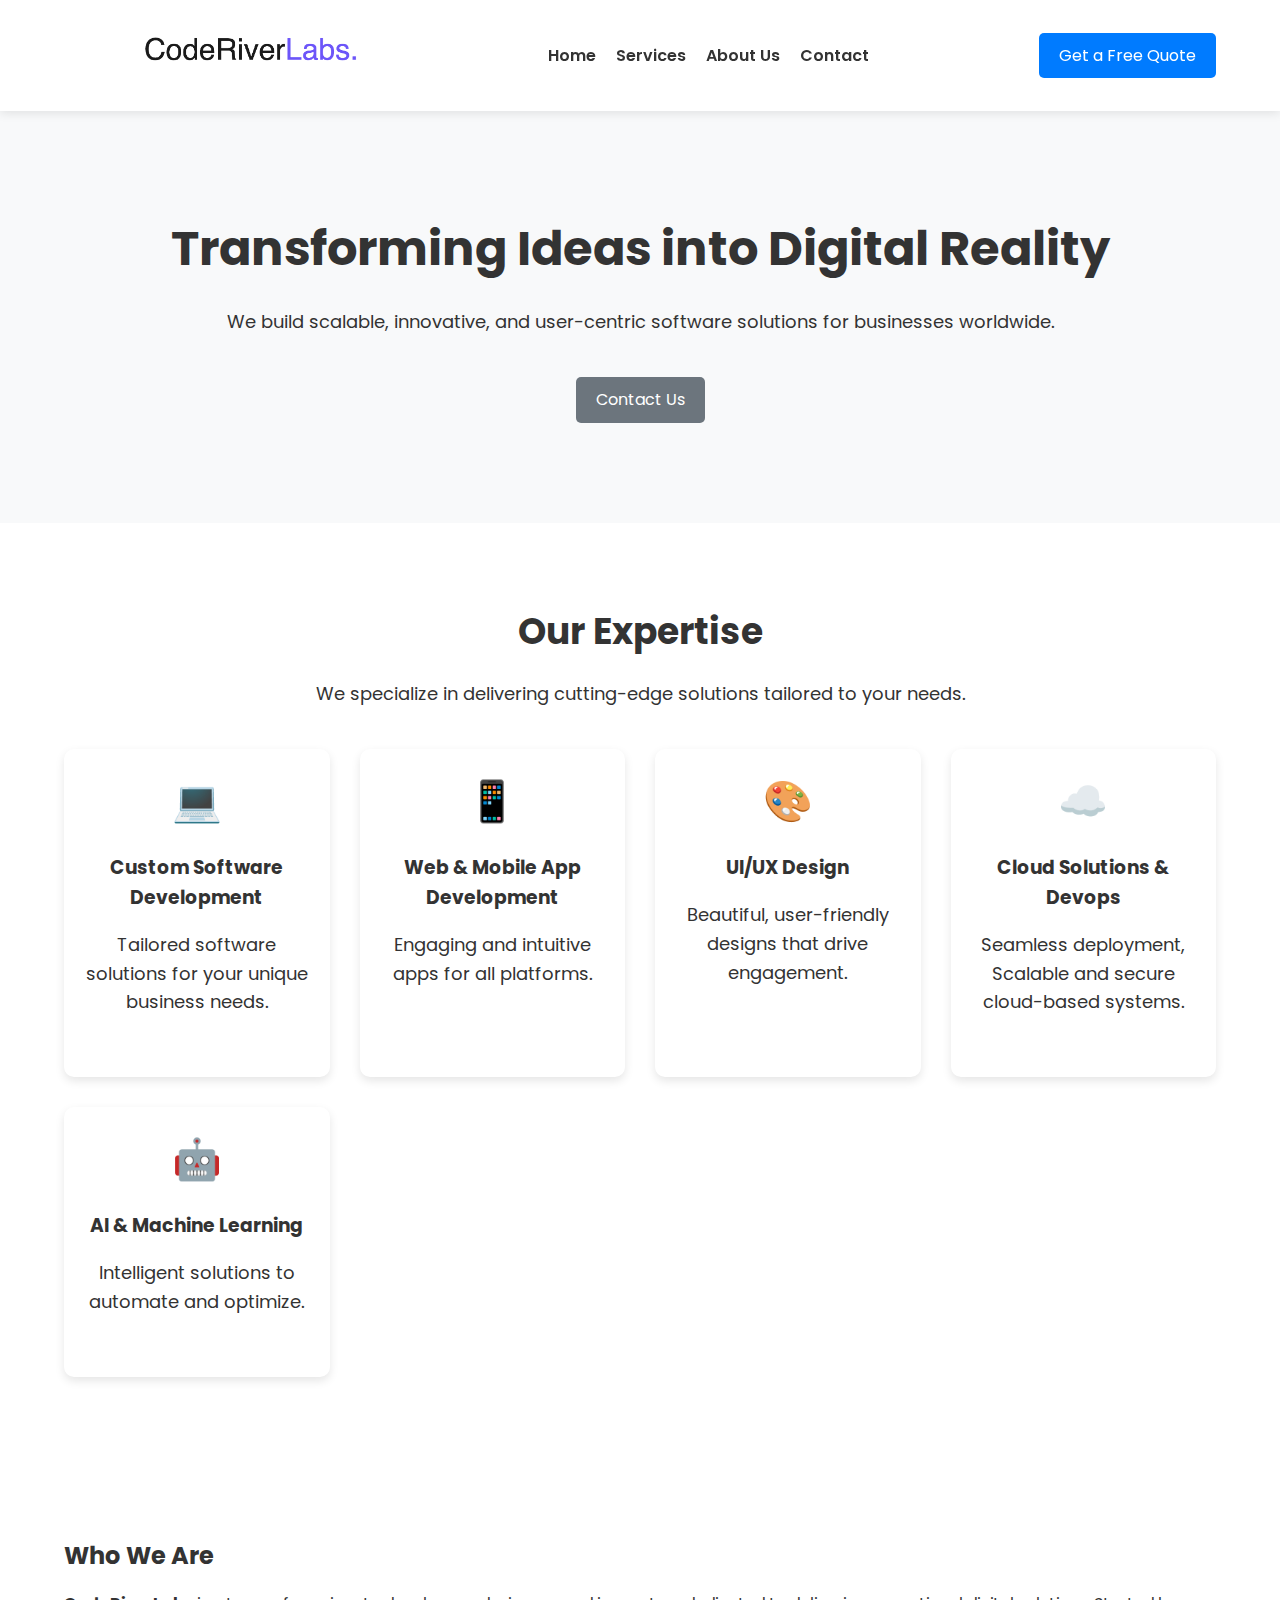
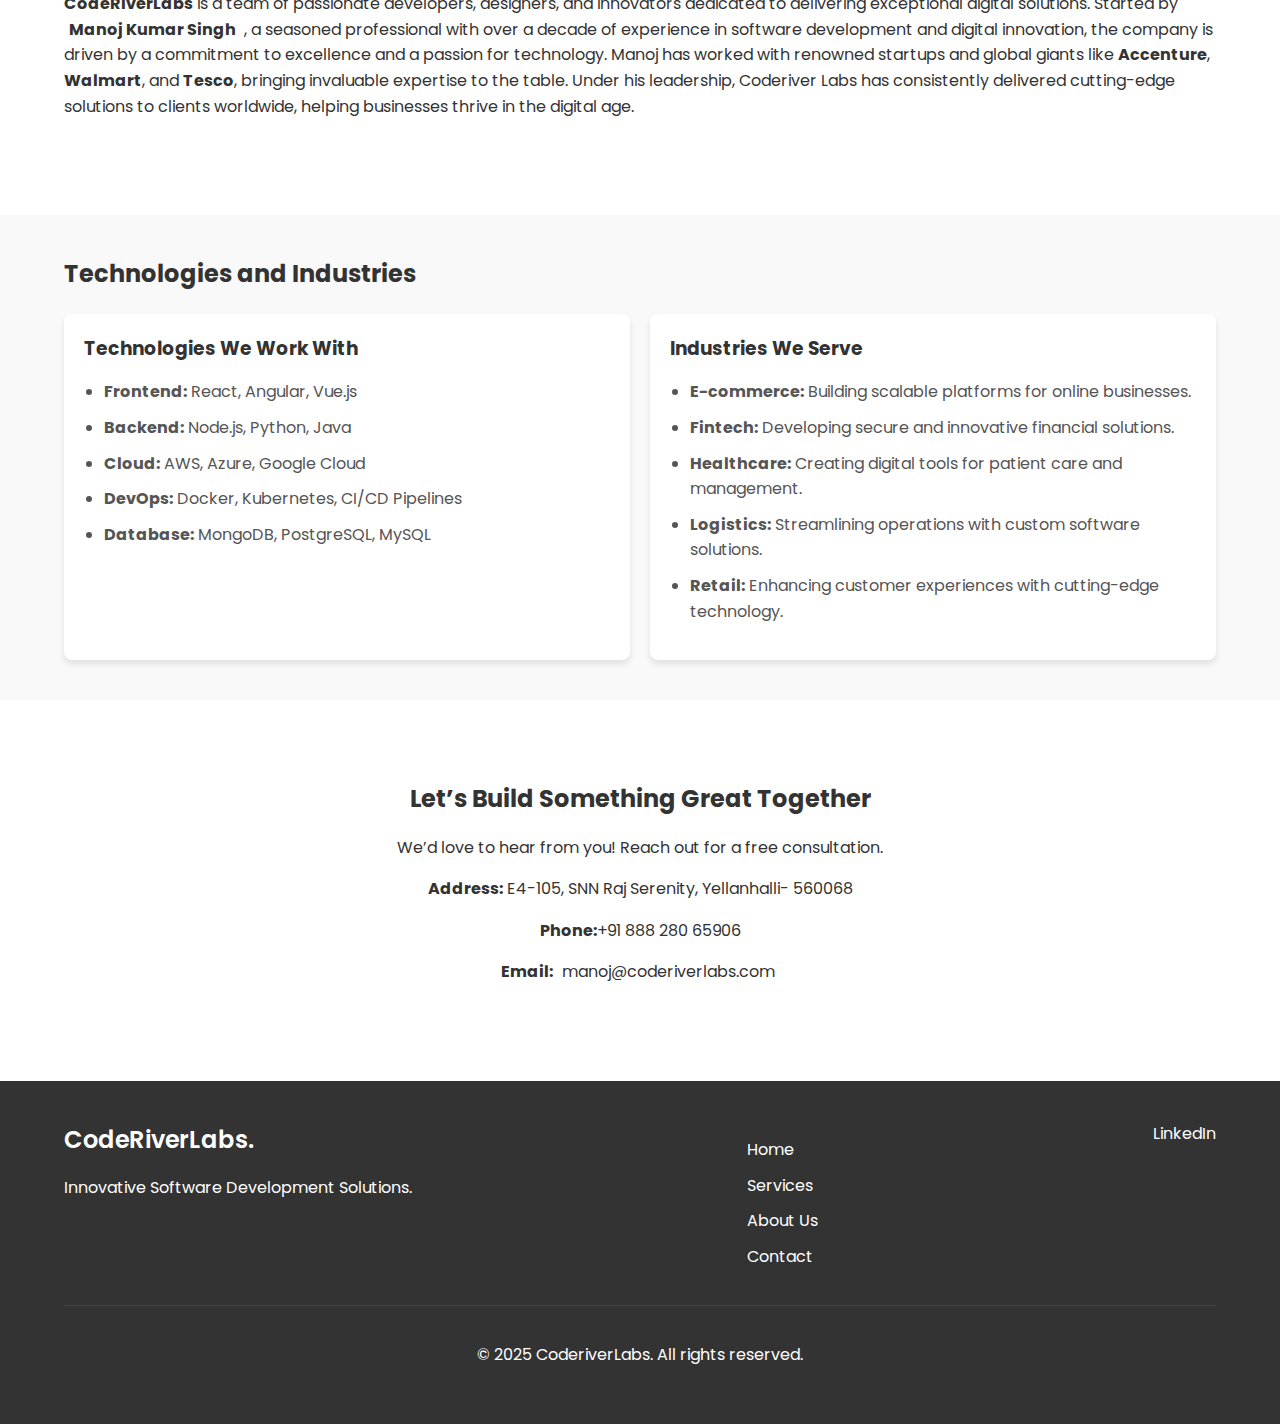
<file: index.html>
<!DOCTYPE html>
<html lang="en">
<head>
  <meta charset="UTF-8">
  <title>CodeRiverLabs - Software Development & Consulting</title>
  <meta charset="UTF-8" />
  <meta name="viewport" content="width=device-width, initial-scale=1.0" />
  <meta name="description" content="Coderiver Labs offers custom software development, web design, and innovative digital solutions. Partner with us for cutting-edge technology services tailored to your needs." />
  <meta name="robots" content="index, follow" />
  <meta property="og:title" content="Coderiver Labs - Innovative Software Development Solutions" />
  <meta property="og:description" content="Offering custom software development, web design, and digital solutions tailored to your business needs." />
  <meta property="og:url" content="https://coderiverlabs.com" />
  <meta property="og:image" content="https://coderiverlabs.com/logo.png" />
  <meta property="og:type" content="website" />
  <meta name="twitter:card" content="summary_large_image" />
  <meta name="twitter:title" content="Coderiver Labs - Innovative Software Development Solutions" />
  <meta name="twitter:description" content="Explore our cutting-edge technology services for custom software and digital solutions." />
  <meta name="twitter:image" content="https://coderiverlabs.com/assets/logo.png" />
  <link rel="canonical" href="https://coderiverlabs.com" />


  <link rel="icon" type="image/x-icon" href="./assets/favicon.ico" />

  <link rel="apple-touch-icon" sizes="180x180" href="./assets/apple-touch-icon.png" />
  <link rel="icon" type="image/png" sizes="32x32" href="./assets/favicon-32x32.png" />
  <link rel="icon" type="image/png" sizes="16x16" href="./assets/favicon-16x16.png" />
  <link rel="stylesheet" href="styles.css">
  <link href="https://fonts.googleapis.com/css2?family=Poppins:wght@400;600&display=swap" rel="stylesheet">
  <script src="app.js"></script>
</head>
<body>
  <!-- Header -->
  <header>
    <div class="container">
      <div class="logo">
        <img src="logo.png" height="60px" alt="Coderiver Labs">
      </div>
      <nav>
        <ul>
          <li><a href="#home">Home</a></li>
          <li><a href="#services">Services</a></li>
          <!-- <li><a href="#portfolio">Portfolio</a></li> -->
          <li><a href="#about">About Us</a></li>
          <li><a href="#contact">Contact</a></li>
        </ul>
      </nav>
      <a href="mailto:manoj@coderiverlabs.com?subject=Inquiry&body=Hello%20Manoj," class="cta-button">Get a Free Quote</a>
     
    </div>
  </header>

  <!-- Hero Section -->
  <section id="home" class="hero">
    <div class="container">
      <h1>Transforming Ideas into Digital Reality</h1>
      <p>We build scalable, innovative, and user-centric software solutions for businesses worldwide.</p>
      <div class="cta-buttons">
        <!-- <a href="#portfolio" class="cta-button primary">View Our Work</a> -->
        <a href="#contact" class="cta-button secondary">Contact Us</a>
      </div>
    </div>
  </section>

  <!-- Services Section -->
  <section id="services" class="services">
    <div class="container">
      <h2>Our Expertise</h2>
      <p>We specialize in delivering cutting-edge solutions tailored to your needs.</p>
      <div class="service-grid">
        <div class="service-card">
          <div class="icon">💻</div>
          <h3>Custom Software Development</h3>
          <p>Tailored software solutions for your unique business needs.</p>
        </div>
        <div class="service-card">
          <div class="icon">📱</div>
          <h3>Web & Mobile App Development</h3>
          <p>Engaging and intuitive apps for all platforms.</p>
        </div>
        <div class="service-card">
          <div class="icon">🎨</div>
          <h3>UI/UX Design</h3>
          <p>Beautiful, user-friendly designs that drive engagement.</p>
        </div>
        <div class="service-card">
          <div class="icon">☁️</div>
          <h3>Cloud Solutions & Devops</h3>
          <p>Seamless deployment, Scalable and secure cloud-based systems.</p>
        </div>
        <div class="service-card">
          <div class="icon">🤖</div>
          <h3>AI & Machine Learning</h3>
          <p>Intelligent solutions to automate and optimize.</p>
        </div>
       
      </div>
    </div>
  </section>

  <!-- Portfolio Section
  <section id="portfolio" class="portfolio">
    <div class="container">
      <h2>Our Work Speaks for Itself</h2>
      <p>Explore some of our successful projects.</p>
      <div class="portfolio-grid">
        <div class="portfolio-item">
          <img src="project1.jpg" alt="Project 1">
          <h3>Health care apps</h3>
          <p>Description of the project.</p>
        </div>
        <div class="portfolio-item">
          <img src="project2.jpg" alt="Project 2">
          <h3>Project 2</h3>
          <p>Description of the project.</p>
        </div>
        <div class="portfolio-item">
          <img src="project3.jpg" alt="Project 3">
          <h3>Project 3</h3>
          <p>Description of the project.</p>
        </div>
      </div>
      <a href="#" class="cta-button">See More Projects</a>
    </div>
  </section> -->

  <!-- About Section -->
  <section id="about" class="about">
    <div class="container">
      <div class="about-content">
        <div class="about-text">
          <h2>Who We Are</h2>
          <p>
            <b>CodeRiverLabs</b> is a team of passionate developers, designers, and innovators dedicated to delivering exceptional digital solutions. Started by <b>
              <a target="_blank" href="https://www.linkedin.com/in/manojsinghraghu/" style="text-decoration: none; padding: 5px;  border-radius: 5px; cursor: pointer;">
                Manoj Kumar Singh
              </a>
            </b>, 
            a seasoned professional with over a decade of experience in software development and digital innovation, 
            the company is driven by a commitment to excellence and a passion for technology. 
            Manoj has worked with renowned startups and global giants like  <b>Accenture</b>, <b>Walmart</b>, and <b>Tesco</b>, bringing invaluable expertise to the table. Under his leadership, Coderiver Labs has consistently delivered cutting-edge solutions to clients worldwide, helping businesses thrive in the digital age.
        </div>
      </div>
    
    </div>
    
  </section>

<!-- Technologies and Industries Section -->
<section class="technologies-industries">
  <div class="container">
    <h2>Technologies and Industries</h2>
    <div class="tech-industry-grid">
      <div class="tech-industry-card">
        <h3>Technologies We Work With</h3>
        <ul>
          <li><strong>Frontend:</strong> React, Angular, Vue.js</li>
          <li><strong>Backend:</strong> Node.js, Python, Java</li>
          <li><strong>Cloud:</strong> AWS, Azure, Google Cloud</li>
          <li><strong>DevOps:</strong> Docker, Kubernetes, CI/CD Pipelines</li>
          <li><strong>Database:</strong> MongoDB, PostgreSQL, MySQL</li>
        </ul>
      </div>
      <div class="tech-industry-card">
        <h3>Industries We Serve</h3>
        <ul>
          <li><strong>E-commerce:</strong> Building scalable platforms for online businesses.</li>
          <li><strong>Fintech:</strong> Developing secure and innovative financial solutions.</li>
          <li><strong>Healthcare:</strong> Creating digital tools for patient care and management.</li>
          <li><strong>Logistics:</strong> Streamlining operations with custom software solutions.</li>
          <li><strong>Retail:</strong> Enhancing customer experiences with cutting-edge technology.</li>
        </ul>
      </div>
    </div>
  </div>
</section>


  <!-- Contact Section -->
  <section id="contact" class="contact">
    <div class="container">
      <h2>Let’s Build Something Great Together</h2>
      <p>We’d love to hear from you! Reach out for a free consultation.</p>
      <div class="contact-contentwrapper">
        <!-- <div class="contact-info"> -->
          <p><strong>Address:</strong> E4-105, SNN Raj Serenity, Yellanhalli- 560068</p>
          <p><strong>Phone:</strong><a href="tel:+9188828065906">+91 888 280 65906</a></p>
          <p><strong>Email:</strong>
            <a href="mailto:manoj@coderiverlabs.com?subject=Inquiry&body=Hello%20Manoj," style="text-decoration: none; padding: 5px;  border-radius: 5px; cursor: pointer;">
              manoj@coderiverlabs.com
            </a>
            </p>
          
        <!-- </div> -->
      </div>
    </div>
  </section>

  <!-- Footer -->
  <footer>
    <div class="container">
      <div class="footer-content">
        <div class="footer-logo">
          <div class="logo">CodeRiverLabs.</div>
          <p>Innovative Software Development Solutions.</p>
        </div>
        <div class="footer-links">
          <ul>
            <li><a href="#home">Home</a></li>
            <li><a href="#services">Services</a></li>
            <!-- <li><a href="#portfolio">Portfolio</a></li> -->
            <li><a href="#about">About Us</a></li>
            <li><a href="#contact">Contact</a></li>
          </ul>
        </div>
        <div class="footer-social">
          <a href="https://www.linkedin.com/company/coderiverlabs/" target="_blank">LinkedIn</a>
        </div>
      </div>
      <div class="footer-bottom">
        <p>© 2025 CoderiverLabs. All rights reserved.</p>
        <!-- <a href="#">Privacy Policy</a> | <a href="#">Terms of Service</a> -->
      </div>
    </div>
  </footer>
</body>
</html>
</file>
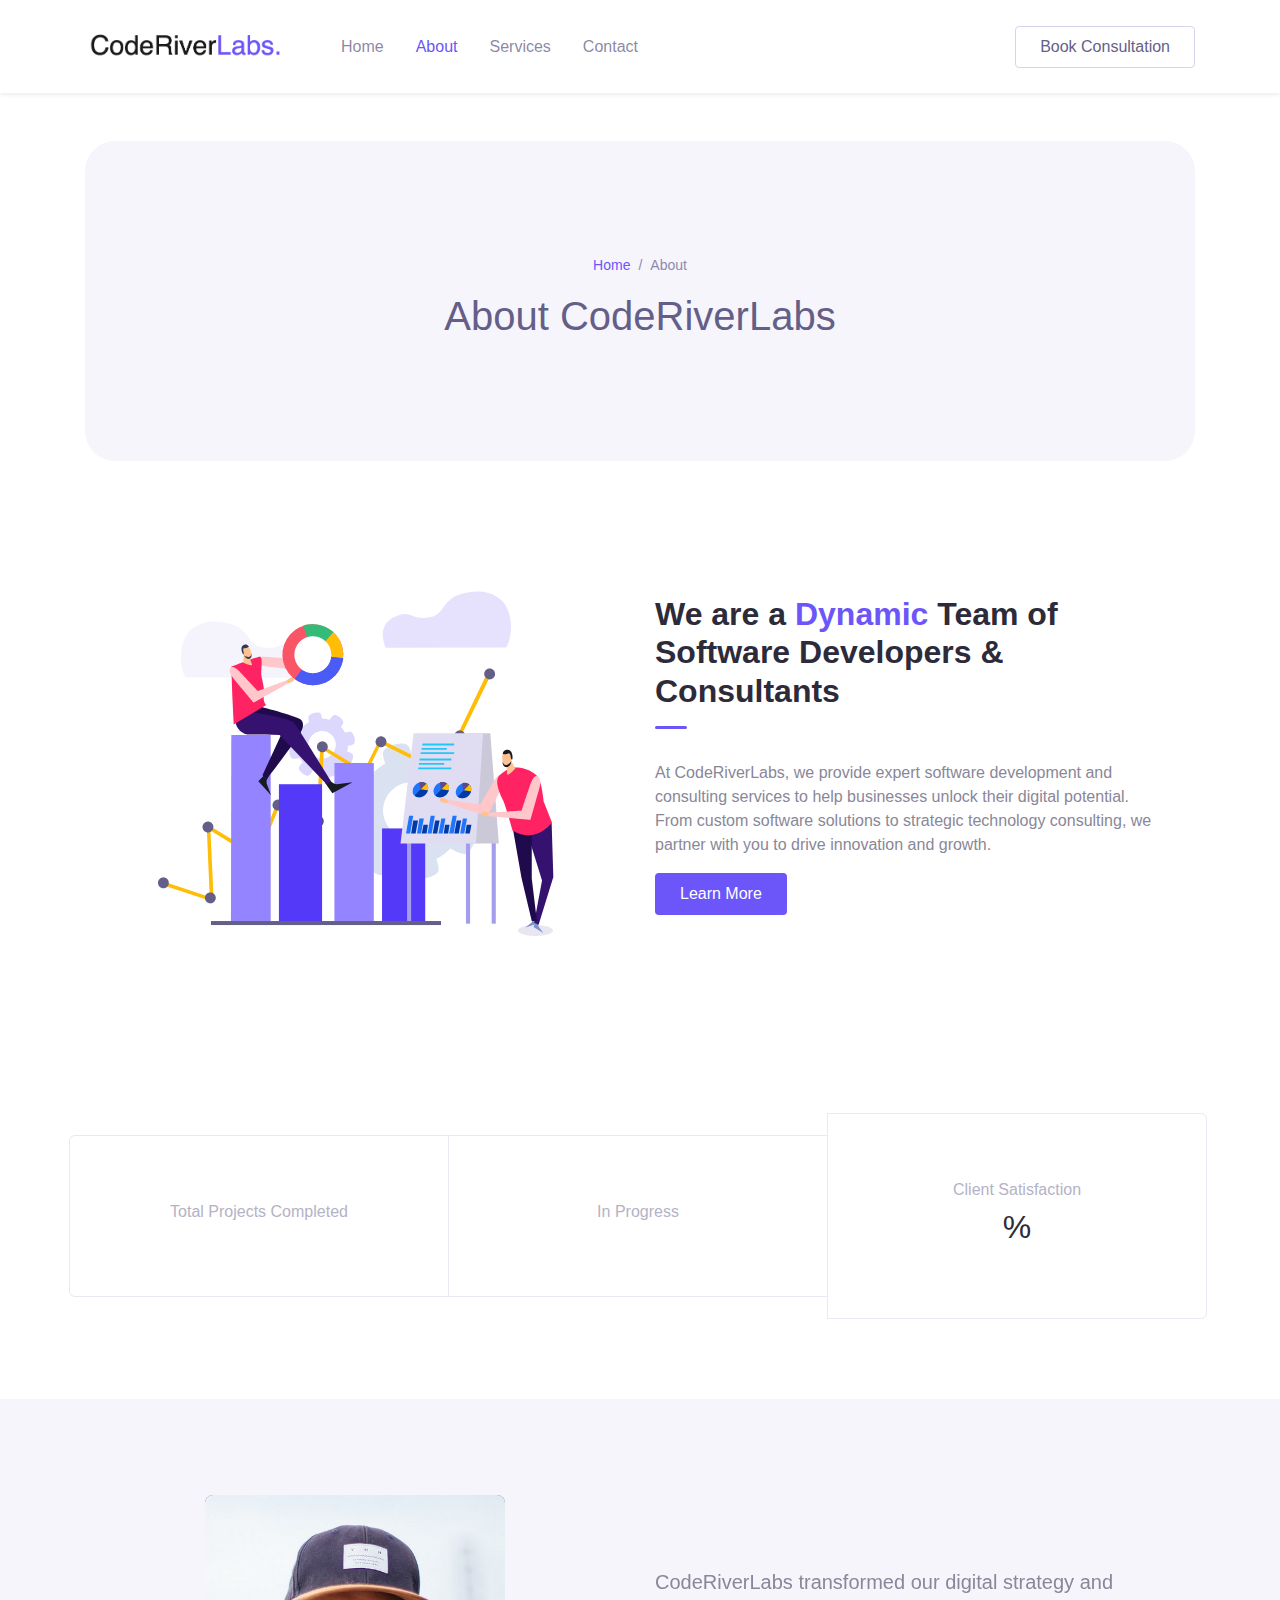
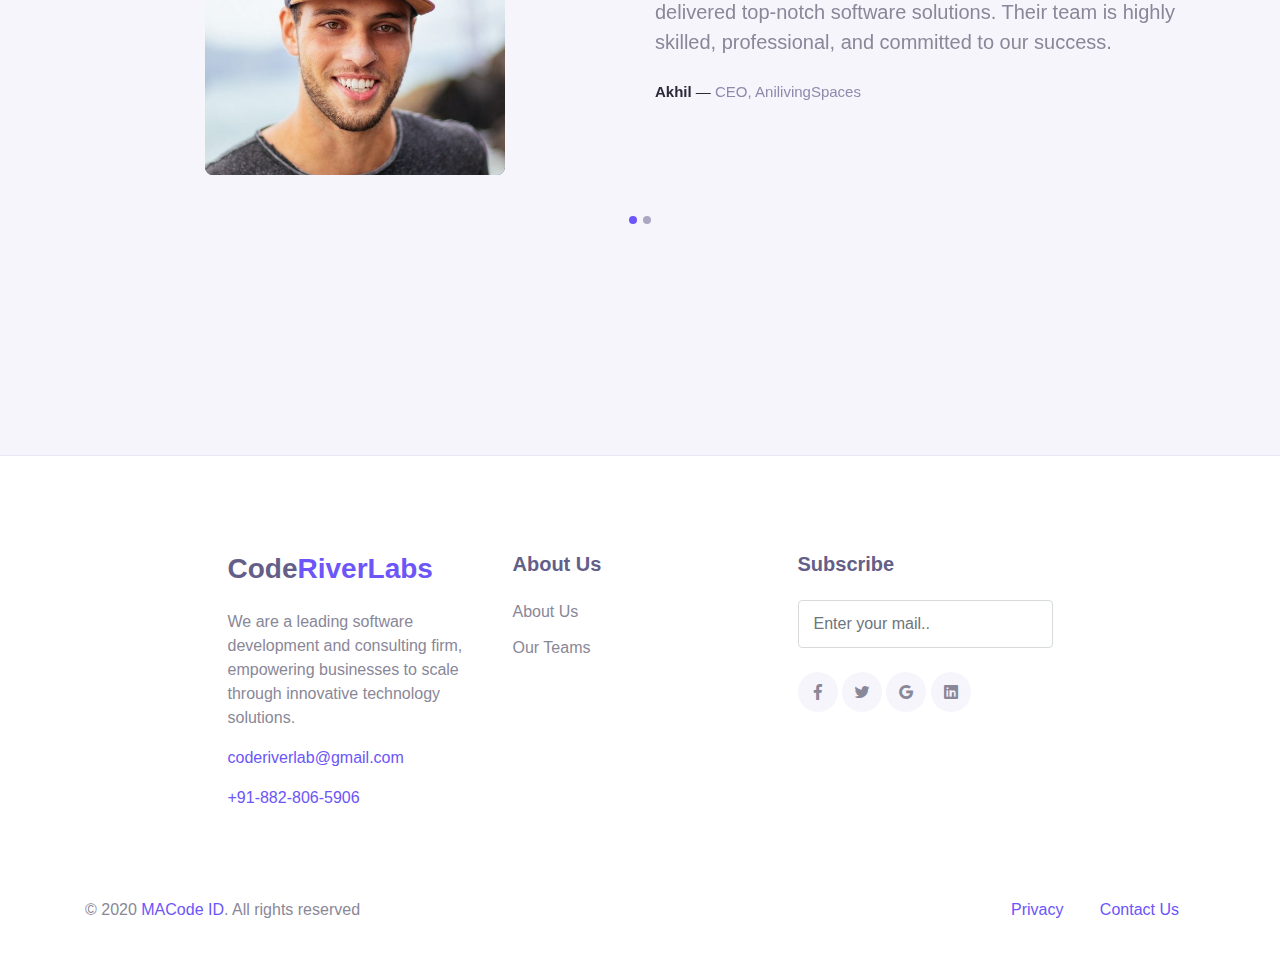
<file: about.html>
<!DOCTYPE html>
<html lang="en">
  <head>
    <meta charset="UTF-8" />
    <meta name="viewport" content="width=device-width, initial-scale=1.0" />
    <meta
      name="description"
      content="Coderiver Labs offers custom software development, web design, and innovative digital solutions. Partner with us for cutting-edge technology services tailored to your needs."
    />
    <meta name="robots" content="index, follow" />
    <meta
      property="og:title"
      content="Coderiver Labs - Innovative Software Development Solutions"
    />
    <meta
      property="og:description"
      content="Offering custom software development, web design, and digital solutions tailored to your business needs."
    />
    <meta property="og:url" content="https://coderiverlabs.com" />
    <meta
      property="og:image"
      content="https://coderiverlabs.com/assets/logo.png"
    />
    <meta property="og:type" content="website" />
    <meta name="twitter:card" content="summary_large_image" />
    <meta
      name="twitter:title"
      content="Coderiver Labs - Innovative Software Development Solutions"
    />
    <meta
      name="twitter:description"
      content="Explore our cutting-edge technology services for custom software and digital solutions."
    />
    <meta
      name="twitter:image"
      content="https://coderiverlabs.com/assets/logo.png"
    />
    <link rel="canonical" href="https://coderiverlabs.com" />

    <meta http-equiv="X-UA-Compatible" content="IE=edge" />
    <meta name="robots" content="index, follow" />
    <meta name="copyright" content="CodeRiverLabs, https://coderiverlabs.com" />

    <title>CodeRiverLabs - Software Development & Consulting</title>
    <link rel="icon" type="image/x-icon" href="./assets/img/favicon.ico" />

    <link
      rel="apple-touch-icon"
      sizes="180x180"
      href="./assets/apple-touch-icon.png"
    />
    <link
      rel="icon"
      type="image/png"
      sizes="32x32"
      href="./assets/favicon-32x32.png"
    />
    <link
      rel="icon"
      type="image/png"
      sizes="16x16"
      href="./assets/favicon-16x16.png"
    />
    <link rel="manifest" href="./assets/site.webmanifest" />

    <link rel="stylesheet" href="./assets/vendor/animate/animate.css" />
    <link rel="stylesheet" href="./assets/css/bootstrap.css" />
    <link rel="stylesheet" href="./assets/css/maicons.css" />
    <link
      rel="stylesheet"
      href="./assets/vendor/owl-carousel/css/owl.carousel.css"
    />
    <link rel="stylesheet" href="./assets/css/theme.css" />
  </head>
  <body>
    <!-- Back to top button -->
    <div class="back-to-top"></div>

    <header>
      <nav class="navbar navbar-expand-lg navbar-light shadow-sm">
        <div class="container">
          <a href="index.html" class="navbar-brand">
            <img src="./assets/img/logo.png" width="200" alt="Coderiver Labs" />
          </a>

          <button
            class="navbar-toggler"
            data-toggle="collapse"
            data-target="#navbarContent"
            aria-controls="navbarContent"
            aria-expanded="false"
            aria-label="Toggle navigation"
          >
            <span class="navbar-toggler-icon"></span>
          </button>

          <div class="navbar-collapse collapse" id="navbarContent">
            <ul class="navbar-nav ml-lg-4 pt-3 pt-lg-0">
              <li class="nav-item">
                <a href="index.html" class="nav-link">Home</a>
              </li>
              <li class="nav-item active">
                <a href="about.html" class="nav-link">About</a>
              </li>
              <li class="nav-item">
                <a href="services.html" class="nav-link">Services</a>
              </li>
              <!-- <li class="nav-item">
              <a href="case-studies.html" class="nav-link">Case Studies</a>
            </li> -->
              <li class="nav-item">
                <a href="contact.html" class="nav-link">Contact</a>
              </li>
            </ul>

            <div class="ml-auto">
              <a
                href="mailto:coderiverlab@gmail.com?subject=Book a Consultation&body=Hi, I would like to book a consultation. Please provide me with available slots."
                class="btn btn-outline ml-2"
              >
                Book Consultation
              </a>
            </div>
          </div>
        </div>
      </nav>

      <div class="container mt-5">
        <div class="page-banner">
          <div class="row justify-content-center align-items-center h-100">
            <div class="col-md-6">
              <nav aria-label="Breadcrumb">
                <ul
                  class="breadcrumb justify-content-center py-0 bg-transparent"
                >
                  <li class="breadcrumb-item"><a href="index.html">Home</a></li>
                  <li class="breadcrumb-item active">About</li>
                </ul>
              </nav>
              <h1 class="text-center">About CodeRiverLabs</h1>
            </div>
          </div>
        </div>
      </div>
    </header>

    <main>
      <div class="page-section">
        <div class="container">
          <div class="row align-items-center">
            <div class="col-lg-6 py-3">
              <div class="img-fluid text-center">
                <img
                  src="./assets/img/bg_image_2.png"
                  alt="Software Development"
                />
              </div>
            </div>
            <div class="col-lg-6 py-3 pr-lg-5">
              <h2 class="title-section">
                We are a <span class="marked">Dynamic</span> Team of Software
                Developers & Consultants
              </h2>
              <div class="divider"></div>
              <p>
                At CodeRiverLabs, we provide expert software development and
                consulting services to help businesses unlock their digital
                potential. From custom software solutions to strategic
                technology consulting, we partner with you to drive innovation
                and growth.
              </p>
              <a href="#" class="btn btn-primary">Learn More</a>
              <!-- <a href="#" class="btn btn-outline border ml-2">Case Studies</a> -->
            </div>
          </div>
        </div>
        <!-- .container -->
      </div>
      <!-- .page-section -->

      <div class="page-section counter-section">
        <div class="container">
          <div class="row align-items-center text-center">
            <div class="col-lg-4">
              <p>Total Projects Completed</p>
              <h2><span class="number" data-number="1"></span></h2>
            </div>
            <div class="col-lg-4">
              <p>In Progress</p>
              <h2><span class="number" data-number="2"></span></h2>
            </div>
            <div class="col-lg-4">
              <p>Client Satisfaction</p>
              <h2><span class="number" data-number="100"></span>%</h2>
            </div>
          </div>
        </div>
        <!-- .container -->
      </div>
      <!-- .page-section -->

      <!-- Testimonials -->
      <div class="page-section bg-light">
        <div class="container">
          <div class="owl-carousel" id="testimonials">
            <div class="item">
              <div class="row align-items-center">
                <div class="col-md-6 py-3">
                  <div class="testi-image">
                    <img
                      src="./assets/img/person/person_1.jpg"
                      alt="Client 1"
                    />
                  </div>
                </div>
                <div class="col-md-6 py-3">
                  <div class="testi-content">
                    <p>
                      CodeRiverLabs transformed our digital strategy and
                      delivered top-notch software solutions. Their team is
                      highly skilled, professional, and committed to our
                      success.
                    </p>
                    <div class="entry-footer">
                      <strong>Akhil</strong> &mdash;
                      <span class="text-grey">CEO, AnilivingSpaces</span>
                    </div>
                  </div>
                </div>
              </div>
            </div>

            <div class="item">
              <div class="row align-items-center">
                <div class="col-md-6 py-3">
                  <div class="testi-image">
                    <img
                      src="./assets/img/person/person_2.jpg"
                      alt="Client 2"
                    />
                  </div>
                </div>
                <div class="col-md-6 py-3">
                  <div class="testi-content">
                    <p>
                      Our partnership with CodeRiverLabs helped us scale
                      rapidly. Their expertise in custom software development
                      and consulting was instrumental in our growth.
                    </p>
                    <div class="entry-footer">
                      <strong>Vijay</strong> &mdash;
                      <span class="text-grey">CEO, Pioneer Solutions</span>
                    </div>
                  </div>
                </div>
              </div>
            </div>
          </div>
        </div>
        <!-- .container -->
      </div>
      <!-- .page-section -->

      <div class="page-section client-section">
        <div class="container-fluid">
          <!-- <div class="row row-cols-2 row-cols-md-3 row-cols-lg-5 justify-content-center">
          <div class="item">
            <img src="./assets/img/clients/airbnb.png" alt="Client Logo">
          </div>
          <div class="item">
            <img src="./assets/img/clients/google.png" alt="Client Logo">
          </div>
          <div class="item">
            <img src="./assets/img/clients/stripe.png" alt="Client Logo">
          </div>
          <div class="item">
            <img src="./assets/img/clients/paypal.png" alt="Client Logo">
          </div>
          <div class="item">
            <img src="./assets/img/clients/mailchimp.png" alt="Client Logo">
          </div>
        </div> -->
        </div>
        <!-- .container-fluid -->
      </div>
      <!-- .page-section -->
    </main>

    <footer class="page-footer">
      <div class="container">
        <div class="row justify-content-center mb-5">
          <div class="col-lg-3 py-3">
            <h3>Code<span class="text-primary">RiverLabs</span></h3>
            <p>
              We are a leading software development and consulting firm,
              empowering businesses to scale through innovative technology
              solutions.
            </p>

            <p>
              <a href="mailto:coderiverlab@gmail.com">coderiverlab@gmail.com</a>
            </p>
            <p><a href="tel:+918828065906">+91-882-806-5906</a></p>
          </div>

          <div class="col-lg-3 py-3">
            <h5>About Us</h5>
            <ul class="footer-menu">
              <li><a href="#">About Us</a></li>
              <li><a href="#">Our Teams</a></li>
              <!-- <li><a href="#">Testimonials</a></li> -->
              <!-- <li><a href="#">News & Press</a></li> -->
            </ul>
          </div>
          <div class="col-lg-3 py-3">
            <h5>Subscribe</h5>
            <form action="#">
              <input
                type="text"
                class="form-control"
                placeholder="Enter your mail.."
              />
            </form>

            <div class="sosmed-button mt-4">
              <a href="#"><span class="mai-logo-facebook-f"></span></a>
              <a href="#"><span class="mai-logo-twitter"></span></a>
              <a href="#"><span class="mai-logo-google"></span></a>
              <a href="#"><span class="mai-logo-linkedin"></span></a>
            </div>
          </div>
        </div>

        <div class="row">
          <div class="col-sm-6 py-2">
            <p id="copyright">
              &copy; 2020 <a href="https://macodeid.com/">MACode ID</a>. All
              rights reserved
            </p>
          </div>
          <div class="col-sm-6 py-2 text-right">
            <div class="d-inline-block px-3">
              <a href="#">Privacy</a>
            </div>
            <div class="d-inline-block px-3">
              <a href="#">Contact Us</a>
            </div>
          </div>
        </div>
      </div>
      <!-- .container -->
    </footer>
    <!-- .page-footer -->

    <script src="./assets/js/jquery-3.5.1.min.js"></script>

    <script src="./assets/js/bootstrap.bundle.min.js"></script>

    <script src="./assets/vendor/wow/wow.min.js"></script>

    <script src="./assets/vendor/owl-carousel/js/owl.carousel.min.js"></script>

    <script src="./assets/vendor/waypoints/jquery.waypoints.min.js"></script>

    <script src="./assets/vendor/animateNumber/jquery.animateNumber.min.js"></script>

    <script src="./assets/js/google-maps.js"></script>

    <script src="./assets/js/theme.js"></script>
  </body>
</html>
</file>
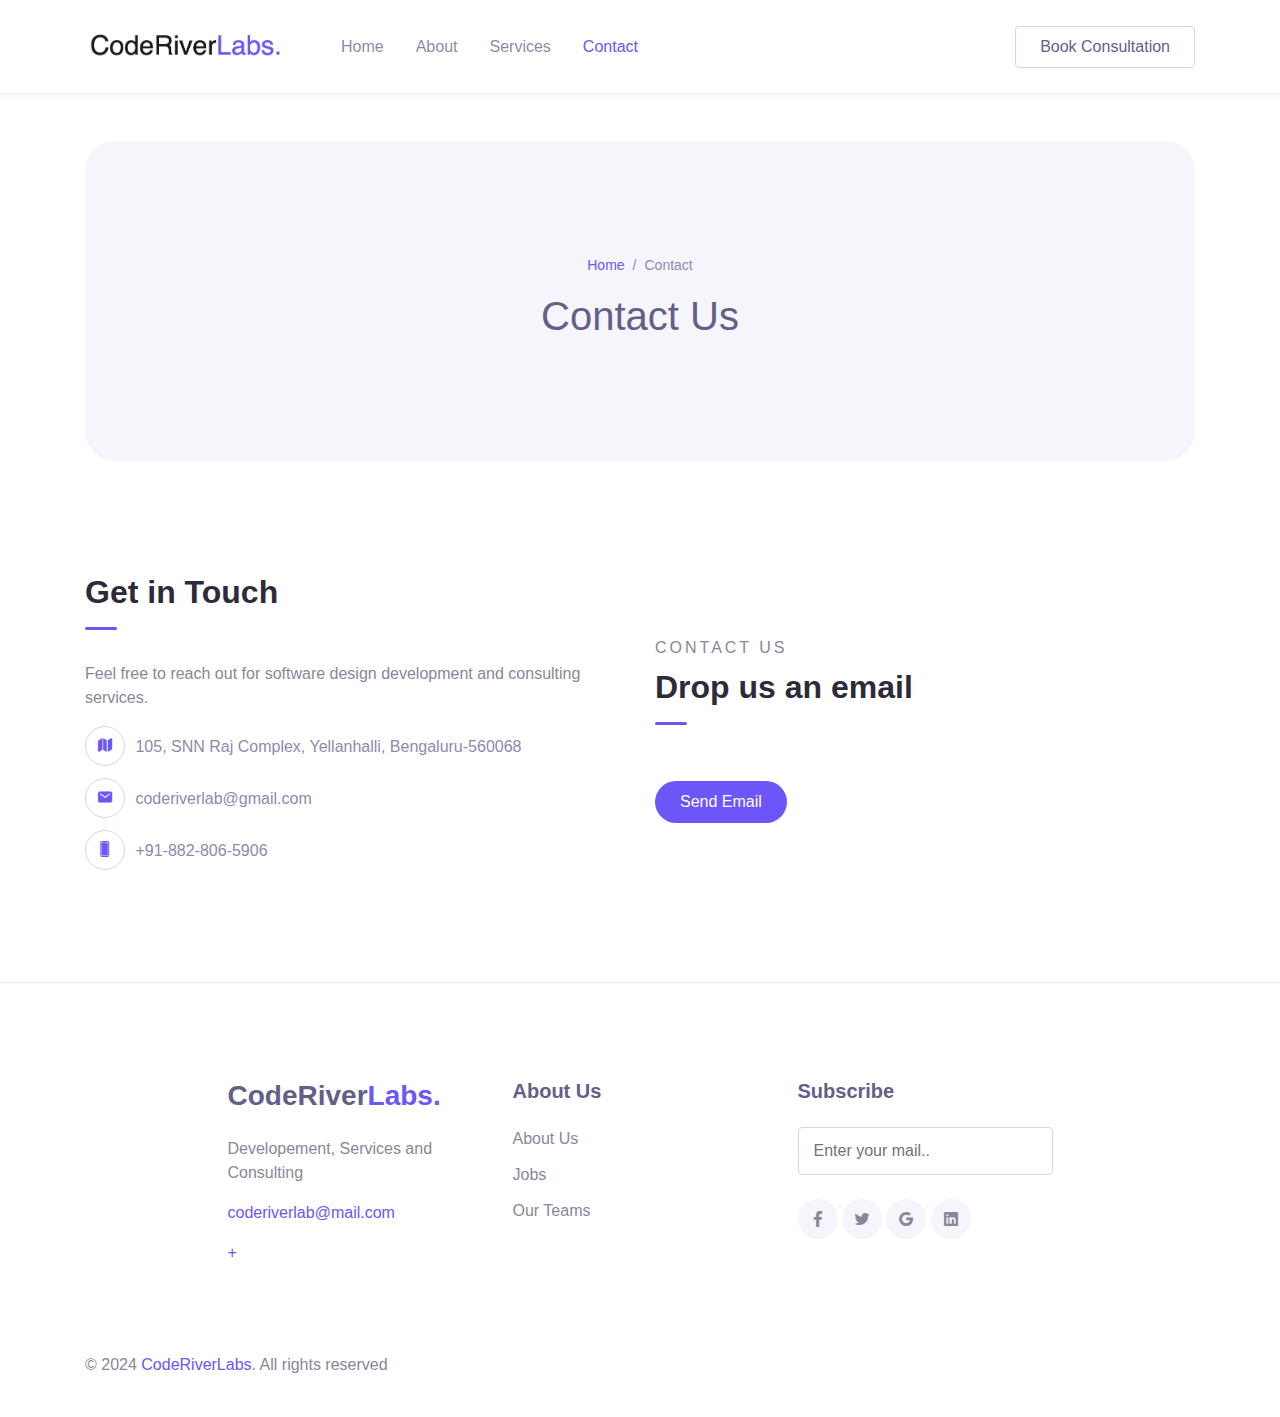
<file: contact.html>
<!DOCTYPE html>
<html lang="en">
  <head>
    <meta charset="UTF-8" />
    <meta name="viewport" content="width=device-width, initial-scale=1.0" />
    <meta
      name="description"
      content="Coderiver Labs offers custom software development, web design, and innovative digital solutions. Partner with us for cutting-edge technology services tailored to your needs."
    />
    <meta name="robots" content="index, follow" />
    <meta
      property="og:title"
      content="Coderiver Labs - Innovative Software Development Solutions"
    />
    <meta
      property="og:description"
      content="Offering custom software development, web design, and digital solutions tailored to your business needs."
    />
    <meta property="og:url" content="https://coderiverlabs.com" />
    <meta
      property="og:image"
      content="https://coderiverlabs.com/assets/logo.png"
    />
    <meta property="og:type" content="website" />
    <meta name="twitter:card" content="summary_large_image" />
    <meta
      name="twitter:title"
      content="Coderiver Labs - Innovative Software Development Solutions"
    />
    <meta
      name="twitter:description"
      content="Explore our cutting-edge technology services for custom software and digital solutions."
    />
    <meta
      name="twitter:image"
      content="https://coderiverlabs.com/assets/logo.png"
    />
    <link rel="canonical" href="https://coderiverlabs.com" />

    <meta http-equiv="X-UA-Compatible" content="IE=edge" />

    <meta name="copyright" content="MACode ID, https://macodeid.com" />

    <title>CodeRiverLabs - Software Development & Consulting</title>
    <link rel="icon" type="image/x-icon" href="./assets/img/favicon.ico" />

    <link
      rel="apple-touch-icon"
      sizes="180x180"
      href="./assets/apple-touch-icon.png"
    />
    <link
      rel="icon"
      type="image/png"
      sizes="32x32"
      href="./assets/favicon-32x32.png"
    />
    <link
      rel="icon"
      type="image/png"
      sizes="16x16"
      href="./assets/favicon-16x16.png"
    />
    <link rel="manifest" href="./assets/site.webmanifest" />

    <link rel="stylesheet" href="./assets/vendor/animate/animate.css" />

    <link rel="stylesheet" href="./assets/css/bootstrap.css" />

    <link rel="stylesheet" href="./assets/css/maicons.css" />

    <link
      rel="stylesheet"
      href="./assets/vendor/owl-carousel/css/owl.carousel.css"
    />

    <link rel="stylesheet" href="./assets/css/theme.css" />
  </head>
  <body>
    <!-- Back to top button -->
    <div class="back-to-top"></div>

    <header>
      <nav class="navbar navbar-expand-lg navbar-light shadow-sm">
        <div class="container">
          <a href="index.html" class="navbar-brand">
            <!-- <div style="width: 200px;">
            <svg xmlns="http://www.w3.org/2000/svg" viewBox="20 50 560 100">
            <text x="300" y="130" 
                  text-anchor="middle"
                  font-family="Arial, sans-serif" 
                  font-size="70" 
                  font-weight="bold" 
                  fill="#0066CC">
              CodeRiverLabs
            </text>
          </svg>
            <svg xmlns="http://www.w3.org/2000/svg" viewBox="0 0 600 200">
              <text x="300" y="130" 
                    text-anchor="middle"
                    font-family="Old English Text MT, serif" 
                    font-size="70" 
                    fill="#212121">
                CodeRiverLabs
              </text>
            </svg>
          </div> -->
          <img src="./assets/img/logo.png" width="200" alt="Coderiver Labs" />
          </a>

          <button
            class="navbar-toggler"
            data-toggle="collapse"
            data-target="#navbarContent"
            aria-controls="navbarContent"
            aria-expanded="false"
            aria-label="Toggle navigation"
          >
            <span class="navbar-toggler-icon"></span>
          </button>

          <div class="navbar-collapse collapse" id="navbarContent">
            <ul class="navbar-nav ml-lg-4 pt-3 pt-lg-0">
              <li class="nav-item">
                <a href="index.html" class="nav-link">Home</a>
              </li>
              <li class="nav-item">
                <a href="about.html" class="nav-link">About</a>
              </li>
              <li class="nav-item">
                <a href="services.html" class="nav-link">Services</a>
              </li>
              <!-- <li class="nav-item">
              <a href="blog.html" class="nav-link">News</a>
            </li> -->
              <li class="nav-item active">
                <a href="contact.html" class="nav-link">Contact</a>
              </li>
            </ul>

            <div class="ml-auto">
              <a
                href="mailto:coderiverlab@gmail.com?subject=Book a Consultation&body=Hi, I would like to book a consultation. Please provide me with available slots."
                class="btn btn-outline ml-2"
              >
                Book Consultation
              </a>
            </div>
          </div>
        </div>
      </nav>

      <div class="container mt-5">
        <div class="page-banner">
          <div class="row justify-content-center align-items-center h-100">
            <div class="col-md-6">
              <nav aria-label="Breadcrumb">
                <ul
                  class="breadcrumb justify-content-center py-0 bg-transparent"
                >
                  <li class="breadcrumb-item"><a href="index.html">Home</a></li>
                  <li class="breadcrumb-item active">Contact</li>
                </ul>
              </nav>
              <h1 class="text-center">Contact Us</h1>
            </div>
          </div>
        </div>
      </div>
    </header>

    <main>
      <div class="page-section">
        <div class="container">
          <div class="row align-items-center">
            <div class="col-lg-6 py-3">
              <h2 class="title-section">Get in Touch</h2>
              <div class="divider"></div>
              <p>
                Feel free to reach out for software design development and
                consulting services.<br />
              </p>

              <ul class="contact-list">
                <li>
                  <div class="icon"><span class="mai-map"></span></div>
                  <div class="content">
                    105, SNN Raj Complex, Yellanhalli, Bengaluru-560068
                  </div>
                </li>
                <li>
                  <div class="icon"><span class="mai-mail"></span></div>
                  <div class="content">
                    <a href="#">coderiverlab@gmail.com</a>
                  </div>
                </li>
                <li>
                  <div class="icon">
                    <span class="mai-phone-portrait"></span>
                  </div>
                  <div class="content"><a href="#">+91-882-806-5906</a></div>
                </li>
              </ul>
            </div>
            <div class="col-lg-6 py-3">
              <div class="subhead">Contact Us</div>
              <h2 class="title-section">Drop us an email</h2>
              <div class="divider"></div>
              <form action="#">
                <button
                  type="button"
                  class="btn btn-primary rounded-pill mt-4"
                  onclick="window.location.href='mailto:coderiverlab@gmail.com?subject=Contacting you regarding business&body=Your message here';"
                >
                  Send Email
                </button>
              </form>
            </div>
          </div>
        </div>
        <!-- .container -->
      </div>
      <!-- .page-section -->
    </main>

    <footer class="page-footer">
      <div class="container">
        <div class="row justify-content-center mb-5">
          <div class="col-lg-3 py-3">
            <h3>CodeRiver<span class="text-primary">Labs.</span></h3>
            <p>Developement, Services and Consulting</p>

            <p><a href="#">coderiverlab@mail.com</a></p>
            <p><a href="#">+</a></p>
          </div>
          <!-- <div class="col-lg-3 py-3">
          <h5>Quick Links</h5>
          <ul class="footer-menu">
            <li><a href="#">How it works</a></li>
            <li><a href="#">Security</a></li>
            <li><a href="#">Pricing</a></li>
            <li><a href="#">Resources</a></li>
            <li><a href="#">Report a Bug</a></li>
          </ul>
        </div> -->
          <div class="col-lg-3 py-3">
            <h5>About Us</h5>
            <ul class="footer-menu">
              <li><a href="#">About Us</a></li>
              <li><a href="#">Jobs</a></li>
              <li><a href="#">Our Teams</a></li>
              <!-- <li><a href="#">Testimonials</a></li> -->
              <!-- <li><a href="#">News & Press</a></li> -->
            </ul>
          </div>
          <div class="col-lg-3 py-3">
            <h5>Subscribe</h5>
            <form action="#">
              <input
                type="text"
                class="form-control"
                placeholder="Enter your mail.."
              />
            </form>

            <div class="sosmed-button mt-4">
              <a href="#"><span class="mai-logo-facebook-f"></span></a>
              <a href="#"><span class="mai-logo-twitter"></span></a>
              <a href="#"><span class="mai-logo-google"></span></a>
              <a href="#"><span class="mai-logo-linkedin"></span></a>
            </div>
          </div>
        </div>

        <div class="row">
          <div class="col-sm-6 py-2">
            <p id="copyright">
              &copy; 2024 <a href="https://coderiverlabs.com">CodeRiverLabs</a>.
              All rights reserved
            </p>
          </div>
          <!-- <div class="col-sm-6 py-2 text-right">
          <div class="d-inline-block px-3">
            <a href="#">Privacy</a>
          </div>
          <div class="d-inline-block px-3">
            <a href="#">Contact Us</a>
          </div>
        </div> -->
        </div>
      </div>
      <!-- .container -->
    </footer>
    <!-- .page-footer -->

    <script src="./assets/js/jquery-3.5.1.min.js"></script>

    <script src="./assets/js/bootstrap.bundle.min.js"></script>

    <script src="./assets/vendor/wow/wow.min.js"></script>

    <script src="./assets/vendor/owl-carousel/js/owl.carousel.min.js"></script>

    <script src="./assets/vendor/waypoints/jquery.waypoints.min.js"></script>

    <script src="./assets/vendor/animateNumber/jquery.animateNumber.min.js"></script>

    <script src="./assets/js/google-maps.js"></script>

    <script src="./assets/js/theme.js"></script>

    <!-- <script async defer src="https://maps.googleapis.com/maps/api/js?key=AIzaSyAIA_zqjFMsJM_sxP9-6Pde5vVCTyJmUHM&callback=initMap"></script> -->
  </body>
</html>
</file>
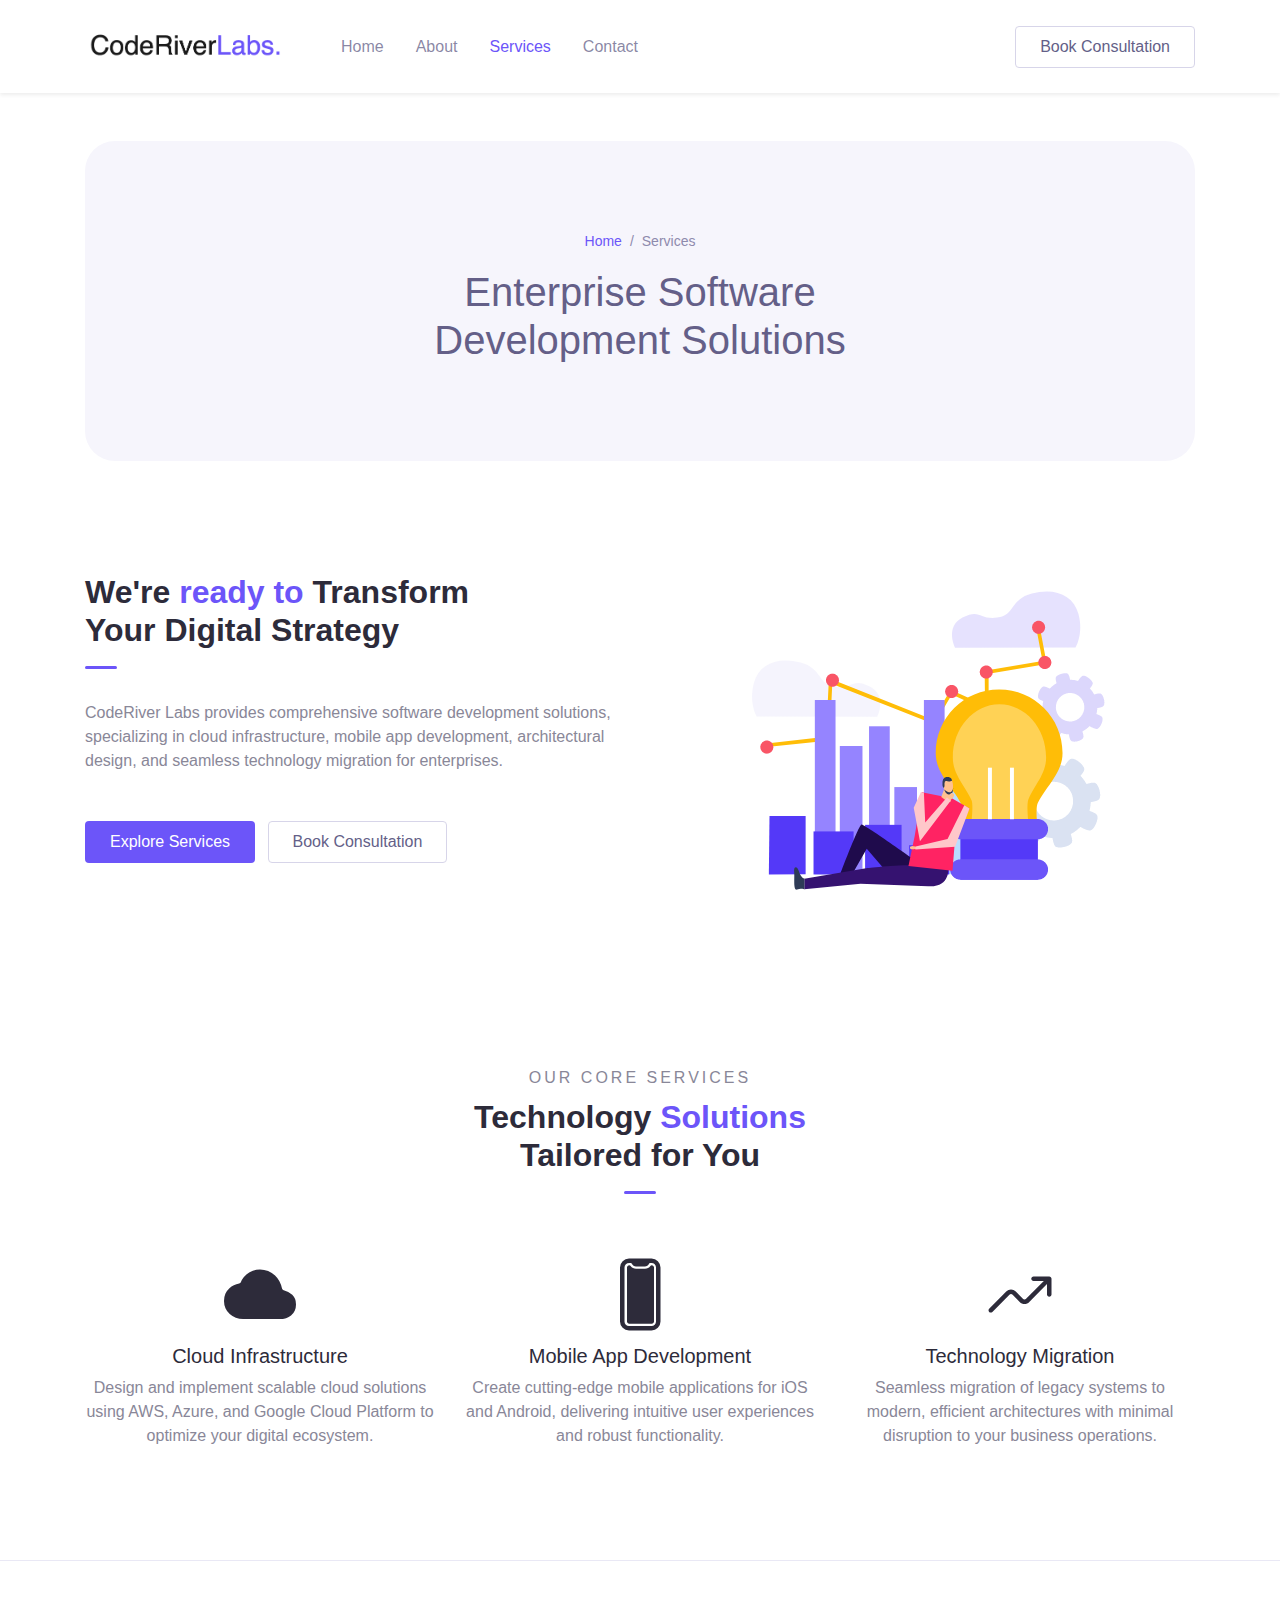
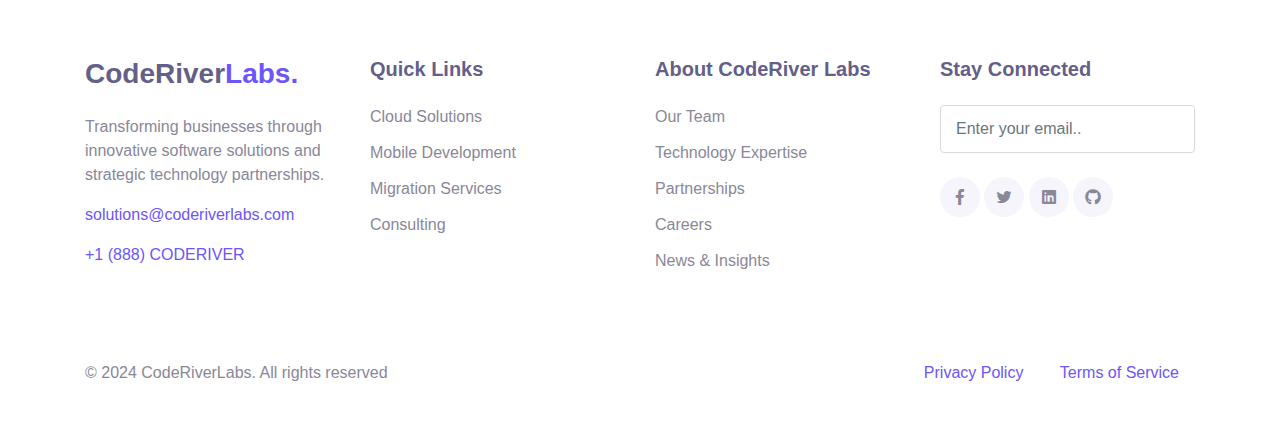
<file: services.html>
<!DOCTYPE html>
<html lang="en">
<head>
  <meta charset="UTF-8">
  <meta name="viewport" content="width=device-width, initial-scale=1.0">
  <meta name="description" content="Coderiver Labs offers custom software development, web design, and innovative digital solutions. Partner with us for cutting-edge technology services tailored to your needs." />
  <meta name="robots" content="index, follow" />
  <meta property="og:title" content="Coderiver Labs - Innovative Software Development Solutions" />
  <meta property="og:description" content="Offering custom software development, web design, and digital solutions tailored to your business needs." />
  <meta property="og:url" content="https://coderiverlabs.com" />
  <meta property="og:image" content="https://coderiverlabs.com/assets/logo.png" />
  <meta property="og:type" content="website" />
  <meta name="twitter:card" content="summary_large_image" />
  <meta name="twitter:title" content="Coderiver Labs - Innovative Software Development Solutions" />
  <meta name="twitter:description" content="Explore our cutting-edge technology services for custom software and digital solutions." />
  <meta name="twitter:image" content="https://coderiverlabs.com/assets/logo.png" />
  <link rel="canonical" href="https://coderiverlabs.com" />

  <meta http-equiv="X-UA-Compatible" content="IE=edge">
  <meta name="copyright" content="MACode ID, https://macodeid.com">
  <title>CodeRiverLabs - Software Development & Consulting</title>
  <link rel="icon" type="image/x-icon" href="./assets/img/favicon.ico" />

  <link rel="apple-touch-icon" sizes="180x180" href="./assets/apple-touch-icon.png" />
  <link rel="icon" type="image/png" sizes="32x32" href="./assets/favicon-32x32.png" />
  <link rel="icon" type="image/png" sizes="16x16" href="./assets/favicon-16x16.png" />
  <link rel="manifest" href="./assets/site.webmanifest" />

  <link rel="stylesheet" href="./assets/vendor/animate/animate.css">
  <link rel="stylesheet" href="./assets/css/bootstrap.css">
  <link rel="stylesheet" href="./assets/css/maicons.css">
  <link rel="stylesheet" href="./assets/vendor/owl-carousel/css/owl.carousel.css">
  <link rel="stylesheet" href="./assets/css/theme.css">
</head>
<body>
  <div class="back-to-top"></div>

  <header>
    <nav class="navbar navbar-expand-lg navbar-light shadow-sm">
      <div class="container">
        <a href="index.html" class="navbar-brand">
          <img src="./assets/img/logo.png" width="200" alt="Coderiver Labs" />
            <!-- <h3>CodeRiver<span class="text-primary">Labs.</span></h3> -->

        </a>

        <button class="navbar-toggler" data-toggle="collapse" data-target="#navbarContent" aria-controls="navbarContent" aria-expanded="false" aria-label="Toggle navigation">
          <span class="navbar-toggler-icon"></span>
        </button>

        <div class="navbar-collapse collapse" id="navbarContent">
          <ul class="navbar-nav ml-lg-4 pt-3 pt-lg-0">
            <li class="nav-item">
              <a href="index.html" class="nav-link">Home</a>
            </li>
            <li class="nav-item">
              <a href="about.html" class="nav-link">About</a>
            </li>
            <li class="nav-item active">
              <a href="services.html" class="nav-link">Services</a>
            </li>
            <!-- <li class="nav-item">
              <a href="case-studies.html" class="nav-link">Case Studies</a>
            </li> -->
            <li class="nav-item">
              <a href="contact.html" class="nav-link">Contact</a>
            </li>
          </ul>

          <div class="ml-auto">
            <a 
              href="mailto:coderiverlab@gmail.com?subject=Book a Consultation&body=Hi, I would like to book a consultation. Please provide me with available slots."
              class="btn btn-outline ml-2">
              Book Consultation
            </a>
          </div>
        </div>
      </div>
    </nav>

    <div class="container mt-5">
      <div class="page-banner">
        <div class="row justify-content-center align-items-center h-100">
          <div class="col-md-6">
            <nav aria-label="Breadcrumb">
              <ul class="breadcrumb justify-content-center py-0 bg-transparent">
                <li class="breadcrumb-item"><a href="index.html">Home</a></li>
                <li class="breadcrumb-item active">Services</li>
              </ul>
            </nav>
            <h1 class="text-center">Enterprise Software Development Solutions</h1>
          </div>
        </div>
      </div>
    </div>
  </header>

  <main>
    <div class="page-section">
      <div class="container">
        <div class="row">
          <div class="col-lg-6 py-3">
            <h2 class="title-section">We're <span class="marked">ready to</span> Transform Your Digital Strategy</h2>
            <div class="divider"></div>
            <p class="mb-5">CodeRiver Labs provides comprehensive software development solutions, specializing in cloud infrastructure, mobile app development, architectural design, and seamless technology migration for enterprises.</p>
            <a href="#services" class="btn btn-primary">Explore Services</a>
            <a 
              href="mailto:coderiverlab@gmail.com?subject=Book a Consultation&body=Hi, I would like to book a consultation. Please provide me with available slots."
              class="btn btn-outline ml-2">
              Book Consultation
          </a>
          </div>
          <div class="col-lg-6 py-3">
            <div class="img-place text-center">
              <img src="./assets/img/bg_image_3.png" alt="">
            </div>
          </div>
        </div>
      </div>
    </div>
  
    <div class="page-section" id="services">
      <div class="container">
        <div class="text-center">
          <div class="subhead">Our Core Services</div>
          <h2 class="title-section">Technology <span class="marked">Solutions</span> Tailored for You</h2>
          <div class="divider mx-auto"></div>
        </div>
  
        <div class="row mt-5 text-center">
          <div class="col-lg-4 py-3">
            <div class="display-3"><span class="mai-cloud"></span></div>
            <h5>Cloud Infrastructure</h5>
            <p>Design and implement scalable cloud solutions using AWS, Azure, and Google Cloud Platform to optimize your digital ecosystem.</p>
          </div>
          <div class="col-lg-4 py-3">
            <div class="display-3"><span class="mai-phone-portrait"></span></div>
            <h5>Mobile App Development</h5>
            <p>Create cutting-edge mobile applications for iOS and Android, delivering intuitive user experiences and robust functionality.</p>
          </div>
          <div class="col-lg-4 py-3">
            <div class="display-3"><span class="mai-trending-up"></span></div>
            <h5>Technology Migration</h5>
            <p>Seamless migration of legacy systems to modern, efficient architectures with minimal disruption to your business operations.</p>
          </div>
        </div>
      </div>
    </div>
  </main>

  <footer class="page-footer">
    <div class="container">
      <div class="row justify-content-center mb-5">
        <div class="col-lg-3 py-3">
          <h3>CodeRiver<span class="text-primary">Labs.</span></h3>
          <p>Transforming businesses through innovative software solutions and strategic technology partnerships.</p>

          <p><a href="#">solutions@coderiverlabs.com</a></p>
          <p><a href="#">+1 (888) CODERIVER</a></p>
        </div>
        <div class="col-lg-3 py-3">
          <h5>Quick Links</h5>
          <ul class="footer-menu">
            <li><a href="#">Cloud Solutions</a></li>
            <li><a href="#">Mobile Development</a></li>
            <li><a href="#">Migration Services</a></li>
            <li><a href="#">Consulting</a></li>
            <!-- <li><a href="#">Case Studies</a></li> -->
          </ul>
        </div>
        <div class="col-lg-3 py-3">
          <h5>About CodeRiver Labs</h5>
          <ul class="footer-menu">
            <li><a href="#">Our Team</a></li>
            <li><a href="#">Technology Expertise</a></li>
            <li><a href="#">Partnerships</a></li>
            <li><a href="#">Careers</a></li>
            <li><a href="#">News & Insights</a></li>
          </ul>
        </div>
        <div class="col-lg-3 py-3">
          <h5>Stay Connected</h5>
          <form action="#">
            <input type="text" class="form-control" placeholder="Enter your email..">
          </form>

          <div class="sosmed-button mt-4">
            <a href="#"><span class="mai-logo-facebook-f"></span></a>
            <a href="#"><span class="mai-logo-twitter"></span></a>
            <a href="#"><span class="mai-logo-linkedin"></span></a>
            <a href="#"><span class="mai-logo-github"></span></a>
          </div>
        </div>
      </div>

      <div class="row">
        <div class="col-sm-6 py-2">
          <p id="copyright">&copy; 2024 CodeRiverLabs. All rights reserved</p>
        </div>
        <div class="col-sm-6 py-2 text-right">
          <div class="d-inline-block px-3">
            <a href="#">Privacy Policy</a>
          </div>
          <div class="d-inline-block px-3">
            <a href="#">Terms of Service</a>
          </div>
        </div>
      </div>
    </div>
  </footer>

  <script src="./assets/js/jquery-3.5.1.min.js"></script>
  <script src="./assets/js/bootstrap.bundle.min.js"></script>
  <script src="./assets/vendor/wow/wow.min.js"></script>
  <script src="./assets/vendor/owl-carousel/js/owl.carousel.min.js"></script>
  <script src="./assets/vendor/waypoints/jquery.waypoints.min.js"></script>
  <script src="./assets/vendor/animateNumber/jquery.animateNumber.min.js"></script>
  <script src="./assets/js/google-maps.js"></script>
  <script src="./assets/js/theme.js"></script>
</body>
</html>
</file>
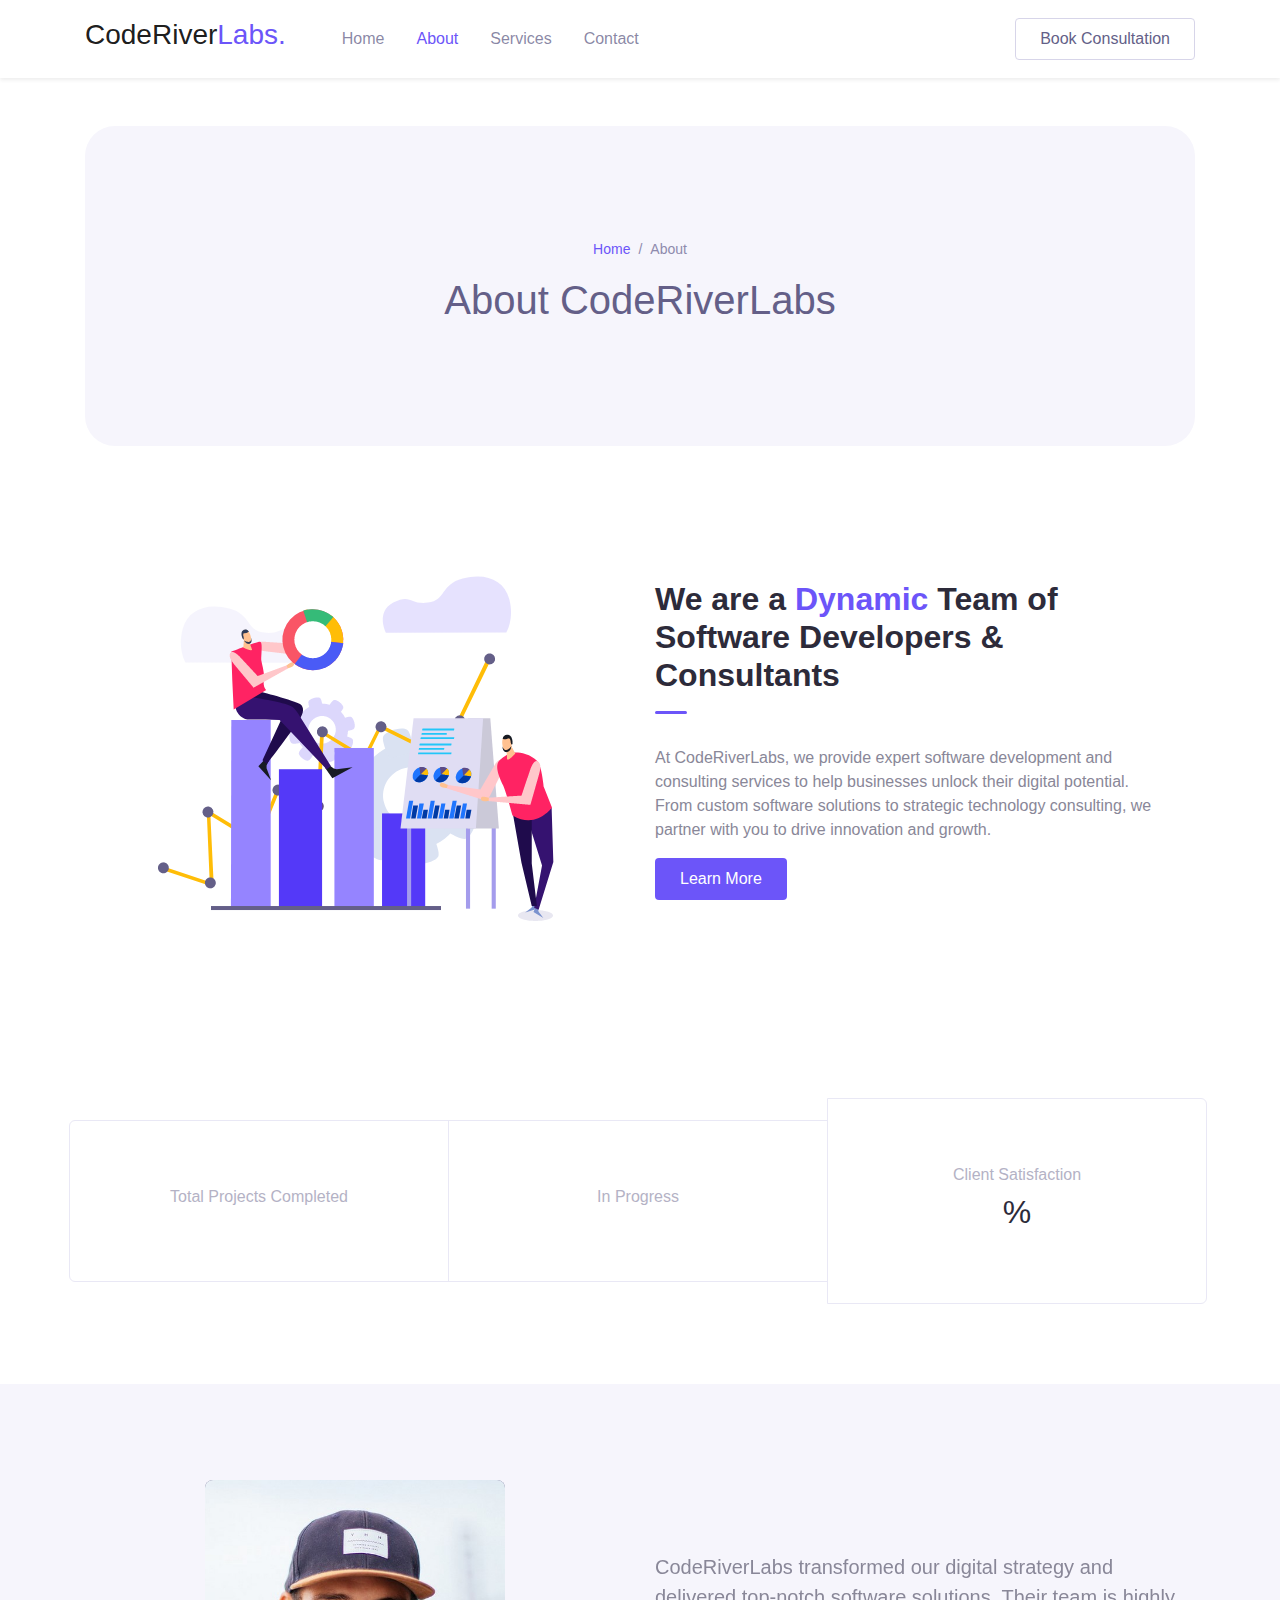
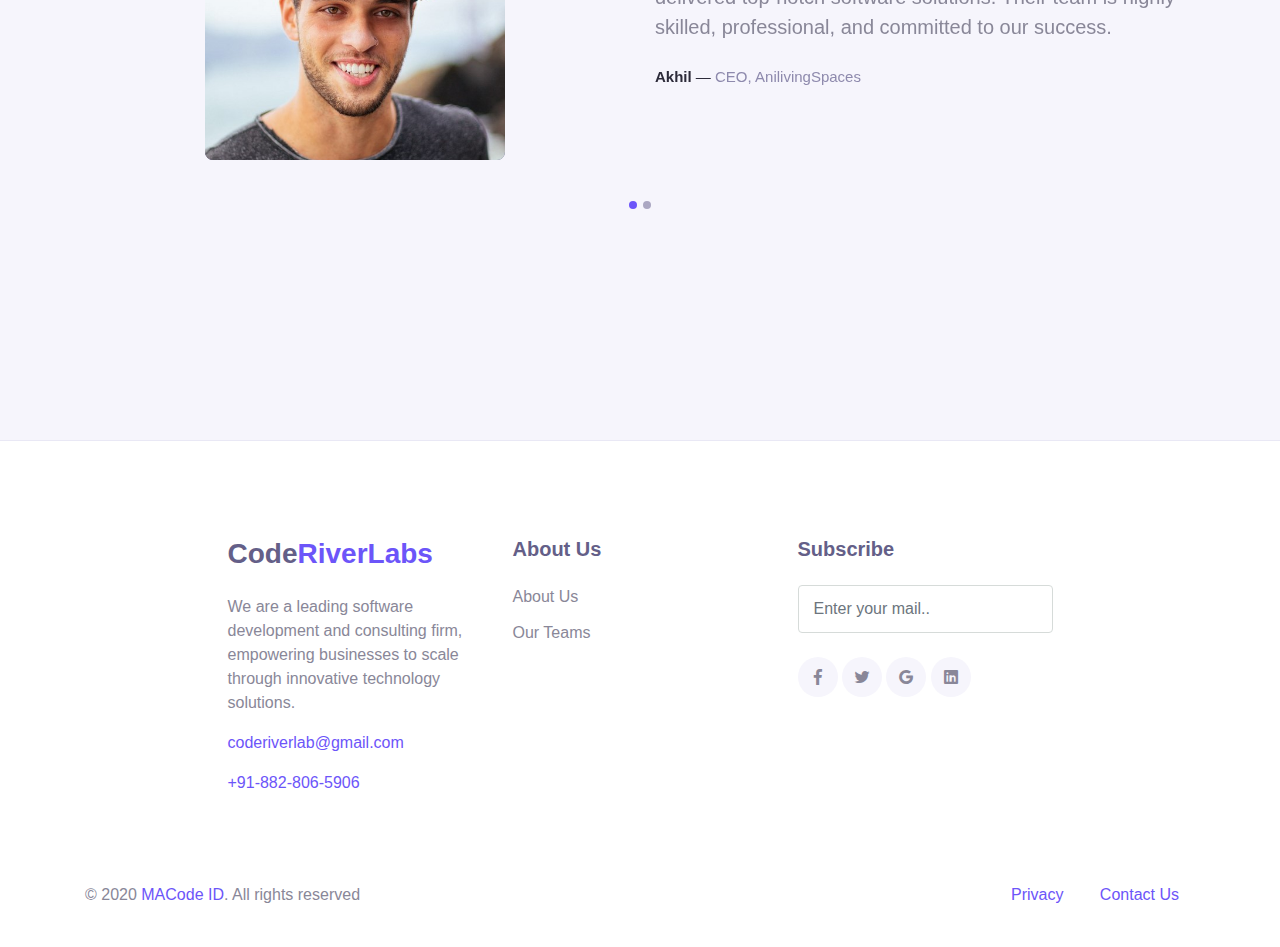
<file: html/about.html>
<!DOCTYPE html>
<html lang="en">
<head>
  <meta charset="UTF-8">
  <meta name="viewport" content="width=device-width, initial-scale=1.0">

  <meta http-equiv="X-UA-Compatible" content="IE=edge">

  <meta name="copyright" content="CodeRiverLabs, https://coderiverlabs.com">

  <title>CodeRiverLabs - Software Development & Consulting</title>

  <link rel="stylesheet" href="../assets/vendor/animate/animate.css">
  <link rel="stylesheet" href="../assets/css/bootstrap.css">
  <link rel="stylesheet" href="../assets/css/maicons.css">
  <link rel="stylesheet" href="../assets/vendor/owl-carousel/css/owl.carousel.css">
  <link rel="stylesheet" href="../assets/css/theme.css">

</head>
<body>

  <!-- Back to top button -->
  <div class="back-to-top"></div>

  <header>
    <nav class="navbar navbar-expand-lg navbar-light shadow-sm">
      <div class="container">
        <a href="index.html" class="navbar-brand">
          <h3>CodeRiver<span class="text-primary">Labs.</span></h3>
        </a>

        <button class="navbar-toggler" data-toggle="collapse" data-target="#navbarContent" aria-controls="navbarContent" aria-expanded="false" aria-label="Toggle navigation">
          <span class="navbar-toggler-icon"></span>
        </button>

        <div class="navbar-collapse collapse" id="navbarContent">
          <ul class="navbar-nav ml-lg-4 pt-3 pt-lg-0">
            <li class="nav-item">
              <a href="index.html" class="nav-link">Home</a>
            </li>
            <li class="nav-item active">
              <a href="about.html" class="nav-link">About</a>
            </li>
            <li class="nav-item ">
              <a href="services.html" class="nav-link">Services</a>
            </li>
            <!-- <li class="nav-item">
              <a href="case-studies.html" class="nav-link">Case Studies</a>
            </li> -->
            <li class="nav-item">
              <a href="contact.html" class="nav-link">Contact</a>
            </li>
          </ul>

          <div class="ml-auto">
            <a 
              href="mailto:coderiverlab@gmail.com?subject=Book a Consultation&body=Hi, I would like to book a consultation. Please provide me with available slots."
              class="btn btn-outline ml-2">
              Book Consultation
            </a>
          </div>
        </div>
       
      </div>
    </nav>

    <div class="container mt-5">
      <div class="page-banner">
        <div class="row justify-content-center align-items-center h-100">
          <div class="col-md-6">
            <nav aria-label="Breadcrumb">
              <ul class="breadcrumb justify-content-center py-0 bg-transparent">
                <li class="breadcrumb-item"><a href="index.html">Home</a></li>
                <li class="breadcrumb-item active">About</li>
              </ul>
            </nav>
            <h1 class="text-center">About CodeRiverLabs</h1>
          </div>
        </div>
      </div>
    </div>
  </header>

  <main>
    <div class="page-section">
      <div class="container">
        <div class="row align-items-center">
          <div class="col-lg-6 py-3">
            <div class="img-fluid text-center">
              <img src="../assets/img/bg_image_2.png" alt="Software Development">
            </div>
          </div>
          <div class="col-lg-6 py-3 pr-lg-5">
            <h2 class="title-section">We are a <span class="marked">Dynamic</span> Team of Software Developers & Consultants</h2>
            <div class="divider"></div>
            <p>At CodeRiverLabs, we provide expert software development and consulting services to help businesses unlock their digital potential. From custom software solutions to strategic technology consulting, we partner with you to drive innovation and growth.</p>
            <a href="#" class="btn btn-primary">Learn More</a>
            <!-- <a href="#" class="btn btn-outline border ml-2">Case Studies</a> -->
          </div>
        </div>
      </div> <!-- .container -->
    </div> <!-- .page-section -->

    <div class="page-section counter-section">
      <div class="container">
        <div class="row align-items-center text-center">
          <div class="col-lg-4">
            <p>Total Projects Completed</p>
            <h2><span class="number" data-number="1"></span></h2>
          </div>
          <div class="col-lg-4">
            <p>In Progress</p>
            <h2><span class="number" data-number="2"></span></h2>
          </div>
          <div class="col-lg-4">
            <p>Client Satisfaction</p>
            <h2><span class="number" data-number="100"></span>%</h2>
          </div>
        </div>
      </div> <!-- .container -->
    </div> <!-- .page-section -->
  
    <!-- Testimonials -->
    <div class="page-section bg-light">
      <div class="container">
        
        <div class="owl-carousel" id="testimonials">
          <div class="item">
            <div class="row align-items-center">
              <div class="col-md-6 py-3">
                <div class="testi-image">
                  <img src="../assets/img/person/person_1.jpg" alt="Client 1">
                </div>
              </div>
              <div class="col-md-6 py-3">
                <div class="testi-content">
                  <p>CodeRiverLabs transformed our digital strategy and delivered top-notch software solutions. Their team is highly skilled, professional, and committed to our success.</p>
                  <div class="entry-footer">
                    <strong>Akhil</strong> &mdash; <span class="text-grey">CEO, AnilivingSpaces</span>
                  </div>
                </div>
              </div>
            </div>
          </div>
  
          <div class="item">
            <div class="row align-items-center">
              <div class="col-md-6 py-3">
                <div class="testi-image">
                  <img src="../assets/img/person/person_2.jpg" alt="Client 2">
                </div>
              </div>
              <div class="col-md-6 py-3">
                <div class="testi-content">
                  <p>Our partnership with CodeRiverLabs helped us scale rapidly. Their expertise in custom software development and consulting was instrumental in our growth.</p>
                  <div class="entry-footer">
                    <strong>Vijay</strong> &mdash; <span class="text-grey">CEO, Pioneer Solutions</span>
                  </div>
                </div>
              </div>
            </div>
          </div>
  
        </div>
      </div> <!-- .container -->
    </div> <!-- .page-section -->
    
    <div class="page-section client-section">
      <div class="container-fluid">
        <!-- <div class="row row-cols-2 row-cols-md-3 row-cols-lg-5 justify-content-center">
          <div class="item">
            <img src="../assets/img/clients/airbnb.png" alt="Client Logo">
          </div>
          <div class="item">
            <img src="../assets/img/clients/google.png" alt="Client Logo">
          </div>
          <div class="item">
            <img src="../assets/img/clients/stripe.png" alt="Client Logo">
          </div>
          <div class="item">
            <img src="../assets/img/clients/paypal.png" alt="Client Logo">
          </div>
          <div class="item">
            <img src="../assets/img/clients/mailchimp.png" alt="Client Logo">
          </div>
        </div> -->
      </div> <!-- .container-fluid -->
    </div> <!-- .page-section -->
  </main>

  <footer class="page-footer">
    <div class="container">
      <div class="row justify-content-center mb-5">
        <div class="col-lg-3 py-3">
          <h3>Code<span class="text-primary">RiverLabs</span></h3>
          <p>We are a leading software development and consulting firm, empowering businesses to scale through innovative technology solutions.</p>

          <p><a href="mailto:coderiverlab@gmail.com">coderiverlab@gmail.com</a></p>
          <p><a href="tel:+918828065906">+91-882-806-5906</a></p>
        </div>
       
        <div class="col-lg-3 py-3">
          

          <h5>About Us</h5>
          <ul class="footer-menu">
            <li><a href="#">About Us</a></li>
            <li><a href="#">Our Teams</a></li>
            <!-- <li><a href="#">Testimonials</a></li> -->
            <!-- <li><a href="#">News & Press</a></li> -->
          </ul>
        </div>
        <div class="col-lg-3 py-3">
          <h5>Subscribe</h5>
          <form action="#">
            <input type="text" class="form-control" placeholder="Enter your mail..">
          </form>

          <div class="sosmed-button mt-4">
            <a href="#"><span class="mai-logo-facebook-f"></span></a>
            <a href="#"><span class="mai-logo-twitter"></span></a>
            <a href="#"><span class="mai-logo-google"></span></a>
            <a href="#"><span class="mai-logo-linkedin"></span></a>
          </div>
        </div>
      </div>

      <div class="row">
        <div class="col-sm-6 py-2">
          <p id="copyright">&copy; 2020 <a href="https://macodeid.com/">MACode ID</a>. All rights reserved</p>
        </div>
        <div class="col-sm-6 py-2 text-right">
          <div class="d-inline-block px-3">
            <a href="#">Privacy</a>
          </div>
          <div class="d-inline-block px-3">
            <a href="#">Contact Us</a>
          </div>
        </div>
      </div>
    </div> <!-- .container -->
  </footer> <!-- .page-footer -->


  <script src="../assets/js/jquery-3.5.1.min.js"></script>

  <script src="../assets/js/bootstrap.bundle.min.js"></script>

  <script src="../assets/vendor/wow/wow.min.js"></script>

  <script src="../assets/vendor/owl-carousel/js/owl.carousel.min.js"></script>

  <script src="../assets/vendor/waypoints/jquery.waypoints.min.js"></script>

  <script src="../assets/vendor/animateNumber/jquery.animateNumber.min.js"></script>

  <script src="../assets/js/google-maps.js"></script>

  <script src="../assets/js/theme.js"></script>

</body>
</html>
</file>
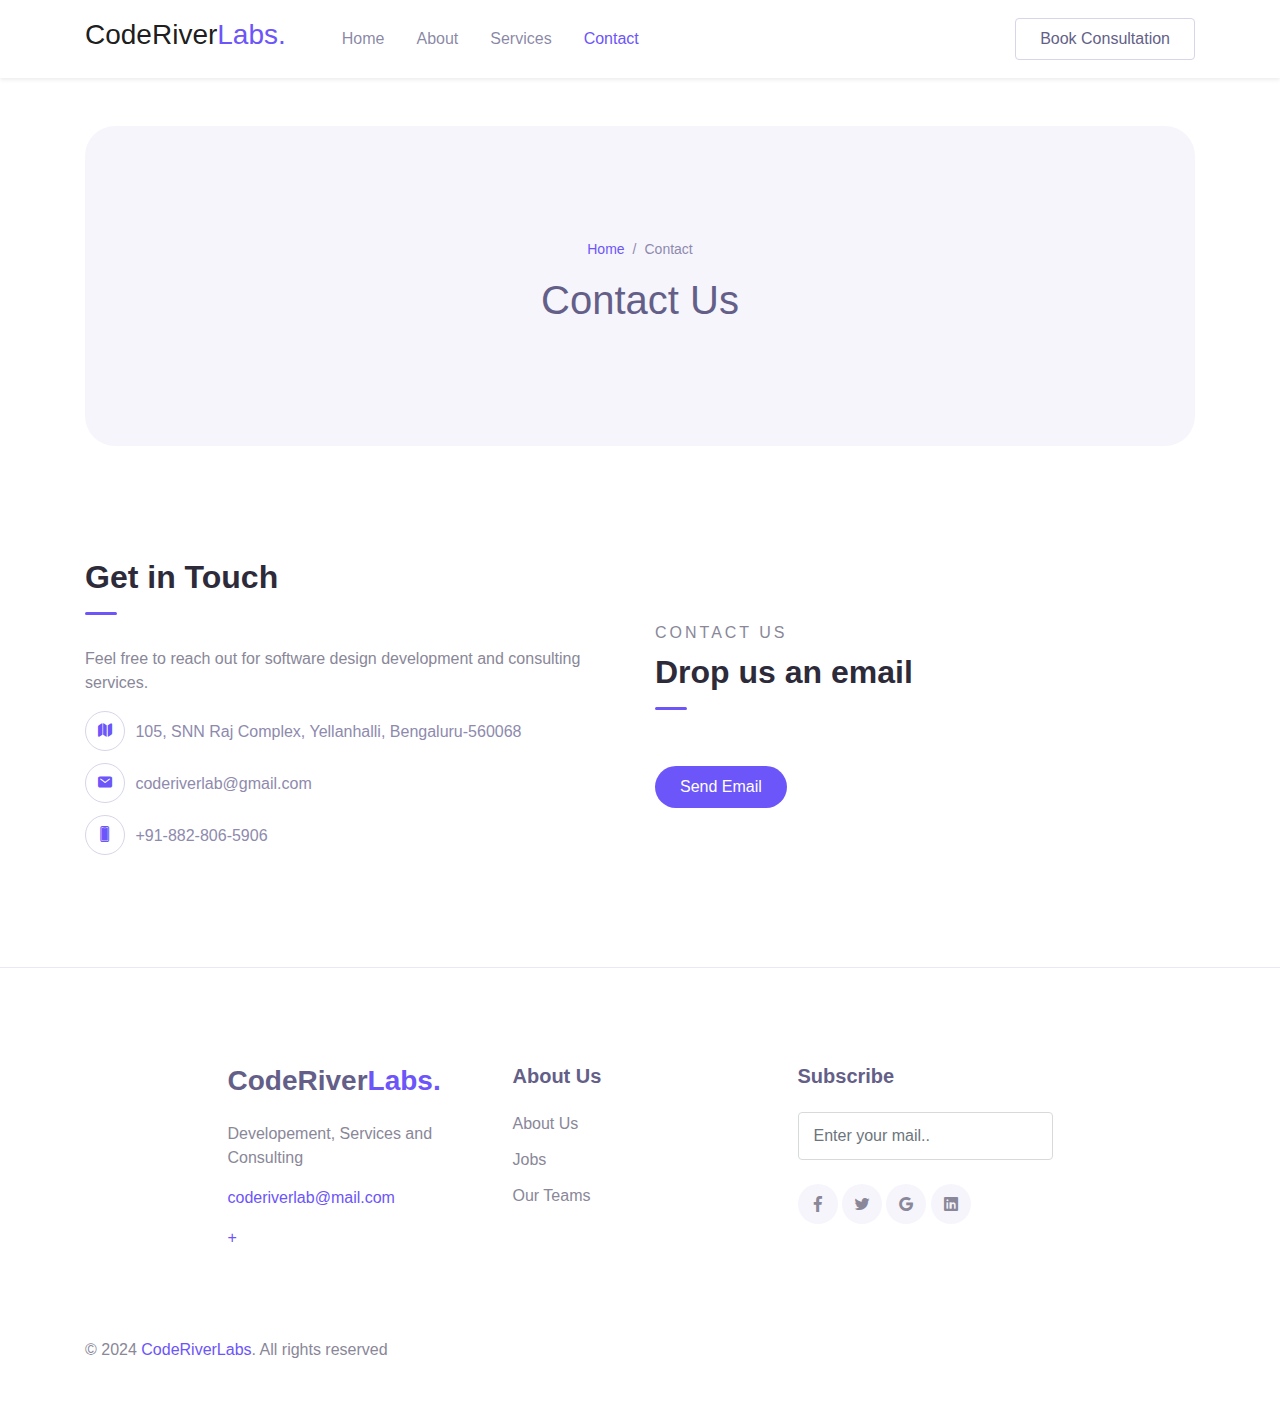
<file: html/contact.html>
<!DOCTYPE html>
<html lang="en">
<head>
  <meta charset="UTF-8">
  <meta name="viewport" content="width=device-width, initial-scale=1.0">

  <meta http-equiv="X-UA-Compatible" content="IE=edge">

  <meta name="copyright" content="MACode ID, https://macodeid.com">

  <title>CodeRiverLabs - Software Development & Consulting</title>

  <link rel="stylesheet" href="../assets/vendor/animate/animate.css">

  <link rel="stylesheet" href="../assets/css/bootstrap.css">

  <link rel="stylesheet" href="../assets/css/maicons.css">

  <link rel="stylesheet" href="../assets/vendor/owl-carousel/css/owl.carousel.css">

  <link rel="stylesheet" href="../assets/css/theme.css">

</head>
<body>

  <!-- Back to top button -->
  <div class="back-to-top"></div>

  <header>
    <nav class="navbar navbar-expand-lg navbar-light shadow-sm">
      <div class="container">
        <a href="index.html" class="navbar-brand">
          <!-- <div style="width: 200px;">
            <svg xmlns="http://www.w3.org/2000/svg" viewBox="20 50 560 100">
            <text x="300" y="130" 
                  text-anchor="middle"
                  font-family="Arial, sans-serif" 
                  font-size="70" 
                  font-weight="bold" 
                  fill="#0066CC">
              CodeRiverLabs
            </text>
          </svg>
            <svg xmlns="http://www.w3.org/2000/svg" viewBox="0 0 600 200">
              <text x="300" y="130" 
                    text-anchor="middle"
                    font-family="Old English Text MT, serif" 
                    font-size="70" 
                    fill="#212121">
                CodeRiverLabs
              </text>
            </svg>
          </div> -->
          <h3>CodeRiver<span class="text-primary">Labs.</span></h3>
        </a>

        <button class="navbar-toggler" data-toggle="collapse" data-target="#navbarContent" aria-controls="navbarContent" aria-expanded="false" aria-label="Toggle navigation">
          <span class="navbar-toggler-icon"></span>
        </button>

        <div class="navbar-collapse collapse" id="navbarContent">
          <ul class="navbar-nav ml-lg-4 pt-3 pt-lg-0">
            <li class="nav-item">
              <a href="index.html" class="nav-link">Home</a>
            </li>
            <li class="nav-item">
              <a href="about.html" class="nav-link">About</a>
            </li>
            <li class="nav-item">
              <a href="services.html" class="nav-link">Services</a>
            </li>
            <!-- <li class="nav-item">
              <a href="blog.html" class="nav-link">News</a>
            </li> -->
            <li class="nav-item active">
              <a href="contact.html" class="nav-link">Contact</a>
            </li>
          </ul>

          <div class="ml-auto">
            <a 
              href="mailto:coderiverlab@gmail.com?subject=Book a Consultation&body=Hi, I would like to book a consultation. Please provide me with available slots."
              class="btn btn-outline ml-2">
              Book Consultation
            </a>
          </div>
        </div>
      </div>
    </nav>

    <div class="container mt-5">
      <div class="page-banner">
        <div class="row justify-content-center align-items-center h-100">
          <div class="col-md-6">
            <nav aria-label="Breadcrumb">
              <ul class="breadcrumb justify-content-center py-0 bg-transparent">
                <li class="breadcrumb-item"><a href="index.html">Home</a></li>
                <li class="breadcrumb-item active">Contact</li>
              </ul>
            </nav>
            <h1 class="text-center">Contact Us</h1>
          </div>
        </div>
      </div>
    </div>
  </header>

  <main>
    <div class="page-section">
      <div class="container">
        <div class="row align-items-center">
          <div class="col-lg-6 py-3">
            <h2 class="title-section">Get in Touch</h2>
            <div class="divider"></div>
            <p>Feel free to reach out for software design development and consulting services.<br> </p>
  
            <ul class="contact-list">
              <li>
                <div class="icon"><span class="mai-map"></span></div>
                <div class="content">105, SNN Raj Complex, Yellanhalli, Bengaluru-560068</div>
              </li>
              <li>
                <div class="icon"><span class="mai-mail"></span></div>
                <div class="content"><a href="#">coderiverlab@gmail.com</a></div>
              </li>
              <li>
                <div class="icon"><span class="mai-phone-portrait"></span></div>
                <div class="content"><a href="#">+91-882-806-5906</a></div>
              </li>
            </ul>
          </div>
          <div class="col-lg-6 py-3">
            <div class="subhead">Contact Us</div>
            <h2 class="title-section">Drop us an email</h2>
            <div class="divider"></div>
            <form action="#">
              <button 
              type="button" 
              class="btn btn-primary rounded-pill mt-4"
              onclick="window.location.href='mailto:coderiverlab@gmail.com?subject=Contacting you regarding business&body=Your message here';">
              Send Email
            </button>
            </form>
          </div>
        </div>
      </div> <!-- .container -->
    </div> <!-- .page-section -->
  </main>

  <footer class="page-footer">
    <div class="container">
      <div class="row justify-content-center mb-5">
        <div class="col-lg-3 py-3">
          <h3>CodeRiver<span class="text-primary">Labs.</span></h3>
          <p>Developement, Services and Consulting</p>

          <p><a href="#" >coderiverlab@mail.com</a></p>
          <p><a href="#">+</a></p>
        </div>
        <!-- <div class="col-lg-3 py-3">
          <h5>Quick Links</h5>
          <ul class="footer-menu">
            <li><a href="#">How it works</a></li>
            <li><a href="#">Security</a></li>
            <li><a href="#">Pricing</a></li>
            <li><a href="#">Resources</a></li>
            <li><a href="#">Report a Bug</a></li>
          </ul>
        </div> -->
        <div class="col-lg-3 py-3">
          <h5>About Us</h5>
          <ul class="footer-menu">
            <li><a href="#">About Us</a></li>
            <li><a href="#">Jobs</a></li>
            <li><a href="#">Our Teams</a></li>
            <!-- <li><a href="#">Testimonials</a></li> -->
            <!-- <li><a href="#">News & Press</a></li> -->
          </ul>
        </div>
        <div class="col-lg-3 py-3">
          <h5>Subscribe</h5>
          <form action="#">
            <input type="text" class="form-control" placeholder="Enter your mail..">
          </form>

          <div class="sosmed-button mt-4">
            <a href="#"><span class="mai-logo-facebook-f"></span></a>
            <a href="#"><span class="mai-logo-twitter"></span></a>
            <a href="#"><span class="mai-logo-google"></span></a>
            <a href="#"><span class="mai-logo-linkedin"></span></a>
          </div>
        </div>
      </div>

      <div class="row">
        <div class="col-sm-6 py-2">
          <p id="copyright">&copy; 2024 <a href="https://coderiverlabs.com">CodeRiverLabs</a>. All rights reserved</p>
        </div>
        <!-- <div class="col-sm-6 py-2 text-right">
          <div class="d-inline-block px-3">
            <a href="#">Privacy</a>
          </div>
          <div class="d-inline-block px-3">
            <a href="#">Contact Us</a>
          </div>
        </div> -->
      </div>
    </div> <!-- .container -->
  </footer> <!-- .page-footer -->


  <script src="../assets/js/jquery-3.5.1.min.js"></script>

  <script src="../assets/js/bootstrap.bundle.min.js"></script>

  <script src="../assets/vendor/wow/wow.min.js"></script>

  <script src="../assets/vendor/owl-carousel/js/owl.carousel.min.js"></script>

  <script src="../assets/vendor/waypoints/jquery.waypoints.min.js"></script>

  <script src="../assets/vendor/animateNumber/jquery.animateNumber.min.js"></script>

  <script src="../assets/js/google-maps.js"></script>

  <script src="../assets/js/theme.js"></script>

  <!-- <script async defer src="https://maps.googleapis.com/maps/api/js?key=AIzaSyAIA_zqjFMsJM_sxP9-6Pde5vVCTyJmUHM&callback=initMap"></script> -->


</body>
</html>
</file>
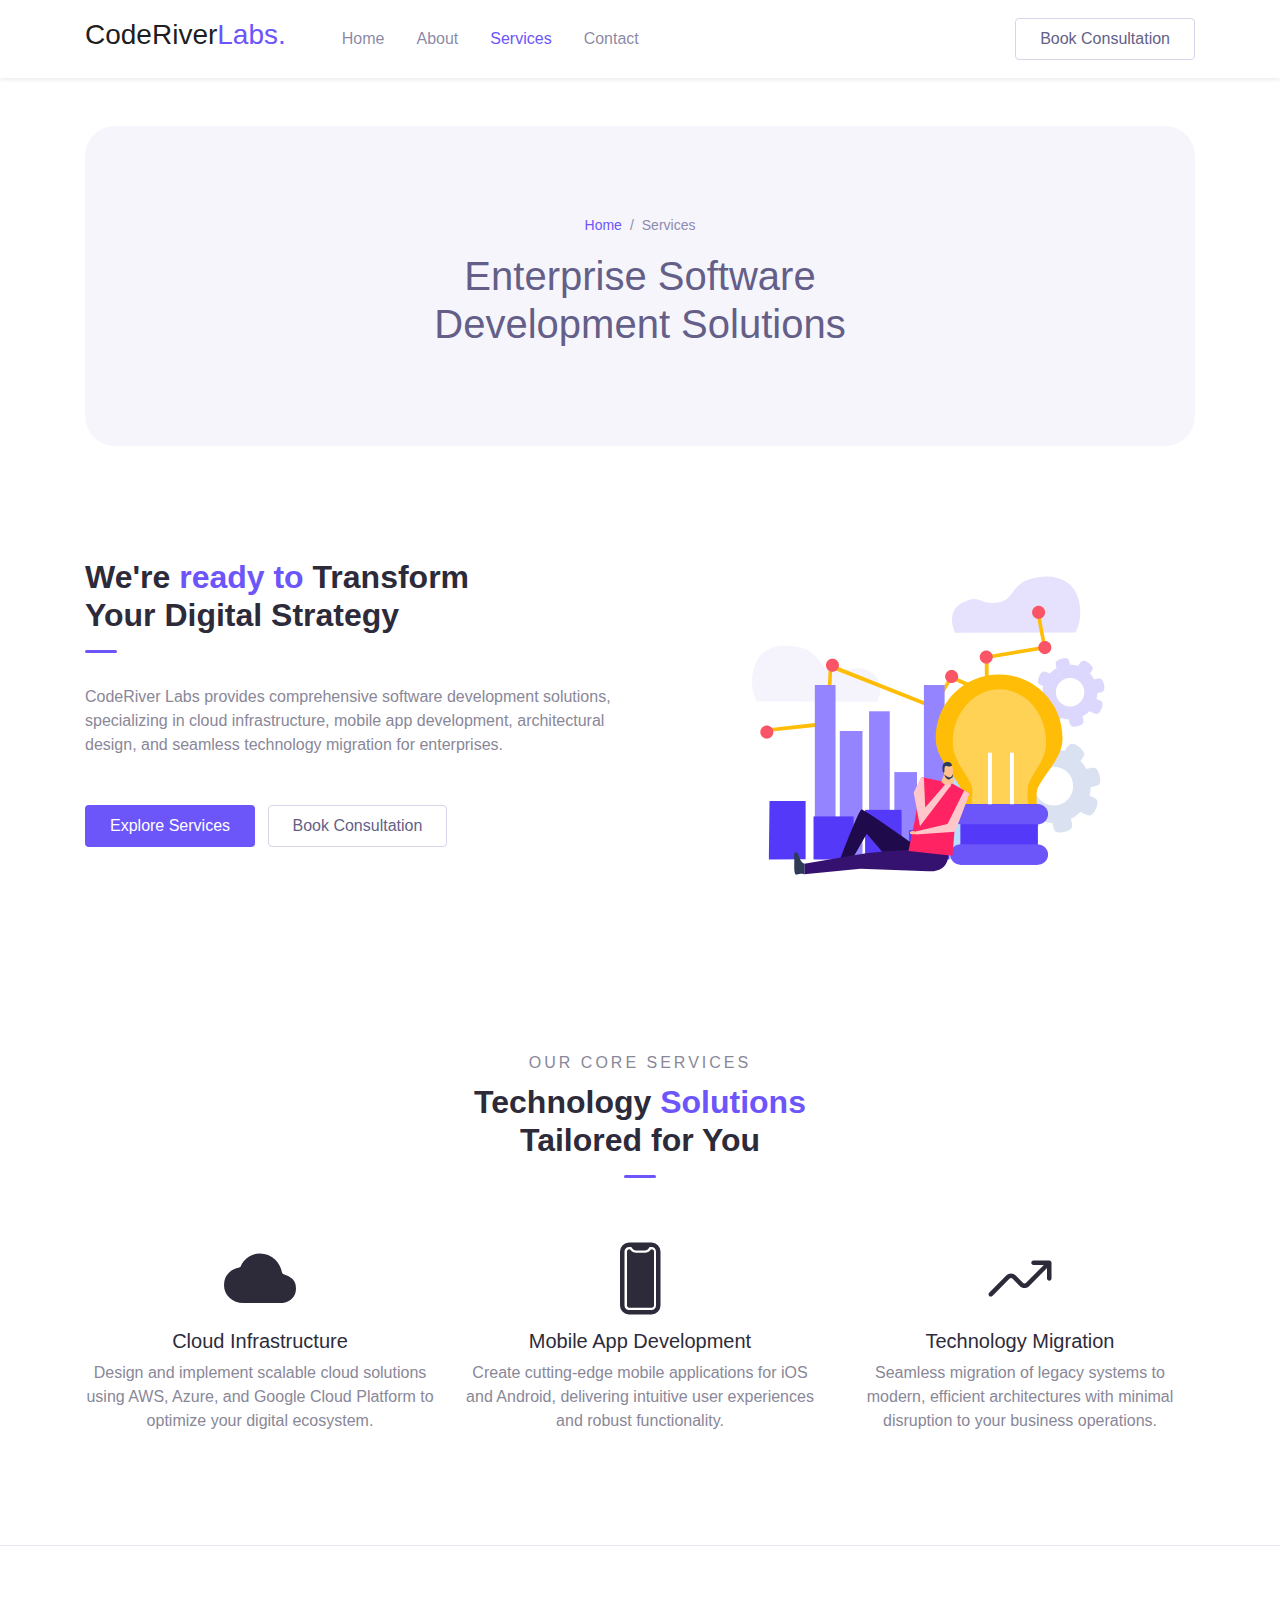
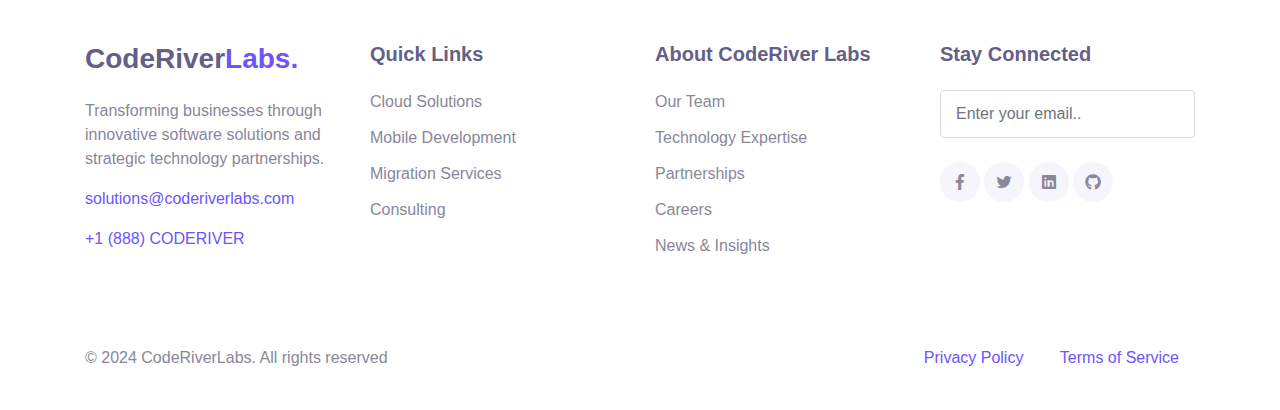
<file: html/services.html>
<!DOCTYPE html>
<html lang="en">
<head>
  <meta charset="UTF-8">
  <meta name="viewport" content="width=device-width, initial-scale=1.0">
  <meta http-equiv="X-UA-Compatible" content="IE=edge">
  <meta name="copyright" content="MACode ID, https://macodeid.com">
  <title>CodeRiverLabs - Software Development & Consulting</title>
  <link rel="stylesheet" href="../assets/vendor/animate/animate.css">
  <link rel="stylesheet" href="../assets/css/bootstrap.css">
  <link rel="stylesheet" href="../assets/css/maicons.css">
  <link rel="stylesheet" href="../assets/vendor/owl-carousel/css/owl.carousel.css">
  <link rel="stylesheet" href="../assets/css/theme.css">
</head>
<body>
  <div class="back-to-top"></div>

  <header>
    <nav class="navbar navbar-expand-lg navbar-light shadow-sm">
      <div class="container">
        <a href="index.html" class="navbar-brand">
          <h3>CodeRiver<span class="text-primary">Labs.</span></h3>
        </a>

        <button class="navbar-toggler" data-toggle="collapse" data-target="#navbarContent" aria-controls="navbarContent" aria-expanded="false" aria-label="Toggle navigation">
          <span class="navbar-toggler-icon"></span>
        </button>

        <div class="navbar-collapse collapse" id="navbarContent">
          <ul class="navbar-nav ml-lg-4 pt-3 pt-lg-0">
            <li class="nav-item">
              <a href="index.html" class="nav-link">Home</a>
            </li>
            <li class="nav-item">
              <a href="about.html" class="nav-link">About</a>
            </li>
            <li class="nav-item active">
              <a href="services.html" class="nav-link">Services</a>
            </li>
            <!-- <li class="nav-item">
              <a href="case-studies.html" class="nav-link">Case Studies</a>
            </li> -->
            <li class="nav-item">
              <a href="contact.html" class="nav-link">Contact</a>
            </li>
          </ul>

          <div class="ml-auto">
            <a 
              href="mailto:coderiverlab@gmail.com?subject=Book a Consultation&body=Hi, I would like to book a consultation. Please provide me with available slots."
              class="btn btn-outline ml-2">
              Book Consultation
            </a>
          </div>
        </div>
      </div>
    </nav>

    <div class="container mt-5">
      <div class="page-banner">
        <div class="row justify-content-center align-items-center h-100">
          <div class="col-md-6">
            <nav aria-label="Breadcrumb">
              <ul class="breadcrumb justify-content-center py-0 bg-transparent">
                <li class="breadcrumb-item"><a href="index.html">Home</a></li>
                <li class="breadcrumb-item active">Services</li>
              </ul>
            </nav>
            <h1 class="text-center">Enterprise Software Development Solutions</h1>
          </div>
        </div>
      </div>
    </div>
  </header>

  <main>
    <div class="page-section">
      <div class="container">
        <div class="row">
          <div class="col-lg-6 py-3">
            <h2 class="title-section">We're <span class="marked">ready to</span> Transform Your Digital Strategy</h2>
            <div class="divider"></div>
            <p class="mb-5">CodeRiver Labs provides comprehensive software development solutions, specializing in cloud infrastructure, mobile app development, architectural design, and seamless technology migration for enterprises.</p>
            <a href="#services" class="btn btn-primary">Explore Services</a>
            <a 
              href="mailto:coderiverlab@gmail.com?subject=Book a Consultation&body=Hi, I would like to book a consultation. Please provide me with available slots."
              class="btn btn-outline ml-2">
              Book Consultation
          </a>
          </div>
          <div class="col-lg-6 py-3">
            <div class="img-place text-center">
              <img src="../assets/img/bg_image_3.png" alt="">
            </div>
          </div>
        </div>
      </div>
    </div>
  
    <div class="page-section" id="services">
      <div class="container">
        <div class="text-center">
          <div class="subhead">Our Core Services</div>
          <h2 class="title-section">Technology <span class="marked">Solutions</span> Tailored for You</h2>
          <div class="divider mx-auto"></div>
        </div>
  
        <div class="row mt-5 text-center">
          <div class="col-lg-4 py-3">
            <div class="display-3"><span class="mai-cloud"></span></div>
            <h5>Cloud Infrastructure</h5>
            <p>Design and implement scalable cloud solutions using AWS, Azure, and Google Cloud Platform to optimize your digital ecosystem.</p>
          </div>
          <div class="col-lg-4 py-3">
            <div class="display-3"><span class="mai-phone-portrait"></span></div>
            <h5>Mobile App Development</h5>
            <p>Create cutting-edge mobile applications for iOS and Android, delivering intuitive user experiences and robust functionality.</p>
          </div>
          <div class="col-lg-4 py-3">
            <div class="display-3"><span class="mai-trending-up"></span></div>
            <h5>Technology Migration</h5>
            <p>Seamless migration of legacy systems to modern, efficient architectures with minimal disruption to your business operations.</p>
          </div>
        </div>
      </div>
    </div>
  </main>

  <footer class="page-footer">
    <div class="container">
      <div class="row justify-content-center mb-5">
        <div class="col-lg-3 py-3">
          <h3>CodeRiver<span class="text-primary">Labs.</span></h3>
          <p>Transforming businesses through innovative software solutions and strategic technology partnerships.</p>

          <p><a href="#">solutions@coderiverlabs.com</a></p>
          <p><a href="#">+1 (888) CODERIVER</a></p>
        </div>
        <div class="col-lg-3 py-3">
          <h5>Quick Links</h5>
          <ul class="footer-menu">
            <li><a href="#">Cloud Solutions</a></li>
            <li><a href="#">Mobile Development</a></li>
            <li><a href="#">Migration Services</a></li>
            <li><a href="#">Consulting</a></li>
            <!-- <li><a href="#">Case Studies</a></li> -->
          </ul>
        </div>
        <div class="col-lg-3 py-3">
          <h5>About CodeRiver Labs</h5>
          <ul class="footer-menu">
            <li><a href="#">Our Team</a></li>
            <li><a href="#">Technology Expertise</a></li>
            <li><a href="#">Partnerships</a></li>
            <li><a href="#">Careers</a></li>
            <li><a href="#">News & Insights</a></li>
          </ul>
        </div>
        <div class="col-lg-3 py-3">
          <h5>Stay Connected</h5>
          <form action="#">
            <input type="text" class="form-control" placeholder="Enter your email..">
          </form>

          <div class="sosmed-button mt-4">
            <a href="#"><span class="mai-logo-facebook-f"></span></a>
            <a href="#"><span class="mai-logo-twitter"></span></a>
            <a href="#"><span class="mai-logo-linkedin"></span></a>
            <a href="#"><span class="mai-logo-github"></span></a>
          </div>
        </div>
      </div>

      <div class="row">
        <div class="col-sm-6 py-2">
          <p id="copyright">&copy; 2024 CodeRiverLabs. All rights reserved</p>
        </div>
        <div class="col-sm-6 py-2 text-right">
          <div class="d-inline-block px-3">
            <a href="#">Privacy Policy</a>
          </div>
          <div class="d-inline-block px-3">
            <a href="#">Terms of Service</a>
          </div>
        </div>
      </div>
    </div>
  </footer>

  <script src="../assets/js/jquery-3.5.1.min.js"></script>
  <script src="../assets/js/bootstrap.bundle.min.js"></script>
  <script src="../assets/vendor/wow/wow.min.js"></script>
  <script src="../assets/vendor/owl-carousel/js/owl.carousel.min.js"></script>
  <script src="../assets/vendor/waypoints/jquery.waypoints.min.js"></script>
  <script src="../assets/vendor/animateNumber/jquery.animateNumber.min.js"></script>
  <script src="../assets/js/google-maps.js"></script>
  <script src="../assets/js/theme.js"></script>
</body>
</html>
</file>
<file: styles.css>
/* General Styles */
body {
  font-family: 'Poppins', sans-serif;
  margin: 0;
  padding: 0;
  color: #333;
  line-height: 1.6;
}

.container {
  width: 90%;
  max-width: 1200px;
  margin: 0 auto;
}

h1, h2, h3 {
  margin: 0;
}

a {
  text-decoration: none;
  color: inherit;
}

.cta-button {
  padding: 10px 20px;
  background: #007BFF;
  color: #fff;
  border-radius: 5px;
  text-align: center;
  transition: background 0.3s;
  display: inline-block;
}

.cta-button:hover {
  background: #0056b3;
}

.cta-button.secondary {
  background: #6c757d;
}

.cta-button.secondary:hover {
  background: #5a6268;
}

/* Header */
header {
  background: #fff;
  box-shadow: 0 2px 10px rgba(0, 0, 0, 0.1);
  position: sticky;
  top: 0;
  z-index: 1000;
}

header .container {
  display: flex;
  justify-content: space-between;
  align-items: center;
  padding: 20px 0;
}

.logo {
  font-size: 24px;
  font-weight: 600;
}

nav ul {
  list-style: none;
  display: flex;
  gap: 20px;
  margin: 0;
  padding: 0;
}

nav ul li a {
  font-weight: 600;
}

/* Hero Section */
.hero {
  background: #f8f9fa;
  padding: 100px 0;
  text-align: center;
}

.hero h1 {
  font-size: 48px;
  margin-bottom: 20px;
}

.hero p {
  font-size: 18px;
  margin-bottom: 40px;
}

.cta-buttons {
  display: flex;
  justify-content: center;
  gap: 20px;
}

/* Services Section */
.services {
  padding: 80px 0;
  text-align: center;
}

.services h2 {
  font-size: 36px;
  margin-bottom: 20px;
}

.services p {
  font-size: 18px;
  margin-bottom: 40px;
}

.service-grid {
  display: grid;
  grid-template-columns: repeat(auto-fit, minmax(250px, 1fr));
  gap: 30px;
}

.service-card {
  background: #fff;
  padding: 20px;
  border-radius: 10px;
  box-shadow: 0 4px 10px rgba(0, 0, 0, 0.1);
  text-align: center;
}

.service-card .icon {
  font-size: 40px;
  margin-bottom: 20px;
}

/* Portfolio Section */
.portfolio {
  padding: 80px 0;
  text-align: center;
}

.portfolio h2 {
  font-size: 36px;
  margin-bottom: 20px;
}

.portfolio p {
  font-size: 18px;
  margin-bottom: 40px;
}

.portfolio-grid {
  display: grid;
  grid-template-columns: repeat(auto-fit, minmax(250px, 1fr));
  gap: 30px;
}

.portfolio-item img {
  width: 100%;
  border-radius: 10px;
}

/* About Section */
.about {
  padding: 80px 0;
}

.about-content {
  display: flex;
  align-items: center;
  gap: 40px;
}

.about-image img {
  width: 100%;
  border-radius: 10px;
}

.about-text {
  flex: 1;
}

/* Testimonials Section */
.testimonials {
  padding: 80px 0;
  text-align: center;
  background: #f8f9fa;
}

.testimonial-slider {
  display: flex;
  justify-content: center;
  gap: 30px;
  flex-wrap: wrap;
}

.testimonial-card {
  background: #fff;
  padding: 20px;
  border-radius: 10px;
  box-shadow: 0 4px 10px rgba(0, 0, 0, 0.1);
  max-width: 300px;
  flex: 1 1 250px;
}

/* Contact Section */
.contact {
  padding: 80px 0;
  text-align: center;
}

.contact-content {
  display: flex;
  justify-content: space-between;
  gap: 40px;
}

.contact-form {
  flex: 1;
  display: flex;
  flex-direction: column;
  gap: 20px;
}

.contact-form input, .contact-form textarea {
  padding: 10px;
  border: 1px solid #ccc;
  border-radius: 5px;
  width: 100%;
}

.contact-info {
  flex: 1;
  text-align: left;
}

/* Footer */
footer {
  background: #333;
  color: #fff;
  padding: 40px 0;
}

.footer-content {
  display: flex;
  justify-content: space-between;
  gap: 40px;
}

.footer-logo .logo {
  font-size: 24px;
  font-weight: 600;
}

.footer-links ul {
  list-style: none;
  padding: 0;
}

.footer-links ul li {
  margin-bottom: 10px;
}

.footer-social {
  display: flex;
  gap: 20px;
}

.footer-bottom {
  text-align: center;
  margin-top: 20px;
  padding-top: 20px;
  border-top: 1px solid #444;
}

.technologies-industries {
  padding: 40px 0;
  background-color: #f9f9f9;
}

.tech-industry-grid {
  display: grid;
  grid-template-columns: repeat(2, 1fr);
  gap: 20px;
  margin-top: 20px;
}

.tech-industry-card {
  background-color: #fff;
  padding: 20px;
  border-radius: 8px;
  box-shadow: 0 4px 6px rgba(0, 0, 0, 0.1);
}

.tech-industry-card h3 {
  margin-bottom: 15px;
  color: #333;
}

.tech-industry-card ul {
  list-style-type: disc;
  padding-left: 20px;
}

.tech-industry-card ul li {
  margin-bottom: 10px;
  color: #555;
}

/* Mobile Responsiveness */
@media (max-width: 768px) {
  /* General Adjustments */
  .container {
    width: 95%;
  }

  /* Header */
  header .container {
    flex-direction: column;
    align-items: flex-start;
    padding: 10px 0;
  }

  nav ul {
    flex-direction: column;
    gap: 10px;
    margin-top: 10px;
    display: none;
  }

  nav ul.active {
    display: flex;
  }

  .cta-button {
    margin-top: 10px;
  }

  /* Hero Section */
  .hero {
    padding: 60px 0;
  }

  .hero h1 {
    font-size: 32px;
  }

  .hero p {
    font-size: 16px;
  }

  .cta-buttons {
    flex-direction: column;
    gap: 10px;
  }

  /* Services Section */
  .service-grid {
    grid-template-columns: 1fr;
  }

  .service-card {
    padding: 15px;
  }

  /* Portfolio Section */
  .portfolio-grid {
    grid-template-columns: 1fr;
  }

  /* About Section */
  .about-content {
    flex-direction: column;
    text-align: center;
  }

  .about-image img {
    max-width: 100%;
  }

  /* Testimonials Section */
  .testimonial-slider {
    flex-direction: column;
    align-items: center;
  }

  .testimonial-card {
    max-width: 100%;
  }

  /* Contact Section */
  .contact-content {
    flex-direction: column;
  }

  .contact-info {
    text-align: center;
  }

  /* Footer */
  .footer-content {
    flex-direction: column;
    text-align: center;
  }

  .footer-links ul {
    padding: 0;
  }

  .footer-social {
    justify-content: center;
  }
}

@media screen and (max-width: 600px) {
 
  .logo > img {
    font-size: 20px;
    width: 200px;
  }

  header .container {
    flex-direction: row;
    align-items: center;
    padding: 10px 0;
  }
  
}
</file>
<file: assets/css/maicons.css>
@font-face {
  font-family: 'maicons';
  src:  url('../fonts/maicons.eot?c9nlkl');
  src:  url('../fonts/maicons.eot?c9nlkl#iefix') format('embedded-opentype'),
    url('../fonts/maicons.ttf?c9nlkl') format('truetype'),
    url('../fonts/maicons.woff?c9nlkl') format('woff'),
    url('../fonts/maicons.svg?c9nlkl#maicons') format('svg');
  font-weight: normal;
  font-style: normal;
  font-display: block;
}

[class^="mai-"], [class*=" mai-"] {
  /* use !important to prevent issues with browser extensions that change fonts */
  font-family: 'maicons' !important;
  speak: none;
  font-style: normal;
  font-weight: normal;
  font-variant: normal;
  text-transform: none;
  line-height: 1;

  /* Better Font Rendering =========== */
  -webkit-font-smoothing: antialiased;
  -moz-osx-font-smoothing: grayscale;
}

.mai-add:before {
  content: "\e900";
}
.mai-add-circle:before {
  content: "\e901";
}
.mai-add-circle-outline:before {
  content: "\e902";
}
.mai-airplane:before {
  content: "\e903";
}
.mai-airplane-outline:before {
  content: "\e904";
}
.mai-alarm:before {
  content: "\e905";
}
.mai-alarm-outline:before {
  content: "\e906";
}
.mai-albums:before {
  content: "\e907";
}
.mai-albums-outline:before {
  content: "\e908";
}
.mai-alert:before {
  content: "\e909";
}
.mai-alert-circle:before {
  content: "\e90a";
}
.mai-alert-circle-outline:before {
  content: "\e90b";
}
.mai-analytics:before {
  content: "\e90c";
}
.mai-analytics-outline:before {
  content: "\e90d";
}
.mai-aperture:before {
  content: "\e90e";
}
.mai-aperture-outline:before {
  content: "\e90f";
}
.mai-apps:before {
  content: "\e910";
}
.mai-apps-outline:before {
  content: "\e911";
}
.mai-archive:before {
  content: "\e912";
}
.mai-archive-outline:before {
  content: "\e913";
}
.mai-arrow-back:before {
  content: "\e914";
}
.mai-arrow-back-circle:before {
  content: "\e915";
}
.mai-arrow-back-circle-outline:before {
  content: "\e916";
}
.mai-arrow-down:before {
  content: "\e917";
}
.mai-arrow-down-circle:before {
  content: "\e918";
}
.mai-arrow-down-circle-outline:before {
  content: "\e919";
}
.mai-arrow-forward:before {
  content: "\e91a";
}
.mai-arrow-forward-circle:before {
  content: "\e91b";
}
.mai-arrow-forward-circle-outline:before {
  content: "\e91c";
}
.mai-arrow-redo:before {
  content: "\e91d";
}
.mai-arrow-redo-circle:before {
  content: "\e91e";
}
.mai-arrow-redo-circle-outline:before {
  content: "\e91f";
}
.mai-arrow-redo-outline:before {
  content: "\e920";
}
.mai-arrow-undo:before {
  content: "\e921";
}
.mai-arrow-undo-circle:before {
  content: "\e922";
}
.mai-arrow-undo-circle-outline:before {
  content: "\e923";
}
.mai-arrow-undo-outline:before {
  content: "\e924";
}
.mai-arrow-up:before {
  content: "\e925";
}
.mai-arrow-up-circle:before {
  content: "\e926";
}
.mai-arrow-up-circle-outline:before {
  content: "\e927";
}
.mai-at:before {
  content: "\e928";
}
.mai-at-circle:before {
  content: "\e929";
}
.mai-at-circle-outline:before {
  content: "\e92a";
}
.mai-attach:before {
  content: "\e92b";
}
.mai-attach-outline:before {
  content: "\e92c";
}
.mai-backspace:before {
  content: "\e92d";
}
.mai-backspace-outline:before {
  content: "\e92e";
}
.mai-bandage:before {
  content: "\e92f";
}
.mai-bandage-outline:before {
  content: "\e930";
}
.mai-bar-chart:before {
  content: "\e932";
}
.mai-bar-chart-outline:before {
  content: "\e933";
}
.mai-barbell:before {
  content: "\e931";
}
.mai-barcode:before {
  content: "\e934";
}
.mai-barcode-outline:before {
  content: "\e935";
}
.mai-baseball:before {
  content: "\e936";
}
.mai-baseball-outline:before {
  content: "\e937";
}
.mai-basket:before {
  content: "\e938";
}
.mai-basket-outline:before {
  content: "\e93b";
}
.mai-basketball:before {
  content: "\e939";
}
.mai-basketball-outline:before {
  content: "\e93a";
}
.mai-battery-charging:before {
  content: "\e93c";
}
.mai-battery-dead:before {
  content: "\e93d";
}
.mai-battery-full:before {
  content: "\e93e";
}
.mai-battery-half:before {
  content: "\e93f";
}
.mai-beaker:before {
  content: "\e940";
}
.mai-beaker-outline:before {
  content: "\e941";
}
.mai-bed:before {
  content: "\e942";
}
.mai-bed-outline:before {
  content: "\e943";
}
.mai-beer:before {
  content: "\e944";
}
.mai-beer-outline:before {
  content: "\e945";
}
.mai-bicycle:before {
  content: "\e946";
}
.mai-bluetooth:before {
  content: "\e947";
}
.mai-boat:before {
  content: "\e948";
}
.mai-boat-outline:before {
  content: "\e949";
}
.mai-body:before {
  content: "\e94a";
}
.mai-body-outline:before {
  content: "\e94b";
}
.mai-bonfire:before {
  content: "\e94c";
}
.mai-bonfire-outline:before {
  content: "\e94d";
}
.mai-book:before {
  content: "\e94e";
}
.mai-book-outline:before {
  content: "\e953";
}
.mai-bookmark:before {
  content: "\e94f";
}
.mai-bookmark-outline:before {
  content: "\e950";
}
.mai-bookmarks:before {
  content: "\e951";
}
.mai-bookmarks-outline:before {
  content: "\e952";
}
.mai-briefcase:before {
  content: "\e954";
}
.mai-briefcase-outline:before {
  content: "\e955";
}
.mai-browsers:before {
  content: "\e956";
}
.mai-browsers-outline:before {
  content: "\e957";
}
.mai-brush:before {
  content: "\e958";
}
.mai-brush-outline:before {
  content: "\e959";
}
.mai-bug:before {
  content: "\e95a";
}
.mai-bug-outline:before {
  content: "\e95b";
}
.mai-build:before {
  content: "\e95c";
}
.mai-build-outline:before {
  content: "\e95d";
}
.mai-bulb:before {
  content: "\e95e";
}
.mai-bulb-outline:before {
  content: "\e95f";
}
.mai-bus:before {
  content: "\e960";
}
.mai-bus-outline:before {
  content: "\e963";
}
.mai-business:before {
  content: "\e961";
}
.mai-business-outline:before {
  content: "\e962";
}
.mai-cafe:before {
  content: "\e964";
}
.mai-cafe-outline:before {
  content: "\e965";
}
.mai-calculator:before {
  content: "\e966";
}
.mai-calculator-outline:before {
  content: "\e967";
}
.mai-calendar:before {
  content: "\e968";
}
.mai-calendar-outline:before {
  content: "\e969";
}
.mai-call:before {
  content: "\e96a";
}
.mai-call-outline:before {
  content: "\e96b";
}
.mai-camera:before {
  content: "\e96c";
}
.mai-camera-outline:before {
  content: "\e96d";
}
.mai-camera-reverse:before {
  content: "\e96e";
}
.mai-camera-reverse-outline:before {
  content: "\e96f";
}
.mai-car:before {
  content: "\e970";
}
.mai-car-outline:before {
  content: "\e97f";
}
.mai-car-sport:before {
  content: "\e980";
}
.mai-car-sport-outline:before {
  content: "\e981";
}
.mai-card:before {
  content: "\e971";
}
.mai-card-outline:before {
  content: "\e972";
}
.mai-caret-back:before {
  content: "\e973";
}
.mai-caret-back-circle:before {
  content: "\e974";
}
.mai-caret-back-circle-outline:before {
  content: "\e975";
}
.mai-caret-down:before {
  content: "\e976";
}
.mai-caret-down-circle:before {
  content: "\e977";
}
.mai-caret-down-circle-outline:before {
  content: "\e978";
}
.mai-caret-forward:before {
  content: "\e979";
}
.mai-caret-forward-circle:before {
  content: "\e97a";
}
.mai-caret-forward-circle-outline:before {
  content: "\e97b";
}
.mai-caret-up:before {
  content: "\e97c";
}
.mai-caret-up-circle:before {
  content: "\e97d";
}
.mai-caret-up-circle-outline:before {
  content: "\e97e";
}
.mai-cart:before {
  content: "\e982";
}
.mai-cart-outline:before {
  content: "\e983";
}
.mai-cash:before {
  content: "\e984";
}
.mai-cash-outline:before {
  content: "\e985";
}
.mai-chatbox:before {
  content: "\e986";
}
.mai-chatbox-ellipses:before {
  content: "\e987";
}
.mai-chatbox-ellipses-outline:before {
  content: "\e988";
}
.mai-chatbox-outline:before {
  content: "\e989";
}
.mai-chatbubble:before {
  content: "\e98a";
}
.mai-chatbubble-ellipses:before {
  content: "\e98b";
}
.mai-chatbubble-ellipses-outline:before {
  content: "\e98c";
}
.mai-chatbubble-outline:before {
  content: "\e98d";
}
.mai-chatbubbles:before {
  content: "\e98e";
}
.mai-chatbubbles-outline:before {
  content: "\e98f";
}
.mai-checkbox:before {
  content: "\e990";
}
.mai-checkbox-outline:before {
  content: "\e991";
}
.mai-checkmark:before {
  content: "\e992";
}
.mai-checkmark-circle:before {
  content: "\e993";
}
.mai-checkmark-circle-outline:before {
  content: "\e994";
}
.mai-checkmark-done:before {
  content: "\e995";
}
.mai-checkmark-done-circle:before {
  content: "\e996";
}
.mai-checkmark-done-circle-outline:before {
  content: "\e997";
}
.mai-chevron-back:before {
  content: "\e998";
}
.mai-chevron-back-circle:before {
  content: "\e999";
}
.mai-chevron-back-circle-outline:before {
  content: "\e99a";
}
.mai-chevron-down:before {
  content: "\e99b";
}
.mai-chevron-down-circle:before {
  content: "\e99c";
}
.mai-chevron-down-circle-outline:before {
  content: "\e99d";
}
.mai-chevron-forward:before {
  content: "\e99e";
}
.mai-chevron-forward-circle:before {
  content: "\e99f";
}
.mai-chevron-forward-circle-outline:before {
  content: "\e9a0";
}
.mai-chevron-up:before {
  content: "\e9a1";
}
.mai-chevron-up-circle:before {
  content: "\e9a2";
}
.mai-chevron-up-circle-outline:before {
  content: "\e9a3";
}
.mai-clipboard:before {
  content: "\e9a4";
}
.mai-clipboard-outline:before {
  content: "\e9a5";
}
.mai-close:before {
  content: "\e9a6";
}
.mai-close-circle:before {
  content: "\e9a7";
}
.mai-close-circle-outline:before {
  content: "\e9a8";
}
.mai-cloud:before {
  content: "\e9a9";
}
.mai-cloud-circle:before {
  content: "\e9aa";
}
.mai-cloud-circle-outline:before {
  content: "\e9ab";
}
.mai-cloud-done:before {
  content: "\e9ac";
}
.mai-cloud-done-outline:before {
  content: "\e9ad";
}
.mai-cloud-download:before {
  content: "\e9ae";
}
.mai-cloud-download-outline:before {
  content: "\e9af";
}
.mai-cloud-offline:before {
  content: "\e9b0";
}
.mai-cloud-offline-outline:before {
  content: "\e9b1";
}
.mai-cloud-outline:before {
  content: "\e9b2";
}
.mai-cloud-upload:before {
  content: "\e9b3";
}
.mai-cloud-upload-outline:before {
  content: "\e9b4";
}
.mai-cloudy:before {
  content: "\e9b5";
}
.mai-cloudy-night:before {
  content: "\e9b6";
}
.mai-cloudy-night-outline:before {
  content: "\e9b7";
}
.mai-cloudy-outline:before {
  content: "\e9b8";
}
.mai-code:before {
  content: "\e9b9";
}
.mai-code-download:before {
  content: "\e9ba";
}
.mai-code-slash:before {
  content: "\e9bb";
}
.mai-code-working:before {
  content: "\e9bc";
}
.mai-cog:before {
  content: "\e9bd";
}
.mai-color-fill:before {
  content: "\e9be";
}
.mai-color-fill-outline:before {
  content: "\e9bf";
}
.mai-color-filter:before {
  content: "\e9c0";
}
.mai-color-filter-outline:before {
  content: "\e9c1";
}
.mai-color-palette:before {
  content: "\e9c2";
}
.mai-color-palette-outline:before {
  content: "\e9c3";
}
.mai-color-wand:before {
  content: "\e9c4";
}
.mai-color-wand-outline:before {
  content: "\e9c5";
}
.mai-compass:before {
  content: "\e9c6";
}
.mai-compass-outline:before {
  content: "\e9c7";
}
.mai-construct:before {
  content: "\e9c8";
}
.mai-construct-outline:before {
  content: "\e9c9";
}
.mai-contract:before {
  content: "\e9ca";
}
.mai-contrast:before {
  content: "\e9cb";
}
.mai-copy:before {
  content: "\e9cc";
}
.mai-copy-outline:before {
  content: "\e9cd";
}
.mai-create:before {
  content: "\e9ce";
}
.mai-create-outline:before {
  content: "\e9cf";
}
.mai-crop:before {
  content: "\e9d0";
}
.mai-cube:before {
  content: "\e9d1";
}
.mai-cube-outline:before {
  content: "\e9d2";
}
.mai-cut:before {
  content: "\e9d3";
}
.mai-desktop:before {
  content: "\e9d4";
}
.mai-desktop-outline:before {
  content: "\e9d5";
}
.mai-disc:before {
  content: "\e9d6";
}
.mai-disc-outline:before {
  content: "\e9d7";
}
.mai-document:before {
  content: "\e9d8";
}
.mai-document-outline:before {
  content: "\e9d9";
}
.mai-document-text:before {
  content: "\e9dc";
}
.mai-document-text-outline:before {
  content: "\e9dd";
}
.mai-documents:before {
  content: "\e9da";
}
.mai-documents-outline:before {
  content: "\e9db";
}
.mai-download:before {
  content: "\e9de";
}
.mai-download-outline:before {
  content: "\e9df";
}
.mai-duplicate:before {
  content: "\e9e0";
}
.mai-duplicate-outline:before {
  content: "\e9e1";
}
.mai-ear:before {
  content: "\e9e2";
}
.mai-ear-outline:before {
  content: "\e9e3";
}
.mai-earth:before {
  content: "\e9e4";
}
.mai-earth-outline:before {
  content: "\e9e5";
}
.mai-easel:before {
  content: "\e9e6";
}
.mai-easel-outline:before {
  content: "\e9e7";
}
.mai-egg:before {
  content: "\e9e8";
}
.mai-egg-outline:before {
  content: "\e9e9";
}
.mai-ellipse:before {
  content: "\e9ea";
}
.mai-ellipse-outline:before {
  content: "\e9eb";
}
.mai-ellipsis-horizontal:before {
  content: "\e9ec";
}
.mai-ellipsis-horizontal-circle:before {
  content: "\e9ed";
}
.mai-ellipsis-vertical:before {
  content: "\e9ee";
}
.mai-ellipsis-vertical-circle:before {
  content: "\e9ef";
}
.mai-enter:before {
  content: "\e9f0";
}
.mai-enter-outline:before {
  content: "\e9f1";
}
.mai-exit:before {
  content: "\e9f2";
}
.mai-exit-outline:before {
  content: "\e9f3";
}
.mai-expand:before {
  content: "\e9f4";
}
.mai-eye:before {
  content: "\e9f5";
}
.mai-eye-off:before {
  content: "\e9f8";
}
.mai-eye-off-outline:before {
  content: "\e9f9";
}
.mai-eye-outline:before {
  content: "\e9fa";
}
.mai-eyedrop:before {
  content: "\e9f6";
}
.mai-eyedrop-outline:before {
  content: "\e9f7";
}
.mai-fast-food:before {
  content: "\e9fb";
}
.mai-fast-food-outline:before {
  content: "\e9fc";
}
.mai-female:before {
  content: "\e9fd";
}
.mai-file-tray:before {
  content: "\e9fe";
}
.mai-file-tray-full:before {
  content: "\e9ff";
}
.mai-file-tray-full-outline:before {
  content: "\ea00";
}
.mai-file-tray-outline:before {
  content: "\ea01";
}
.mai-film:before {
  content: "\ea02";
}
.mai-film-outline:before {
  content: "\ea03";
}
.mai-filter:before {
  content: "\ea04";
}
.mai-finger-print:before {
  content: "\ea05";
}
.mai-fitness:before {
  content: "\ea06";
}
.mai-fitness-outline:before {
  content: "\ea07";
}
.mai-flag:before {
  content: "\ea08";
}
.mai-flag-outline:before {
  content: "\ea09";
}
.mai-flame:before {
  content: "\ea0a";
}
.mai-flame-outline:before {
  content: "\ea0b";
}
.mai-flash:before {
  content: "\ea0c";
}
.mai-flash-off:before {
  content: "\ea0f";
}
.mai-flash-off-outline:before {
  content: "\ea10";
}
.mai-flash-outline:before {
  content: "\ea11";
}
.mai-flashlight:before {
  content: "\ea0d";
}
.mai-flashlight-outline:before {
  content: "\ea0e";
}
.mai-flask:before {
  content: "\ea12";
}
.mai-flask-outline:before {
  content: "\ea13";
}
.mai-flower:before {
  content: "\ea14";
}
.mai-flower-outline:before {
  content: "\ea15";
}
.mai-folder:before {
  content: "\ea16";
}
.mai-folder-open:before {
  content: "\ea17";
}
.mai-folder-open-outline:before {
  content: "\ea18";
}
.mai-folder-outline:before {
  content: "\ea19";
}
.mai-football:before {
  content: "\ea1a";
}
.mai-football-outline:before {
  content: "\ea1b";
}
.mai-funnel:before {
  content: "\ea1c";
}
.mai-funnel-outline:before {
  content: "\ea1d";
}
.mai-game-controller:before {
  content: "\ea1e";
}
.mai-game-controller-outline:before {
  content: "\ea1f";
}
.mai-gift:before {
  content: "\ea20";
}
.mai-gift-outline:before {
  content: "\ea21";
}
.mai-git-branch:before {
  content: "\ea22";
}
.mai-git-commit:before {
  content: "\ea23";
}
.mai-git-compare:before {
  content: "\ea24";
}
.mai-git-merge:before {
  content: "\ea25";
}
.mai-git-network:before {
  content: "\ea26";
}
.mai-git-pull-request:before {
  content: "\ea27";
}
.mai-glasses:before {
  content: "\ea28";
}
.mai-glasses-outline:before {
  content: "\ea29";
}
.mai-globe:before {
  content: "\ea2a";
}
.mai-globe-outline:before {
  content: "\ea2b";
}
.mai-golf:before {
  content: "\ea2c";
}
.mai-golf-outline:before {
  content: "\ea2d";
}
.mai-grid:before {
  content: "\ea2e";
}
.mai-grid-outline:before {
  content: "\ea2f";
}
.mai-hammer:before {
  content: "\ea30";
}
.mai-hammer-outline:before {
  content: "\ea31";
}
.mai-hand-left:before {
  content: "\ea32";
}
.mai-hand-left-outline:before {
  content: "\ea33";
}
.mai-hand-right:before {
  content: "\ea34";
}
.mai-hand-right-outline:before {
  content: "\ea35";
}
.mai-happy:before {
  content: "\ea36";
}
.mai-happy-outline:before {
  content: "\ea37";
}
.mai-hardware-chip:before {
  content: "\ea38";
}
.mai-hardware-chip-outline:before {
  content: "\ea39";
}
.mai-headset:before {
  content: "\ea3a";
}
.mai-headset-outline:before {
  content: "\ea3b";
}
.mai-heart:before {
  content: "\ea3c";
}
.mai-heart-circle:before {
  content: "\ea3d";
}
.mai-heart-circle-outline:before {
  content: "\ea3e";
}
.mai-heart-dislike:before {
  content: "\ea3f";
}
.mai-heart-dislike-circle:before {
  content: "\ea40";
}
.mai-heart-dislike-circle-outline:before {
  content: "\ea41";
}
.mai-heart-dislike-outline:before {
  content: "\ea42";
}
.mai-heart-half:before {
  content: "\ea43";
}
.mai-heart-half-outline:before {
  content: "\ea44";
}
.mai-heart-outline:before {
  content: "\ea45";
}
.mai-help:before {
  content: "\ea46";
}
.mai-help-buoy:before {
  content: "\ea47";
}
.mai-help-buoy-outline:before {
  content: "\ea48";
}
.mai-help-circle:before {
  content: "\ea49";
}
.mai-help-circle-outline:before {
  content: "\ea4a";
}
.mai-home:before {
  content: "\ea4b";
}
.mai-home-outline:before {
  content: "\ea4c";
}
.mai-hourglass:before {
  content: "\ea4d";
}
.mai-hourglass-outline:before {
  content: "\ea4e";
}
.mai-ice-cream:before {
  content: "\ea4f";
}
.mai-ice-cream-outline:before {
  content: "\ea50";
}
.mai-image:before {
  content: "\ea51";
}
.mai-image-outline:before {
  content: "\ea52";
}
.mai-images:before {
  content: "\ea53";
}
.mai-images-outline:before {
  content: "\ea54";
}
.mai-infinite:before {
  content: "\ea55";
}
.mai-information:before {
  content: "\ea56";
}
.mai-information-circle:before {
  content: "\ea57";
}
.mai-information-circle-outline:before {
  content: "\ea58";
}
.mai-journal:before {
  content: "\ea59";
}
.mai-journal-outline:before {
  content: "\ea5a";
}
.mai-key:before {
  content: "\ea5b";
}
.mai-key-outline:before {
  content: "\ea5c";
}
.mai-keypad:before {
  content: "\ea5d";
}
.mai-keypad-outline:before {
  content: "\ea5e";
}
.mai-language:before {
  content: "\ea5f";
}
.mai-laptop:before {
  content: "\ea60";
}
.mai-laptop-outline:before {
  content: "\ea61";
}
.mai-layers:before {
  content: "\ea62";
}
.mai-layers-outline:before {
  content: "\ea63";
}
.mai-leaf:before {
  content: "\ea64";
}
.mai-leaf-outline:before {
  content: "\ea65";
}
.mai-library:before {
  content: "\ea66";
}
.mai-library-outline:before {
  content: "\ea67";
}
.mai-link:before {
  content: "\ea68";
}
.mai-list:before {
  content: "\ea69";
}
.mai-list-circle:before {
  content: "\ea6a";
}
.mai-list-circle-outline:before {
  content: "\ea6b";
}
.mai-locate:before {
  content: "\ea6c";
}
.mai-location:before {
  content: "\ea6d";
}
.mai-location-outline:before {
  content: "\ea6e";
}
.mai-lock-closed:before {
  content: "\ea6f";
}
.mai-lock-closed-outline:before {
  content: "\ea70";
}
.mai-lock-open:before {
  content: "\ea71";
}
.mai-lock-open-outline:before {
  content: "\ea72";
}
.mai-log-in:before {
  content: "\ea73";
}
.mai-log-in-outline:before {
  content: "\ea74";
}
.mai-log-out:before {
  content: "\ea75";
}
.mai-log-out-outline:before {
  content: "\ea76";
}
.mai-logo-500px:before {
  content: "\ea8e";
}
.mai-logo-accessible-icon:before {
  content: "\eaef";
}
.mai-logo-accusoft:before {
  content: "\eba2";
}
.mai-logo-algolia:before {
  content: "\eba3";
}
.mai-logo-alipay:before {
  content: "\eba4";
}
.mai-logo-amazon:before {
  content: "\eba5";
}
.mai-logo-amplify:before {
  content: "\eba6";
}
.mai-logo-android:before {
  content: "\eba7";
}
.mai-logo-angular:before {
  content: "\eba8";
}
.mai-logo-apple:before {
  content: "\eba9";
}
.mai-logo-apple-appstore:before {
  content: "\ebaa";
}
.mai-logo-aws:before {
  content: "\ebab";
}
.mai-logo-behance:before {
  content: "\ebac";
}
.mai-logo-bitbucket:before {
  content: "\ebad";
}
.mai-logo-bitcoin:before {
  content: "\ebae";
}
.mai-logo-blackberry:before {
  content: "\ebaf";
}
.mai-logo-blogger:before {
  content: "\ebb0";
}
.mai-logo-buffer:before {
  content: "\ebb1";
}
.mai-logo-buysellads:before {
  content: "\ebb2";
}
.mai-logo-capacitor:before {
  content: "\ebb3";
}
.mai-logo-cc-amazon-pay:before {
  content: "\ebb4";
}
.mai-logo-cc-amex:before {
  content: "\ebb5";
}
.mai-logo-cc-apple-pay:before {
  content: "\ebb6";
}
.mai-logo-cc-diners-club:before {
  content: "\ebb7";
}
.mai-logo-cc-discover:before {
  content: "\ebb8";
}
.mai-logo-cc-jcb:before {
  content: "\ebb9";
}
.mai-logo-cc-mastercard:before {
  content: "\ebba";
}
.mai-logo-cc-paypal:before {
  content: "\ebbb";
}
.mai-logo-cc-stripe:before {
  content: "\ebbc";
}
.mai-logo-cc-visa:before {
  content: "\ebbd";
}
.mai-logo-chrome:before {
  content: "\ebbe";
}
.mai-logo-closed-captioning:before {
  content: "\ebbf";
}
.mai-logo-codepen:before {
  content: "\ebc0";
}
.mai-logo-cpanel:before {
  content: "\ebc1";
}
.mai-logo-creative-commons:before {
  content: "\ebc2";
}
.mai-logo-css3:before {
  content: "\ebc3";
}
.mai-logo-cuttlefish:before {
  content: "\ebc4";
}
.mai-logo-d-and-d:before {
  content: "\ebc5";
}
.mai-logo-dashcube:before {
  content: "\ebc6";
}
.mai-logo-designernews:before {
  content: "\ebc7";
}
.mai-logo-deviantart:before {
  content: "\ebc8";
}
.mai-logo-digg:before {
  content: "\ebc9";
}
.mai-logo-digital-ocean:before {
  content: "\ebca";
}
.mai-logo-discord:before {
  content: "\ebcb";
}
.mai-logo-discourse:before {
  content: "\ebcc";
}
.mai-logo-dochub:before {
  content: "\ebcd";
}
.mai-logo-docker:before {
  content: "\ebce";
}
.mai-logo-dribbble:before {
  content: "\ebcf";
}
.mai-logo-dropbox:before {
  content: "\ebd0";
}
.mai-logo-drupal:before {
  content: "\ebd1";
}
.mai-logo-dyalog:before {
  content: "\ebd2";
}
.mai-logo-earlybirds:before {
  content: "\ebd3";
}
.mai-logo-ebay:before {
  content: "\ebd4";
}
.mai-logo-edge:before {
  content: "\ebd5";
}
.mai-logo-electron:before {
  content: "\ebd6";
}
.mai-logo-elementor:before {
  content: "\ebd7";
}
.mai-logo-ello:before {
  content: "\ebd8";
}
.mai-logo-ember:before {
  content: "\ebd9";
}
.mai-logo-empire:before {
  content: "\ebda";
}
.mai-logo-envira:before {
  content: "\ebdb";
}
.mai-logo-erlang:before {
  content: "\ebdc";
}
.mai-logo-etsy:before {
  content: "\ebdd";
}
.mai-logo-euro:before {
  content: "\ebde";
}
.mai-logo-expeditedssl:before {
  content: "\ebdf";
}
.mai-logo-facebook:before {
  content: "\ebe0";
}
.mai-logo-facebook-f:before {
  content: "\ebe1";
}
.mai-logo-facebook-messenger:before {
  content: "\ebe2";
}
.mai-logo-firebase:before {
  content: "\ebe3";
}
.mai-logo-firefox:before {
  content: "\ebe4";
}
.mai-logo-flickr:before {
  content: "\ebe5";
}
.mai-logo-flipboard:before {
  content: "\ebe6";
}
.mai-logo-fly:before {
  content: "\ebe7";
}
.mai-logo-foursquare:before {
  content: "\ebe8";
}
.mai-logo-freebsd:before {
  content: "\ebe9";
}
.mai-logo-gg:before {
  content: "\ebea";
}
.mai-logo-git:before {
  content: "\ebeb";
}
.mai-logo-github:before {
  content: "\ebec";
}
.mai-logo-github-alt:before {
  content: "\ebed";
}
.mai-logo-gitlab:before {
  content: "\ebee";
}
.mai-logo-gitter:before {
  content: "\ebef";
}
.mai-logo-glide:before {
  content: "\ebf0";
}
.mai-logo-glide-g:before {
  content: "\ebf1";
}
.mai-logo-google:before {
  content: "\ebf2";
}
.mai-logo-google-drive:before {
  content: "\ebf3";
}
.mai-logo-google-play:before {
  content: "\ebf4";
}
.mai-logo-google-playstore:before {
  content: "\ebf5";
}
.mai-logo-google-plus:before {
  content: "\ebf6";
}
.mai-logo-google-plus-g:before {
  content: "\ebf7";
}
.mai-logo-google-wallet:before {
  content: "\ebf8";
}
.mai-logo-grunt:before {
  content: "\ebf9";
}
.mai-logo-gulp:before {
  content: "\ebfa";
}
.mai-logo-hackernews:before {
  content: "\ebfb";
}
.mai-logo-hotjar:before {
  content: "\ebfc";
}
.mai-logo-html5:before {
  content: "\ebfd";
}
.mai-logo-hubspot:before {
  content: "\ebfe";
}
.mai-logo-imdb:before {
  content: "\ebff";
}
.mai-logo-instagram:before {
  content: "\ec00";
}
.mai-logo-internet-explorer:before {
  content: "\ec01";
}
.mai-logo-ionic:before {
  content: "\ec02";
}
.mai-logo-ionitron:before {
  content: "\ec03";
}
.mai-logo-itunes:before {
  content: "\ec04";
}
.mai-logo-java:before {
  content: "\ec05";
}
.mai-logo-javascript:before {
  content: "\ec06";
}
.mai-logo-joomla:before {
  content: "\ec07";
}
.mai-logo-jsfiddle:before {
  content: "\ec08";
}
.mai-logo-keycdn:before {
  content: "\ec09";
}
.mai-logo-laravel:before {
  content: "\ec0a";
}
.mai-logo-lastfm:before {
  content: "\ec0b";
}
.mai-logo-leanpub:before {
  content: "\ec0c";
}
.mai-logo-less:before {
  content: "\ec0d";
}
.mai-logo-line:before {
  content: "\ec0e";
}
.mai-logo-linkedin:before {
  content: "\ec0f";
}
.mai-logo-linux:before {
  content: "\ec10";
}
.mai-logo-magento:before {
  content: "\ec11";
}
.mai-logo-mailchimp:before {
  content: "\ec12";
}
.mai-logo-markdown:before {
  content: "\ec13";
}
.mai-logo-maxcdn:before {
  content: "\ec14";
}
.mai-logo-medium:before {
  content: "\ec15";
}
.mai-logo-medium-m:before {
  content: "\ec16";
}
.mai-logo-meetup:before {
  content: "\ec17";
}
.mai-logo-microsoft:before {
  content: "\ec18";
}
.mai-logo-mix:before {
  content: "\ec19";
}
.mai-logo-mixcloud:before {
  content: "\ec1a";
}
.mai-logo-nodejs:before {
  content: "\ec1b";
}
.mai-logo-npm:before {
  content: "\ec1c";
}
.mai-logo-octocat:before {
  content: "\ec1d";
}
.mai-logo-opencart:before {
  content: "\ec1e";
}
.mai-logo-openid:before {
  content: "\ec1f";
}
.mai-logo-opera:before {
  content: "\ec20";
}
.mai-logo-patreon:before {
  content: "\ec21";
}
.mai-logo-paypal:before {
  content: "\ec22";
}
.mai-logo-php:before {
  content: "\ec23";
}
.mai-logo-pinterest:before {
  content: "\ec24";
}
.mai-logo-pinterest-p:before {
  content: "\ec25";
}
.mai-logo-playstation:before {
  content: "\ec26";
}
.mai-logo-product-hunt:before {
  content: "\ec27";
}
.mai-logo-pwa:before {
  content: "\ec28";
}
.mai-logo-python:before {
  content: "\ec29";
}
.mai-logo-qq:before {
  content: "\ec2a";
}
.mai-logo-quora:before {
  content: "\ec2b";
}
.mai-logo-react:before {
  content: "\ec2c";
}
.mai-logo-readme:before {
  content: "\ec2d";
}
.mai-logo-reddit:before {
  content: "\ec2e";
}
.mai-logo-researchgate:before {
  content: "\ec2f";
}
.mai-logo-rocketchat:before {
  content: "\ec30";
}
.mai-logo-rss:before {
  content: "\ec31";
}
.mai-logo-safari:before {
  content: "\ec32";
}
.mai-logo-sass:before {
  content: "\ec33";
}
.mai-logo-scribd:before {
  content: "\ec34";
}
.mai-logo-searchengin:before {
  content: "\ec35";
}
.mai-logo-sellcast:before {
  content: "\ec36";
}
.mai-logo-sellsy:before {
  content: "\ec37";
}
.mai-logo-skype:before {
  content: "\ec38";
}
.mai-logo-slack:before {
  content: "\ec39";
}
.mai-logo-slideshare:before {
  content: "\ec3a";
}
.mai-logo-snapchat:before {
  content: "\ec3b";
}
.mai-logo-soundcloud:before {
  content: "\ec3c";
}
.mai-logo-spotify:before {
  content: "\ec3d";
}
.mai-logo-squarespace:before {
  content: "\ec3e";
}
.mai-logo-stack-exchange:before {
  content: "\ec3f";
}
.mai-logo-stackoverflow:before {
  content: "\ec40";
}
.mai-logo-staylinked:before {
  content: "\ec41";
}
.mai-logo-steam:before {
  content: "\ec42";
}
.mai-logo-stencil:before {
  content: "\ec43";
}
.mai-logo-stripe:before {
  content: "\ec44";
}
.mai-logo-stripe-s:before {
  content: "\ec45";
}
.mai-logo-teamspeak:before {
  content: "\ec46";
}
.mai-logo-telegram:before {
  content: "\ec47";
}
.mai-logo-trello:before {
  content: "\ec48";
}
.mai-logo-tripadvisor:before {
  content: "\ec49";
}
.mai-logo-tumblr:before {
  content: "\ec4a";
}
.mai-logo-tux:before {
  content: "\ec4b";
}
.mai-logo-twitch:before {
  content: "\ec4c";
}
.mai-logo-twitter:before {
  content: "\ec4d";
}
.mai-logo-uber:before {
  content: "\ec4e";
}
.mai-logo-uikit:before {
  content: "\ec4f";
}
.mai-logo-usd:before {
  content: "\ec50";
}
.mai-logo-viacoin:before {
  content: "\ec51";
}
.mai-logo-viadeo:before {
  content: "\ec52";
}
.mai-logo-viber:before {
  content: "\ec53";
}
.mai-logo-vimeo:before {
  content: "\ec54";
}
.mai-logo-vk:before {
  content: "\ec55";
}
.mai-logo-vue:before {
  content: "\ec56";
}
.mai-logo-web-component:before {
  content: "\ec57";
}
.mai-logo-weebly:before {
  content: "\ec58";
}
.mai-logo-weibo:before {
  content: "\ec59";
}
.mai-logo-whatsapp:before {
  content: "\ec5a";
}
.mai-logo-whmcs:before {
  content: "\ec5b";
}
.mai-logo-wikipedia-w:before {
  content: "\ec5c";
}
.mai-logo-windows:before {
  content: "\ec5d";
}
.mai-logo-wix:before {
  content: "\ec5e";
}
.mai-logo-wordpress:before {
  content: "\ec5f";
}
.mai-logo-xbox:before {
  content: "\ec60";
}
.mai-logo-xing:before {
  content: "\ec61";
}
.mai-logo-yahoo:before {
  content: "\ec62";
}
.mai-logo-yen:before {
  content: "\ec63";
}
.mai-logo-youtube:before {
  content: "\ec64";
}
.mai-magnet:before {
  content: "\ea77";
}
.mai-magnet-outline:before {
  content: "\ea78";
}
.mai-mail:before {
  content: "\ea79";
}
.mai-mail-open:before {
  content: "\ea7a";
}
.mai-mail-open-outline:before {
  content: "\ea7b";
}
.mai-mail-outline:before {
  content: "\ea7c";
}
.mai-mail-unread:before {
  content: "\ea7d";
}
.mai-mail-unread-outline:before {
  content: "\ea7e";
}
.mai-male:before {
  content: "\ea7f";
}
.mai-male-female:before {
  content: "\ea80";
}
.mai-man:before {
  content: "\ea81";
}
.mai-man-outline:before {
  content: "\ea82";
}
.mai-map:before {
  content: "\ea83";
}
.mai-map-outline:before {
  content: "\ea84";
}
.mai-medal:before {
  content: "\ea85";
}
.mai-medal-outline:before {
  content: "\ea86";
}
.mai-medical:before {
  content: "\ea87";
}
.mai-medical-outline:before {
  content: "\ea88";
}
.mai-medkit:before {
  content: "\ea89";
}
.mai-medkit-outline:before {
  content: "\ea8a";
}
.mai-megaphone:before {
  content: "\ea8b";
}
.mai-megaphone-outline:before {
  content: "\ea8c";
}
.mai-menu:before {
  content: "\ea8d";
}
.mai-mic:before {
  content: "\ea8f";
}
.mai-mic-circle:before {
  content: "\ea90";
}
.mai-mic-circle-outline:before {
  content: "\ea91";
}
.mai-mic-off:before {
  content: "\ea92";
}
.mai-mic-off-circle:before {
  content: "\ea93";
}
.mai-mic-off-circle-outline:before {
  content: "\ea94";
}
.mai-mic-off-outline:before {
  content: "\ea95";
}
.mai-mic-outline:before {
  content: "\ea96";
}
.mai-moon:before {
  content: "\ea97";
}
.mai-moon-outline:before {
  content: "\ea98";
}
.mai-move:before {
  content: "\ea99";
}
.mai-musical-note:before {
  content: "\ea9a";
}
.mai-musical-note-outline:before {
  content: "\ea9b";
}
.mai-musical-notes:before {
  content: "\ea9c";
}
.mai-musical-notes-outline:before {
  content: "\ea9d";
}
.mai-navigate:before {
  content: "\ea9e";
}
.mai-navigate-circle:before {
  content: "\ea9f";
}
.mai-navigate-circle-outline:before {
  content: "\eaa0";
}
.mai-navigate-outline:before {
  content: "\eaa1";
}
.mai-newspaper:before {
  content: "\eaa2";
}
.mai-newspaper-outline:before {
  content: "\eaa3";
}
.mai-notifications:before {
  content: "\eaa4";
}
.mai-notifications-circle:before {
  content: "\eaa5";
}
.mai-notifications-circle-outline:before {
  content: "\eaa6";
}
.mai-notifications-off:before {
  content: "\eaa7";
}
.mai-notifications-off-circle:before {
  content: "\eaa8";
}
.mai-notifications-off-circle-outline:before {
  content: "\eaa9";
}
.mai-notifications-off-outline:before {
  content: "\eaaa";
}
.mai-notifications-outline:before {
  content: "\eaab";
}
.mai-nuclear:before {
  content: "\eaac";
}
.mai-nuclear-outline:before {
  content: "\eaad";
}
.mai-nutrition:before {
  content: "\eaae";
}
.mai-nutrition-outline:before {
  content: "\eaaf";
}
.mai-open:before {
  content: "\eab0";
}
.mai-open-outline:before {
  content: "\eab1";
}
.mai-options:before {
  content: "\eab2";
}
.mai-options-outline:before {
  content: "\eab3";
}
.mai-paper-plane:before {
  content: "\eab4";
}
.mai-paper-plane-outline:before {
  content: "\eab5";
}
.mai-partly-sunny:before {
  content: "\eab6";
}
.mai-partly-sunny-outline:before {
  content: "\eab7";
}
.mai-pause:before {
  content: "\eab8";
}
.mai-pause-circle:before {
  content: "\eab9";
}
.mai-pause-circle-outline:before {
  content: "\eaba";
}
.mai-paw:before {
  content: "\eabb";
}
.mai-paw-outline:before {
  content: "\eabc";
}
.mai-pencil:before {
  content: "\eabd";
}
.mai-people:before {
  content: "\eabe";
}
.mai-people-circle:before {
  content: "\eabf";
}
.mai-people-circle-outline:before {
  content: "\eac0";
}
.mai-people-outline:before {
  content: "\eac1";
}
.mai-person:before {
  content: "\eac2";
}
.mai-person-add:before {
  content: "\eac3";
}
.mai-person-add-outline:before {
  content: "\eac4";
}
.mai-person-circle:before {
  content: "\eac5";
}
.mai-person-circle-outline:before {
  content: "\eac6";
}
.mai-person-outline:before {
  content: "\eac7";
}
.mai-person-remove:before {
  content: "\eac8";
}
.mai-person-remove-outline:before {
  content: "\eac9";
}
.mai-phone-landscape:before {
  content: "\eaca";
}
.mai-phone-landscape-outline:before {
  content: "\eacb";
}
.mai-phone-portrait:before {
  content: "\eacc";
}
.mai-phone-portrait-outline:before {
  content: "\eacd";
}
.mai-pie-chart:before {
  content: "\eace";
}
.mai-pie-chart-outline:before {
  content: "\eacf";
}
.mai-pin:before {
  content: "\ead0";
}
.mai-pin-outline:before {
  content: "\ead1";
}
.mai-pint:before {
  content: "\ead2";
}
.mai-pint-outline:before {
  content: "\ead3";
}
.mai-pizza:before {
  content: "\ead4";
}
.mai-pizza-outline:before {
  content: "\ead5";
}
.mai-planet:before {
  content: "\ead6";
}
.mai-planet-outline:before {
  content: "\ead7";
}
.mai-play:before {
  content: "\ead8";
}
.mai-play-back:before {
  content: "\ead9";
}
.mai-play-back-circle:before {
  content: "\eada";
}
.mai-play-back-circle-outline:before {
  content: "\eadb";
}
.mai-play-back-outline:before {
  content: "\eadc";
}
.mai-play-circle:before {
  content: "\eadd";
}
.mai-play-circle-outline:before {
  content: "\eade";
}
.mai-play-forward:before {
  content: "\eadf";
}
.mai-play-forward-circle:before {
  content: "\eae0";
}
.mai-play-forward-circle-outline:before {
  content: "\eae1";
}
.mai-play-forward-outline:before {
  content: "\eae2";
}
.mai-play-outline:before {
  content: "\eae3";
}
.mai-play-skip-back:before {
  content: "\eae4";
}
.mai-play-skip-back-circle:before {
  content: "\eae5";
}
.mai-play-skip-back-circle-outline:before {
  content: "\eae6";
}
.mai-play-skip-back-outline:before {
  content: "\eae7";
}
.mai-play-skip-forward:before {
  content: "\eae8";
}
.mai-play-skip-forward-circle:before {
  content: "\eae9";
}
.mai-play-skip-forward-circle-outline:before {
  content: "\eaea";
}
.mai-play-skip-forward-outline:before {
  content: "\eaeb";
}
.mai-podium:before {
  content: "\eaec";
}
.mai-podium-outline:before {
  content: "\eaed";
}
.mai-power:before {
  content: "\eaee";
}
.mai-pricetag:before {
  content: "\eaf0";
}
.mai-pricetag-outline:before {
  content: "\eaf1";
}
.mai-pricetags:before {
  content: "\eaf2";
}
.mai-pricetags-outline:before {
  content: "\eaf3";
}
.mai-print:before {
  content: "\eaf4";
}
.mai-print-outline:before {
  content: "\eaf5";
}
.mai-pulse:before {
  content: "\eaf6";
}
.mai-pulse-outline:before {
  content: "\eaf7";
}
.mai-push:before {
  content: "\eaf8";
}
.mai-push-outline:before {
  content: "\eaf9";
}
.mai-qr-code:before {
  content: "\eafa";
}
.mai-qr-code-outline:before {
  content: "\eafb";
}
.mai-radio:before {
  content: "\eafc";
}
.mai-radio-button-off:before {
  content: "\eafd";
}
.mai-radio-button-on:before {
  content: "\eafe";
}
.mai-rainy:before {
  content: "\eaff";
}
.mai-rainy-outline:before {
  content: "\eb00";
}
.mai-reader:before {
  content: "\eb01";
}
.mai-reader-outline:before {
  content: "\eb02";
}
.mai-receipt:before {
  content: "\eb03";
}
.mai-receipt-outline:before {
  content: "\eb04";
}
.mai-recording:before {
  content: "\eb05";
}
.mai-recording-outline:before {
  content: "\eb06";
}
.mai-refresh:before {
  content: "\eb07";
}
.mai-refresh-circle:before {
  content: "\eb08";
}
.mai-refresh-circle-outline:before {
  content: "\eb09";
}
.mai-reload:before {
  content: "\eb0a";
}
.mai-reload-circle:before {
  content: "\eb0b";
}
.mai-reload-circle-outline:before {
  content: "\eb0c";
}
.mai-remove:before {
  content: "\eb0d";
}
.mai-remove-circle:before {
  content: "\eb0e";
}
.mai-remove-circle-outline:before {
  content: "\eb0f";
}
.mai-reorder-four:before {
  content: "\eb10";
}
.mai-reorder-three:before {
  content: "\eb11";
}
.mai-reorder-two:before {
  content: "\eb12";
}
.mai-repeat:before {
  content: "\eb13";
}
.mai-resize:before {
  content: "\eb14";
}
.mai-restaurant:before {
  content: "\eb15";
}
.mai-restaurant-outline:before {
  content: "\eb16";
}
.mai-return-down-back:before {
  content: "\eb17";
}
.mai-return-down-forward:before {
  content: "\eb18";
}
.mai-return-up-back:before {
  content: "\eb19";
}
.mai-return-up-forward:before {
  content: "\eb1a";
}
.mai-ribbon:before {
  content: "\eb1b";
}
.mai-ribbon-outline:before {
  content: "\eb1c";
}
.mai-rocket:before {
  content: "\eb1d";
}
.mai-rocket-outline:before {
  content: "\eb1e";
}
.mai-rose:before {
  content: "\eb1f";
}
.mai-rose-outline:before {
  content: "\eb20";
}
.mai-sad:before {
  content: "\eb21";
}
.mai-sad-outline:before {
  content: "\eb22";
}
.mai-save:before {
  content: "\eb23";
}
.mai-save-outline:before {
  content: "\eb24";
}
.mai-scan:before {
  content: "\eb25";
}
.mai-scan-circle:before {
  content: "\eb26";
}
.mai-scan-circle-outline:before {
  content: "\eb27";
}
.mai-school:before {
  content: "\eb28";
}
.mai-school-outline:before {
  content: "\eb29";
}
.mai-search:before {
  content: "\eb2a";
}
.mai-search-circle:before {
  content: "\eb2b";
}
.mai-search-circle-outline:before {
  content: "\eb2c";
}
.mai-send:before {
  content: "\eb2d";
}
.mai-send-outline:before {
  content: "\eb2e";
}
.mai-server:before {
  content: "\eb2f";
}
.mai-server-outline:before {
  content: "\eb30";
}
.mai-settings:before {
  content: "\eb31";
}
.mai-settings-outline:before {
  content: "\eb32";
}
.mai-shapes:before {
  content: "\eb33";
}
.mai-shapes-outline:before {
  content: "\eb34";
}
.mai-share:before {
  content: "\eb35";
}
.mai-share-outline:before {
  content: "\eb36";
}
.mai-share-social:before {
  content: "\eb37";
}
.mai-share-social-outline:before {
  content: "\eb38";
}
.mai-shield:before {
  content: "\eb39";
}
.mai-shield-checkmark:before {
  content: "\eb3a";
}
.mai-shield-checkmark-outline:before {
  content: "\eb3b";
}
.mai-shield-outline:before {
  content: "\eb3c";
}
.mai-shirt:before {
  content: "\eb3d";
}
.mai-shirt-outline:before {
  content: "\eb3e";
}
.mai-shuffle:before {
  content: "\eb3f";
}
.mai-skull:before {
  content: "\eb40";
}
.mai-skull-outline:before {
  content: "\eb41";
}
.mai-snow:before {
  content: "\eb42";
}
.mai-speedometer:before {
  content: "\eb43";
}
.mai-speedometer-outline:before {
  content: "\eb44";
}
.mai-square:before {
  content: "\eb45";
}
.mai-square-outline:before {
  content: "\eb46";
}
.mai-star:before {
  content: "\eb47";
}
.mai-star-half:before {
  content: "\eb48";
}
.mai-star-outline:before {
  content: "\eb49";
}
.mai-stats-chart:before {
  content: "\eb4a";
}
.mai-stats-chart-outline:before {
  content: "\eb4b";
}
.mai-stop:before {
  content: "\eb4c";
}
.mai-stop-circle:before {
  content: "\eb4d";
}
.mai-stop-circle-outline:before {
  content: "\eb4e";
}
.mai-stop-outline:before {
  content: "\eb4f";
}
.mai-stopwatch:before {
  content: "\eb50";
}
.mai-stopwatch-outline:before {
  content: "\eb51";
}
.mai-subway:before {
  content: "\eb52";
}
.mai-subway-outline:before {
  content: "\eb53";
}
.mai-sunny:before {
  content: "\eb54";
}
.mai-sunny-outline:before {
  content: "\eb55";
}
.mai-swap-horizontal:before {
  content: "\eb56";
}
.mai-swap-vertical:before {
  content: "\eb57";
}
.mai-sync:before {
  content: "\eb58";
}
.mai-sync-circle:before {
  content: "\eb59";
}
.mai-sync-circle-outline:before {
  content: "\eb5a";
}
.mai-tablet-landscape:before {
  content: "\eb5b";
}
.mai-tablet-landscape-outline:before {
  content: "\eb5c";
}
.mai-tablet-portrait:before {
  content: "\eb5d";
}
.mai-tablet-portrait-outline:before {
  content: "\eb5e";
}
.mai-tennisball:before {
  content: "\eb5f";
}
.mai-tennisball-outline:before {
  content: "\eb60";
}
.mai-terminal:before {
  content: "\eb61";
}
.mai-terminal-outline:before {
  content: "\eb62";
}
.mai-text:before {
  content: "\eb63";
}
.mai-thermometer:before {
  content: "\eb64";
}
.mai-thermometer-outline:before {
  content: "\eb65";
}
.mai-thumbs-down:before {
  content: "\eb66";
}
.mai-thumbs-down-outline:before {
  content: "\eb67";
}
.mai-thumbs-up:before {
  content: "\eb68";
}
.mai-thumbs-up-outline:before {
  content: "\eb69";
}
.mai-thunderstorm:before {
  content: "\eb6a";
}
.mai-thunderstorm-outline:before {
  content: "\eb6b";
}
.mai-time:before {
  content: "\eb6c";
}
.mai-time-outline:before {
  content: "\eb6d";
}
.mai-timer:before {
  content: "\eb6e";
}
.mai-timer-outline:before {
  content: "\eb6f";
}
.mai-today:before {
  content: "\eb70";
}
.mai-today-outline:before {
  content: "\eb71";
}
.mai-toggle:before {
  content: "\eb72";
}
.mai-toggle-outline:before {
  content: "\eb73";
}
.mai-trail-sign:before {
  content: "\eb74";
}
.mai-trail-sign-outline:before {
  content: "\eb75";
}
.mai-train:before {
  content: "\eb76";
}
.mai-train-outline:before {
  content: "\eb77";
}
.mai-transgender:before {
  content: "\eb78";
}
.mai-trash:before {
  content: "\eb79";
}
.mai-trash-bin:before {
  content: "\eb7a";
}
.mai-trash-bin-outline:before {
  content: "\eb7b";
}
.mai-trash-outline:before {
  content: "\eb7c";
}
.mai-trending-down:before {
  content: "\eb7d";
}
.mai-trending-up:before {
  content: "\eb7e";
}
.mai-triangle:before {
  content: "\eb7f";
}
.mai-triangle-outline:before {
  content: "\eb80";
}
.mai-trophy:before {
  content: "\eb81";
}
.mai-trophy-outline:before {
  content: "\eb82";
}
.mai-tv:before {
  content: "\eb83";
}
.mai-tv-outline:before {
  content: "\eb84";
}
.mai-umbrella:before {
  content: "\eb85";
}
.mai-umbrella-outline:before {
  content: "\eb86";
}
.mai-videocam:before {
  content: "\eb87";
}
.mai-videocam-outline:before {
  content: "\eb88";
}
.mai-volume-high:before {
  content: "\eb89";
}
.mai-volume-high-outline:before {
  content: "\eb8a";
}
.mai-volume-low:before {
  content: "\eb8b";
}
.mai-volume-low-outline:before {
  content: "\eb8c";
}
.mai-volume-medium:before {
  content: "\eb8d";
}
.mai-volume-medium-outline:before {
  content: "\eb8e";
}
.mai-volume-mute:before {
  content: "\eb8f";
}
.mai-volume-mute-outline:before {
  content: "\eb90";
}
.mai-volume-off:before {
  content: "\eb91";
}
.mai-volume-off-outline:before {
  content: "\eb92";
}
.mai-walk:before {
  content: "\eb93";
}
.mai-walk-outline:before {
  content: "\eb94";
}
.mai-wallet:before {
  content: "\eb95";
}
.mai-wallet-outline:before {
  content: "\eb96";
}
.mai-warning:before {
  content: "\eb97";
}
.mai-warning-outline:before {
  content: "\eb98";
}
.mai-watch:before {
  content: "\eb99";
}
.mai-watch-outline:before {
  content: "\eb9a";
}
.mai-water:before {
  content: "\eb9b";
}
.mai-water-outline:before {
  content: "\eb9c";
}
.mai-wifi:before {
  content: "\eb9d";
}
.mai-wine:before {
  content: "\eb9e";
}
.mai-wine-outline:before {
  content: "\eb9f";
}
.mai-woman:before {
  content: "\eba0";
}
.mai-woman-outline:before {
  content: "\eba1";
}
</file>
<file: assets/css/theme.css>
/*
  Template Name: One-health
  Template URI: https://macodeid.com/projects/one-health
  Copyright: MACode ID, https://macodeid.com/
  License: Creative Commons 4.0
  License URI: https://creativecommons.org/licenses/by/4.0/
  Version: 1.0
 */

 html {
  scroll-behavior: smooth;
}
:root {
  --primary: #6C55F9;
  --accent: #FF3D85;
  --secondary: #645F88;
  --success: #35bb78;
  --info: #05B4E1;
  --warning: #FAC14D;
  --danger: #FF4943;
  --grey: #B4B2C5;
  --dark: #2D2B3A;
  --light: #F6F5FC;
}

@import url("https://fonts.googleapis.com/css2?family=Work+Sans:wght@300;400;500;600;700&display=swap");

body {
  font-family: "Work Sans", sans-serif;
  line-height: 1.5;
  color: #2D2B3A;
}

a {
  color: #6C55F9;
  text-decoration: none;
  background-color: transparent;
}

a:hover {
  color: #5641df;
  text-decoration: underline;
}


.text-xs {
  font-size: 12px !important;
}

.text-sm {
  font-size: 14px !important;
}

.text-md {
  font-size: 1rem !important;
}

.text-lg {
  font-size: 18px !important;
}

.text-xl {
  font-size: 20px !important;
}

/* Color systems */
.bg-primary {
  background-color: #6C55F9 !important;
}

a.bg-primary:hover, a.bg-primary:focus {
  background-color: #5d47eb !important;
}

.bg-accent {
  background-color: #FF3D85 !important;
}

a.bg-accent:hover, a.bg-accent:focus {
  background-color: #e93577 !important;
}

.bg-secondary {
  background-color: #645F88 !important;
}

a.bg-secondary:hover, a.bg-secondary:focus {
  background-color: #59547c !important;
}

.bg-success {
  background-color: #35bb78 !important;
}

a.bg-success:hover, a.bg-success:focus {
  background-color: #28a868 !important;
}

.bg-info {
  background-color: #05B4E1 !important;
}

a.bg-info:hover, a.bg-info:focus {
  background-color: #07a2c8 !important;
}

.bg-warning {
  background-color: #FAC14D !important;
}

a.bg-warning:hover, a.bg-warning:focus {
  background-color: #ebb039 !important;
}

.bg-danger {
  background-color: #FF4943 !important;
}

a.bg-danger:hover, a.bg-danger:focus {
  background-color: #e73832 !important;
}

.bg-grey {
  background-color: #8e8aad !important;
}

a.bg-grey:hover, a.bg-grey:focus {
  background-color: #7d7a99 !important;
}

.bg-light {
  background-color: #F6F5FC !important;
}

a.bg-light:hover, a.bg-light:focus {
  background-color: #EDECF5 !important;
}

.bg-dark {
  background-color: #2D2B3A !important;
}

a.bg-dark:hover, a.bg-dark:focus {
  background-color: #1d1b25 !important;
}

.text-primary {
  color: #6C55F9 !important;
}

a.text-primary:hover, a.text-primary:focus {
  color: #5d47eb !important;
}

.text-accent {
  color: #FF3D85 !important;
}

a.text-accent:hover, a.text-accent:focus {
  color: #e93577 !important;
}

.text-secondary {
  color: #645F88 !important;
}

a.text-secondary:hover, a.text-secondary:focus {
  color: #59547c !important;
}

.text-success {
  color: #35bb78 !important;
}

a.text-success:hover, a.text-success:focus {
  color: #28a868 !important;
}

.text-info {
  color: #05B4E1 !important;
}

a.text-info:hover, a.text-info:focus {
  color: #07a2c8 !important;
}

.text-warning {
  color: #FAC14D !important;
}

a.text-warning:hover, a.text-warning:focus {
  color: #ebb039 !important;
}

.text-danger {
  color: #FF4943 !important;
}

a.text-danger:hover, a.text-danger:focus {
  color: #e73832 !important;
}

.text-grey {
  color: #8e8aad !important;
}

a.text-grey:hover, a.text-grey:focus {
  color: #7d7a99 !important;
}

.text-light {
  color: #F6F5FC !important;
}

a.text-light:hover, a.text-light:focus {
  color: #EDECF5 !important;
}

.text-dark {
  color: #2D2B3A !important;
}

a.text-dark:hover, a.text-dark:focus {
  color: #1d1b25 !important;
}

.text-body {
  color: #3f3d4d !important;
}


.border {
  border-color: #e9e8f5 !important;
}

.border-top {
  border-top-color: #e9e8f5 !important;
}

.border-right {
  border-right-color: #e9e8f5 !important;
}

.border-bottom {
  border-bottom-color: #e9e8f5 !important;
}

.border-left {
  border-left-color: #e9e8f5 !important;
}

.border-primary {
  border-color: #6C55F9 !important;
}

.border-accent {
  border-color: #FF3D85 !important;
}

.border-secondary {
  border-color: #645F88 !important;
}

.border-success {
  border-color: #35bb78 !important;
}

.border-info {
  border-color: #05B4E1 !important;
}

.border-warning {
  border-color: #FAC14D !important;
}

.border-danger {
  border-color: #FF4943 !important;
}

.border-grey {
  border-color: #B4B2C5 !important;
}

.border-light {
  border-color: #F6F5FC !important;
}

.border-dark {
  border-color: #2D2B3A !important;
}

/* Social Color */
.bg-facebook,
.bg-hover-facebook:hover,
.bg-focus-facebook:focus {
  background-color: #3B5999 !important;
}

.bg-twitter,
.bg-hover-twitter:hover,
.bg-focus-twitter:focus {
  background-color: #1DA1F2 !important;
}

.bg-google-plus,
.bg-hover-google-plus:hover,
.bg-focus-google-plus:focus {
  background-color: #DB4437 !important;
}

.bg-youtube,
.bg-hover-youtube:hover,
.bg-focus-youtube:focus {
  background-color: #CD201F !important;
}

.bg-dribbble,
.bg-hover-dribbble:hover,
.bg-focus-dribbble:focus {
  background-color: #EA4C89 !important;
}

.bg-pinterest,
.bg-hover-pinterest:hover,
.bg-focus-pinterest:focus {
  background-color: #BD081C !important;
}

.bg-slack,
.bg-hover-slack:hover,
.bg-focus-slack:focus {
  background-color: #3AAF85 !important;
}

.bg-linkedin,
.bg-hover-linkedin:hover,
.bg-focus-linkedin:focus {
  background-color: #0077B5 !important;
}

.fg-facebook,
.fg-hover-facebook:hover,
.fg-focus-facebook:focus {
  color: #3B5999 !important;
}

.fg-twitter,
.fg-hover-twitter:hover,
.fg-focus-twitter:focus {
  color: #1DA1F2 !important;
}

.fg-google-plus,
.fg-hover-google-plus:hover,
.fg-focus-google-plus:focus {
  color: #DB4437 !important;
}

.fg-youtube,
.fg-hover-youtube:hover,
.fg-focus-youtube:focus {
  color: #CD201F !important;
}

.fg-dribbble,
.fg-hover-dribbble:hover,
.fg-focus-dribbble:focus {
  color: #EA4C89 !important;
}

.fg-pinterest,
.fg-hover-pinterest:hover,
.fg-focus-pinterest:focus {
  color: #BD081C !important;
}

.fg-slack,
.fg-hover-slack:hover,
.fg-focus-slack:focus {
  color: #3AAF85 !important;
}

.fg-linkedin,
.fg-hover-linkedin:hover,
.fg-focus-linkedin:focus {
  color: #0077B5 !important;
}

.btn.social-facebook {
  background-color: #3B5999;
  color: #fff;
}

.btn.social-facebook:hover,
.btn.social-facebook:focus {
  background-color: #314e8f;
  color: #fff;
}

.btn.social-twitter {
  background-color: #1DA1F2;
  color: #fff;
}

.btn.social-twitter:hover,
.btn.social-twitter:focus {
  background-color: #0d92e4;
  color: #fff;
}

.btn.social-linkedin {
  background-color: #0077B5;
  color: #fff;
}

.btn.social-linkedin:hover,
.btn.social-linkedin:focus {
  background-color: #02659b;
  color: #fff;
}

.btn.google-plus {
  background-color: #DB4437;
  color: #fff;
}

.btn.google-plus:hover,
.btn.google-plus:focus {
  background-color: #ca3224;
  color: #fff;
}


/* Buttons */
.btn {
  transition: all .2s ease;
}

.btn:focus {
  box-shadow: none !important;
}

.btn-primary {
  color: #fff;
  background-color: #6C55F9;
  border-color: transparent;
}

.btn-primary.disabled, .btn-primary:disabled {
  color: #fff;
  background-color: #5d47eb;
  border-color: transparent;
}

.btn-primary:not(:disabled):not(.disabled):active, .btn-primary:not(:disabled):not(.disabled).active,
.show > .btn-primary.dropdown-toggle {
  color: #fff;
  background-color: #6C55F9;
  border-color: #5d47eb;
}

.btn-primary:not(:disabled):not(.disabled):active:focus, .btn-primary:not(:disabled):not(.disabled).active:focus,
.show > .btn-primary.dropdown-toggle:focus {
  box-shadow: none;
}

.btn-accent {
  color: #fff;
  background-color: #FF3D85;
  border-color: transparent;
}

.btn-accent.disabled, .btn-accent:disabled {
  color: #fff;
  background-color: #e93577;
  border-color: transparent;
}

.btn-accent:not(:disabled):not(.disabled):active, .btn-accent:not(:disabled):not(.disabled).active,
.show > .btn-accent.dropdown-toggle {
  color: #fff;
  background-color: #FF3D85;
  border-color: #e93577;
}

.btn-accent:not(:disabled):not(.disabled):active:focus, .btn-accent:not(:disabled):not(.disabled).active:focus,
.show > .btn-accent.dropdown-toggle:focus {
  box-shadow: none;
}

.btn-secondary {
  color: #fff;
  background-color: #645F88;
  border-color: transparent;
}

.btn-secondary.disabled, .btn-secondary:disabled {
  color: #fff;
  background-color: #59547c;
  border-color: transparent;
}

.btn-secondary:not(:disabled):not(.disabled):active, .btn-secondary:not(:disabled):not(.disabled).active,
.show > .btn-secondary.dropdown-toggle {
  color: #fff;
  background-color: #645F88;
  border-color: #59547c;
}

.btn-secondary:not(:disabled):not(.disabled):active:focus, .btn-secondary:not(:disabled):not(.disabled).active:focus,
.show > .btn-secondary.dropdown-toggle:focus {
  box-shadow: none;
}

.btn-success {
  color: #fff;
  background-color: #35bb78;
  border-color: transparent;
}

.btn-success.disabled, .btn-success:disabled {
  color: #fff;
  background-color: #28a868;
  border-color: transparent;
}

.btn-success:not(:disabled):not(.disabled):active, .btn-success:not(:disabled):not(.disabled).active,
.show > .btn-success.dropdown-toggle {
  color: #fff;
  background-color: #35bb78;
  border-color: #28a868;
}

.btn-success:not(:disabled):not(.disabled):active:focus, .btn-success:not(:disabled):not(.disabled).active:focus,
.show > .btn-success.dropdown-toggle:focus {
  box-shadow: none;
}

.btn-info {
  color: #fff;
  background-color: #05B4E1;
  border-color: transparent;
}

.btn-info.disabled, .btn-info:disabled {
  color: #fff;
  background-color: #07a2c8;
  border-color: transparent;
}

.btn-info:not(:disabled):not(.disabled):active, .btn-info:not(:disabled):not(.disabled).active,
.show > .btn-info.dropdown-toggle {
  color: #fff;
  background-color: #05B4E1;
  border-color: #07a2c8;
}

.btn-info:not(:disabled):not(.disabled):active:focus, .btn-info:not(:disabled):not(.disabled).active:focus,
.show > .btn-info.dropdown-toggle:focus {
  box-shadow: none;
}

.btn-warning {
  color: #343531;
  background-color: #FAC14D;
  border-color: transparent;
}

.btn-warning.disabled, .btn-warning:disabled {
  color: #343531;
  background-color: #ebb039;
  border-color: transparent;
}

.btn-warning:not(:disabled):not(.disabled):active, .btn-warning:not(:disabled):not(.disabled).active,
.show > .btn-warning.dropdown-toggle {
  color: #343531;
  background-color: #FAC14D;
  border-color: #ebb039;
}

.btn-warning:not(:disabled):not(.disabled):active:focus, .btn-warning:not(:disabled):not(.disabled).active:focus,
.show > .btn-warning.dropdown-toggle:focus {
  box-shadow: none;
}

.btn-danger {
  color: #fff;
  background-color: #FF4943;
  border-color: transparent;
}

.btn-danger.disabled, .btn-danger:disabled {
  color: #fff;
  background-color: #e73832;
  border-color: transparent;
}

.btn-danger:not(:disabled):not(.disabled):active, .btn-danger:not(:disabled):not(.disabled).active,
.show > .btn-danger.dropdown-toggle {
  color: #fff;
  background-color: #FF4943;
  border-color: #e73832;
}

.btn-danger:not(:disabled):not(.disabled):active:focus, .btn-danger:not(:disabled):not(.disabled).active:focus,
.show > .btn-danger.dropdown-toggle:focus {
  box-shadow: none;
}

.btn-light {
  color: #8e8aad;
  background-color: #F5F9F6;
  border-color: transparent;
}

.btn-light:hover {
  color: #8e8aad;
  background-color: #F6F5FC;
  border-color: transparent;
}

.btn-light:focus, .btn-light.focus {
  color: #8e8aad;
  background-color: #d5dfdc;
  border-color: transparent;
  box-shadow: none;
}

.btn-light.disabled, .btn-light:disabled {
  color: #8e8aad;
  background-color: #d0ddd9;
  border-color: transparent;
}

.btn-light:not(:disabled):not(.disabled):active, .btn-light:not(:disabled):not(.disabled).active,
.show > .btn-light.dropdown-toggle {
  color: #8e8aad;
  background-color: #F5F9F6;
  border-color: #d0ddd9;
}

.btn-light:not(:disabled):not(.disabled):active:focus, .btn-light:not(:disabled):not(.disabled).active:focus,
.show > .btn-light.dropdown-toggle:focus {
  box-shadow: none;
}

.btn-dark {
  color: #fff;
  background-color: #2D2B3A;
  border-color: transparent;
}

.btn-dark.disabled, .btn-dark:disabled {
  color: #fff;
  background-color: #1d1b25;
  border-color: transparent;
}

.btn-dark:not(:disabled):not(.disabled):active, .btn-dark:not(:disabled):not(.disabled).active,
.show > .btn-dark.dropdown-toggle {
  color: #fff;
  background-color: #2D2B3A;
  border-color: #1d1b25;
}

.btn-dark:not(:disabled):not(.disabled):active:focus, .btn-dark:not(:disabled):not(.disabled).active:focus,
.show > .btn-dark.dropdown-toggle:focus {
  box-shadow: none;
}

.btn-primary:hover,
.btn-accent:hover,
.btn-secondary:hover,
.btn-success:hover,
.btn-info:hover,
.btn-warning:hover,
.btn-danger:hover,
.btn-dark:hover {
  color: #fff;
  background-color: #645F88;
  border-color: transparent;
}

.btn-primary:focus, .btn-primary.focus,
.btn-accent:focus, .btn-accent.focus,
.btn-secondary:focus, .btn-secondary.focus,
.btn-success:focus, .btn-success.focus,
.btn-info:focus, .btn-info.focus,
.btn-warning:focus, .btn-warning.focus,
.btn-danger:focus, .btn-danger.focus,
.btn-dark:focus, .btn-dark.focus {
  color: #fff;
  background-color: #8e8aad;
  border-color: transparent;
  box-shadow: none;
}

.btn-outline {
  border-color: #D7D5E9;
  color: #645F88;
}

.btn-outline:hover {
  background-color: #F6F5FC;
}

.btn-outline-primary {
  color: #6C55F9;
  border-color: #6C55F9;
}

.btn-outline-primary:hover {
  color: #fff;
  background-color: #6C55F9;
  border-color: #6C55F9;
}

.btn-outline-primary:focus, .btn-outline-primary.focus {
  box-shadow: none;
}

.btn-outline-primary.disabled, .btn-outline-primary:disabled {
  color: #6C55F9;
  background-color: transparent;
}

.btn-outline-primary:not(:disabled):not(.disabled):active, .btn-outline-primary:not(:disabled):not(.disabled).active,
.show > .btn-outline-primary.dropdown-toggle {
  color: #fff;
  background-color: #6C55F9;
  border-color: #6C55F9;
}

.btn-outline-primary:not(:disabled):not(.disabled):active:focus, .btn-outline-primary:not(:disabled):not(.disabled).active:focus,
.show > .btn-outline-primary.dropdown-toggle:focus {
  box-shadow: none;
}

.btn-outline-accent {
  color: #FF3D85;
  border-color: #FF3D85;
}

.btn-outline-accent:hover {
  color: #fff;
  background-color: #FF3D85;
  border-color: #FF3D85;
}

.btn-outline-accent:focus, .btn-outline-accent.focus {
  box-shadow: none;
}

.btn-outline-accent.disabled, .btn-outline-accent:disabled {
  color: #FF3D85;
  background-color: transparent;
}

.btn-outline-accent:not(:disabled):not(.disabled):active, .btn-outline-accent:not(:disabled):not(.disabled).active,
.show > .btn-outline-accent.dropdown-toggle {
  color: #fff;
  background-color: #FF3D85;
  border-color: #FF3D85;
}

.btn-outline-accent:not(:disabled):not(.disabled):active:focus, .btn-outline-accent:not(:disabled):not(.disabled).active:focus,
.show > .btn-outline-accent.dropdown-toggle:focus {
  box-shadow: none;
}

.btn-outline-secondary {
  color: #645F88;
  border-color: #645F88;
}

.btn-outline-secondary:hover {
  color: #fff;
  background-color: #645F88;
  border-color: #645F88;
}

.btn-outline-secondary:focus, .btn-outline-secondary.focus {
  box-shadow: none;
}

.btn-outline-secondary.disabled, .btn-outline-secondary:disabled {
  color: #645F88;
  background-color: transparent;
}

.btn-outline-secondary:not(:disabled):not(.disabled):active, .btn-outline-secondary:not(:disabled):not(.disabled).active,
.show > .btn-outline-secondary.dropdown-toggle {
  color: #fff;
  background-color: #645F88;
  border-color: #645F88;
}

.btn-outline-secondary:not(:disabled):not(.disabled):active:focus, .btn-outline-secondary:not(:disabled):not(.disabled).active:focus,
.show > .btn-outline-secondary.dropdown-toggle:focus {
  box-shadow: none;
}

.btn-outline-success {
  color: #35bb78;
  border-color: #35bb78;
}

.btn-outline-success:hover {
  color: #fff;
  background-color: #35bb78;
  border-color: #35bb78;
}

.btn-outline-success:focus, .btn-outline-success.focus {
  box-shadow: none;
}

.btn-outline-success.disabled, .btn-outline-success:disabled {
  color: #35bb78;
  background-color: transparent;
}

.btn-outline-success:not(:disabled):not(.disabled):active, .btn-outline-success:not(:disabled):not(.disabled).active,
.show > .btn-outline-success.dropdown-toggle {
  color: #fff;
  background-color: #35bb78;
  border-color: #35bb78;
}

.btn-outline-success:not(:disabled):not(.disabled):active:focus, .btn-outline-success:not(:disabled):not(.disabled).active:focus,
.show > .btn-outline-success.dropdown-toggle:focus {
  box-shadow: none;
}

.btn-outline-info {
  color: #05B4E1;
  border-color: #05B4E1;
}

.btn-outline-info:hover {
  color: #fff;
  background-color: #05B4E1;
  border-color: #05B4E1;
}

.btn-outline-info:focus, .btn-outline-info.focus {
  box-shadow: none;
}

.btn-outline-info.disabled, .btn-outline-info:disabled {
  color: #05B4E1;
  background-color: transparent;
}

.btn-outline-info:not(:disabled):not(.disabled):active, .btn-outline-info:not(:disabled):not(.disabled).active,
.show > .btn-outline-info.dropdown-toggle {
  color: #fff;
  background-color: #05B4E1;
  border-color: #05B4E1;
}

.btn-outline-info:not(:disabled):not(.disabled):active:focus, .btn-outline-info:not(:disabled):not(.disabled).active:focus,
.show > .btn-outline-info.dropdown-toggle:focus {
  box-shadow: none;
}

.btn-outline-warning {
  color: #FAC14D;
  border-color: #FAC14D;
}

.btn-outline-warning:hover {
  color: #212529;
  background-color: #FAC14D;
  border-color: #FAC14D;
}

.btn-outline-warning:focus, .btn-outline-warning.focus {
  box-shadow: none;
}

.btn-outline-warning.disabled, .btn-outline-warning:disabled {
  color: #FAC14D;
  background-color: transparent;
}

.btn-outline-warning:not(:disabled):not(.disabled):active, .btn-outline-warning:not(:disabled):not(.disabled).active,
.show > .btn-outline-warning.dropdown-toggle {
  color: #212529;
  background-color: #FAC14D;
  border-color: #FAC14D;
}

.btn-outline-warning:not(:disabled):not(.disabled):active:focus, .btn-outline-warning:not(:disabled):not(.disabled).active:focus,
.show > .btn-outline-warning.dropdown-toggle:focus {
  box-shadow: none;
}

.btn-outline-danger {
  color: #FF4943;
  border-color: #FF4943;
}

.btn-outline-danger:hover {
  color: #fff;
  background-color: #FF4943;
  border-color: #FF4943;
}

.btn-outline-danger:focus, .btn-outline-danger.focus {
  box-shadow: none;
}

.btn-outline-danger.disabled, .btn-outline-danger:disabled {
  color: #FF4943;
  background-color: transparent;
}

.btn-outline-danger:not(:disabled):not(.disabled):active, .btn-outline-danger:not(:disabled):not(.disabled).active,
.show > .btn-outline-danger.dropdown-toggle {
  color: #fff;
  background-color: #FF4943;
  border-color: #FF4943;
}

.btn-outline-danger:not(:disabled):not(.disabled):active:focus, .btn-outline-danger:not(:disabled):not(.disabled).active:focus,
.show > .btn-outline-danger.dropdown-toggle:focus {
  box-shadow: none;
}

.btn-outline-light {
  color: #F6F5FC;
  border-color: #F6F5FC;
}

.btn-outline-light:hover {
  color: #343531;
  background-color: #F6F5FC;
  border-color: #F6F5FC;
}

.btn-outline-light:focus, .btn-outline-light.focus {
  box-shadow: none;
}

.btn-outline-light.disabled, .btn-outline-light:disabled {
  color: #F6F5FC;
  background-color: transparent;
}

.btn-outline-light:not(:disabled):not(.disabled):active, .btn-outline-light:not(:disabled):not(.disabled).active,
.show > .btn-outline-light.dropdown-toggle {
  color: #343531;
  background-color: #F6F5FC;
  border-color: #F6F5FC;
}

.btn-outline-light:not(:disabled):not(.disabled):active:focus, .btn-outline-light:not(:disabled):not(.disabled).active:focus,
.show > .btn-outline-light.dropdown-toggle:focus {
  box-shadow: none;
}

.btn-outline-dark {
  color: #2D2B3A;
  border-color: #2D2B3A;
}

.btn-outline-dark:hover {
  color: #fff;
  background-color: #2D2B3A;
  border-color: #2D2B3A;
}

.btn-outline-dark:focus, .btn-outline-dark.focus {
  box-shadow: none;
}

.btn-outline-dark.disabled, .btn-outline-dark:disabled {
  color: #2D2B3A;
  background-color: transparent;
}

.btn-outline-dark:not(:disabled):not(.disabled):active, .btn-outline-dark:not(:disabled):not(.disabled).active,
.show > .btn-outline-dark.dropdown-toggle {
  color: #fff;
  background-color: #2D2B3A;
  border-color: #2D2B3A;
}

.btn-outline-dark:not(:disabled):not(.disabled):active:focus, .btn-outline-dark:not(:disabled):not(.disabled).active:focus,
.show > .btn-outline-dark.dropdown-toggle:focus {
  box-shadow: none;
}

.btn-link {
  font-weight: 400;
  color: #5d47eb;
  text-decoration: none;
}

.btn-link:hover {
  color: #5641df;
  text-decoration: underline;
}

.btn-link:focus, .btn-link.focus {
  text-decoration: underline;
}

.btn-link:disabled, .btn-link.disabled {
  color: #645F88;
  pointer-events: none;
}


.btn {
  padding: 8px 24px;
}

.breadcrumb {
  font-weight: 500;
  background-color: #f8f9fa;
}

.breadcrumb .breadcrumb-item.active {
  color: #8e8aad;
}

.breadcrumb .breadcrumb-item + .breadcrumb-item::before {
  color: #8e8aad;
}

.breadcrumb-dark .breadcrumb-item a {
  color: #6C55F9;
}

.breadcrumb-dark .breadcrumb-item a:hover {
  color: #6C55F9;
  text-decoration: none;
}

.breadcrumb-dark .breadcrumb-item + .breadcrumb-item::before {
  display: inline-block;
  padding-right: 0.5rem;
  color: rgba(255, 255, 255, 0.8);
  content: "/";
}

.breadcrumb-dark .breadcrumb-item.active {
  color: rgba(255, 255, 255, 0.8);
}


.navbar {
  min-height: 70px;
  z-index: 1000;
}

.navbar-float {
  position: absolute;
  /* top: 20px; */
  left: 0;
  width: 100%;
  background-color: #fff;
  box-shadow: 0 2px 6px rgba(100, 95, 136, 0.15);
  z-index: 1070;
}

.navbar.sticky {
  z-index: 1080;
}

.navbar.sticky.fixed ~ * {
  margin-top: 70px;
}

.navbar.sticky.fixed {
  position: fixed;
  top: 0;
  left: 0;
  width: 100%;
  animation: navTransition .5s ease;
  box-shadow: 0 2px 6px rgba(100, 95, 136, 0.15);
  z-index: 1080;
}

@keyframes navTransition {
  from {
    top: -100%;
  }
  to {
    top: 0;
  }
}

.navbar-brand {
  font-weight: 600;
  padding-top: 10px;
  padding-bottom: 10px;
}

.navbar-nav {
  margin-top: 10px;
  border-top: 1px solid #e4e7ee;
  flex-shrink: 0;
}

.navbar-nav .nav-link {
  transition: all .2s ease;
}

.navbar-nav .btn {
  font-size: 14px;
}

.navbar-light .navbar-nav .nav-link {
  color: rgba(100, 95, 136, 0.75);
}

.navbar-light .navbar-nav .nav-link:hover, .navbar-light .navbar-nav .nav-link:focus {
  color: #645F88;
}

.navbar-light .navbar-nav .show > .nav-link,
.navbar-light .navbar-nav .active > .nav-link,
.navbar-light .navbar-nav .nav-link.show,
.navbar-light .navbar-nav .nav-link.active {
  font-weight: 500;
  color: #6C55F9;
}


@media (min-width: 576px) {
  .navbar-expand-sm .navbar-nav {
    margin-top: 0;
    border-top: none;
  }
  .navbar-expand-sm .navbar-nav .nav-link {
    padding-right: 16px;
    padding-left: 16px;
  }
  .navbar-expand-sm .navbar-nav {
    align-items: center;
  }
}

@media (min-width: 768px) {
  .navbar-expand-md .navbar-nav {
    margin-top: 0;
    border-top: none;
  }
  .navbar-expand-md .navbar-nav .nav-link {
    padding-right: 16px;
    padding-left: 16px;
  }
  .navbar-expand-md .navbar-nav {
    align-items: center;
  }
}

@media (min-width: 992px) {
  .navbar-expand-lg .navbar-nav {
    margin-top: 0;
    border-top: none;
  }
  .navbar-expand-lg .navbar-nav .nav-link {
    padding-right: 16px;
    padding-left: 16px;
  }
  .navbar-expand-lg .navbar-nav {
    align-items: center;
  }
}

@media (min-width: 1200px) {
  .navbar-expand-xl .navbar-nav {
    margin-top: 0;
    border-top: none;
  }
  .navbar-expand-xl .navbar-nav .nav-link {
    padding-right: 16px;
    padding-left: 16px;
  }
  .navbar-expand-xl .navbar-nav {
    align-items: center;
  }
}

.form-control {
  padding: 8px 15px;
  height: calc(1.5em + 1.375rem + 2px);
  border-color: #d6dbd9;
}

.custom-select {
  height: calc(1.5em + 1.375rem + 2px);
}

.page-link {
  margin-left: 5px;
  min-width: 40px;
  color: #B4B2C5;
  border: 1px solid #dee1e6;
  text-align: center;
  border-radius: 4px;
}

.page-link:hover {
  color: #645F88;
  background-color: #F6F5FC;
  border-color: #dee1e6;
}

.page-link:focus {
  box-shadow: none;
}

.page-item.active .page-link {
  z-index: 3;
  color: #fff;
  background-color: #6C55F9;
  border-color: #4330c2;
}

.page-item.disabled .page-link {
  color: #645F88;
  pointer-events: none;
  cursor: auto;
  background-color: #fff;
  border-color: #dee2e6;
}

.pagination-lg .page-link {
  padding: 0.75rem 1.5rem;
  font-size: 1.25rem;
  line-height: 1.5;
}

.pagination-lg .page-item:first-child .page-link {
  border-top-left-radius: 0.3rem;
  border-bottom-left-radius: 0.3rem;
}

.pagination-lg .page-item:last-child .page-link {
  border-top-right-radius: 0.3rem;
  border-bottom-right-radius: 0.3rem;
}

.pagination-sm .page-link {
  padding: 0.25rem 0.5rem;
  font-size: 0.875rem;
  line-height: 1.5;
}

.pagination-sm .page-item:first-child .page-link {
  border-top-left-radius: 0.2rem;
  border-bottom-left-radius: 0.2rem;
}

.pagination-sm .page-item:last-child .page-link {
  border-top-right-radius: 0.2rem;
  border-bottom-right-radius: 0.2rem;
}


.img-place {
  position: relative;
  display: block;
  margin: 0 auto;
  width: 100%;
  height: 100%;
  text-align: center;
  overflow: hidden;
}

.img-place img {
  width: auto;
  max-width: 100%;
  height: auto;
}

.bg-image {
  position: relative;
  background-position: center center;
  background-size: cover;
  background-repeat: no-repeat;
}

.bg-image > * {
  position: relative;
  z-index: 10;
}

.bg-image-parallax {
  background-attachment: fixed;
}

.bg-image-overlay-dark {
  position: relative;
}

.bg-image-overlay-dark::before {
  content: '';
  position: absolute;
  top: 0;
  left: 0;
  width: 100%;
  height: 100%;
  opacity: 0.6;
  background-color: #343531;
}

.bg-size-50 {
  background-size: 50% 50%;
}

.bg-size-75 {
  background-size: 75% 75%;
}

.bg-size-100 {
  background-size: 100% 100%;
}

.avatar {
  display: inline-flex;
  flex-direction: row;
  align-items: center;
}

.avatar-img {
  margin-right: 6px;
  width: 32px;
  height: 32px;
  border-radius: 50%;
  overflow: hidden;
}

.avatar-img img {
  width: 100%;
  height: 100%;
}

.back-to-top {
  position: fixed;
  bottom: 20px;
  right: 25px;
  width: 50px;
  height: 50px;
  border-radius: 50%;
  background: rgba(224, 223, 233, 0.7);
  visibility: hidden;
  cursor: pointer;
  transition: all .2s ease;
  z-index: 1100;
}

.back-to-top::after {
  content: "";
  position: absolute;
  top: 50%;
  left: 0;
  right: 0;
  margin: -4px auto;
  width: 12px;
  height: 12px;
  border-top: 2px solid #555;
  border-right: 2px solid #555;
  -webkit-transform: rotate(-45deg);
     -moz-transform: rotate(-45deg);
          transform: rotate(-45deg);
}

.back-to-top:hover {
  background: #6C55F9;
}

.back-to-top:hover::after {
  border-color: #fff;
}


.page-section {
  position: relative;
  padding-top: 80px;
  padding-bottom: 80px;
  background-color: #fff;
  overflow: hidden;
}

.page-section p {
  color: #898798;
}


.page-banner {
  position: relative;
  margin-top: 16px;
  margin-bottom: 16px;
  height: 320px;
  background-color: #F6F5FC;
  color: #645F88;
  border-radius: 30px;
}

.page-banner.home-banner {
  margin-top: 100px;
  height: auto;
  background-color: #fff;
  border-radius: 0;
}

.page-banner.home-banner h1 {
  color: #2D2B3A;
}

.page-banner.home-banner .img-place {
  max-width: 400px;
  margin: 0 auto;
}

.page-banner.home-banner .btn-scroll {
  position: absolute;
  bottom: -14px;
  left: 0;
  right: 0;
  margin: auto;
  width: 26px;
  height: 40px;
  line-height: 44px;
  background-color: #fff;
  color: #645F88;
  text-align: center;
  border-radius: 40px;
  box-shadow: 0 2px 6px rgba(100, 95, 136, 0.24);
  transition: all .2s ease;
}

.page-banner.home-banner .btn-scroll:hover {
  text-decoration: none;
  background-color: #6C55F9;
  color: #fff;
}

@media (min-width: 768px) {
  .page-banner.home-banner {
    height: 600px;
  }
}

@media (min-width: 992px) {
  .page-banner.home-banner {
    margin-top: 0;
  }
}

.page-hero.overlay-dark::before,
.page-banner.overlay-dark::before {
  content: "";
  position: absolute;
  top: 0;
  left: 0;
  width: 100%;
  height: 100%;
  background: rgba(52, 53, 49, 0.7);
  z-index: 1;
}

.page-banner .breadcrumb-item,
.page-banner .breadcrumb-item a {
  font-size: 14px;
}

.home-banner .row > *:first-child {
  padding-left: 8%;
}

.subhead {
  display: block;
  text-transform: uppercase;
  letter-spacing: 3px;
  color: #898798;
  font-weight: 500;
  margin-bottom: 8px;
}

.title-section {
  max-width: 450px;
  color: #2D2B3A;
  font-weight: 600;
}

.title-section .marked {
  position: relative;
  color: #6C55F9;
}

.title-section .marked::before {
  content: '';
  position: absolute;
  bottom: 4px;
  left: 0;
  width: 100%;
  height: 8px;
  background-color: #d3ccff;
  z-index: -1;
}

.text-center .title-section {
  margin-left: auto;
  margin-right: auto;
}

.divider {
  display: block;
  margin-top: 16px;
  margin-bottom: 32px;
  width: 32px;
  height: 3px;
  border-radius: 40px;
  background-color: #6C55F9;
}



.btn-split {
  display: inline-flex;
  align-items: center;
  border-radius: 40px;
  padding-top: 6px;
  padding-bottom: 6px;
  padding-right: 6px;
}

.btn-split .fab {
  display: inline-block;
  margin-left: 12px;
  width: 30px;
  height: 30px;
  border-radius: 50%;
  line-height: 32px;
  text-align: center;
  background-color: #fff;
  color: #6C55F9;
}


.card-service {
  display: block;
  margin: 16px auto;
  padding: 32px 20px;
  max-width: 300px;
  text-align: center;
  color: #898798;
  border-radius: 8px;
  box-shadow: 0 3px 12px rgba(95, 92, 120, 0.12);
}

.card-service .header {
  margin-bottom: 24px;
}

.img-stack-element {
  position: relative;
  text-align: center;
}

.img-stack-element svg {
  display: inline-block;
  max-width: 460px;
}

@media (min-width: 992px) {
  .img-stack-element {
    transform: translateX(50px);
  }
}


.features {
  padding-top: 50px;
  padding-bottom: 50px;
  border-top: 1px solid #e9e8f5;
  border-bottom: 1px solid #e9e8f5;
}

.features .container {
  max-width: 980px;
}

.features h5 {
  color: #2D2B3A;
}

.features p {
  font-size: 13px;
  color: #898798;
}


.counter-section .row > *:first-child {
  border-radius: 6px 0 0 6px;
}

.counter-section .row > *:last-child {
  border-radius: 0 6px 6px 0;
}

.counter-section .row > * {
  padding-top: 64px;
  padding-bottom: 64px;
  border: 1px solid #e9e8f5;
  margin-left: -1px;
}

.counter-section p {
  margin-bottom: 6px;
  color: #B4B2C5;
}


.card-pricing {
  position: relative;
  display: block;
  margin: 0 auto;
  padding: 32px 20px;
  max-width: 300px;
  border: 1px solid #e9e8f5;
  border-radius: 6px;
  text-align: center;
  overflow: hidden;
}

.card-pricing .price-labled {
  position: absolute;
  top: 16px;
  right: -30px;
  width: 120px;
  height: 26px;
  line-height: 26px;
  background-color: #0ac7f6;
  color: #fff;
  transform: rotate(45deg);
}

.card-pricing .header {
  color: #B4B2C5;
}

.card-pricing .price-icon {
  font-size: 75px;
  line-height: 1;
}

.card-pricing .price-title {
  text-transform: uppercase;
  letter-spacing: 3px;
  font-size: 20px;
}

.card-pricing .price-tag .currency {
  display: inline-block;
  transform: translateY(-30px);
}

.card-pricing .price-tag .currency,
.card-pricing .price-tag .period {
  font-weight: 600;
  font-size: 14px;
}

.card-pricing .price-tag h2 {
  display: inline-block;
}

.card-pricing.active {
  background-color: #6C55F9;
  border-color: #5d47eb;
}

.card-pricing.active .header {
  color: rgba(255, 255, 255, 0.5);
}

.card-pricing.active .price-title {
  color: #FAC14D;
}

.card-pricing.active .price-tag {
  color: #fff;
}

.card-pricing.active .price-info p {
  color: rgba(255, 255, 255, 0.75);
}

.card-pricing.active .btn-outline {
  color: #fff;
}

.card-pricing.active .btn-outline:hover {
  color: #6C55F9;
}



.card-blog {
  position: relative;
  display: block;
  margin: 0 auto;
  padding: 32px 20px 70px 20px;
  max-width: 260px;
  min-height: 270px;
  border-radius: 6px;
  box-shadow: 0 2px 6px rgba(100, 95, 136, 0.16);
}

.card-blog .header {
  margin-bottom: 16px;
}

.card-blog .avatar {
  position: relative;
  display: inline-block;
  margin-right: 6px;
  width: 44px;
  height: 44px;
  border-radius: 50%;
  background-color: #d3d0e4;
  overflow: hidden;
}

.card-blog .avatar img {
  width: 100%;
  height: 100%;
}

.card-blog .entry-footer {
  display: inline-block;
  vertical-align: top;
}

.card-blog .post-author {
  font-weight: 500;
  color: #645F88;
}

.card-blog .post-date {
  font-size: 13px;
  color: #B4B2C5;
}

.card-blog .post-title {
  margin-bottom: 8px;
  font-size: 18px;
}

.card-blog .post-title a {
  font-weight: 500;
  color: #2D2B3A;
}

.card-blog .post-excerpt {
  font-size: 14px;
  color: #898798;
}

.card-blog .footer {
  position: absolute;
  bottom: 20px;
  left: 20px;
}

.card-blog-row *:first-child .card-blog {
  background-color: #6C55F9;
}

.card-blog-row *:first-child .card-blog .post-author,
.card-blog-row *:first-child .card-blog .post-title a,
.card-blog-row *:first-child .card-blog .footer a {
  color: #fff;
}

.card-blog-row *:first-child .card-blog .post-date {
  color: rgba(255, 255, 255, 0.6);
}

.form-search-blog .custom-select {
  border-top-right-radius: 0;
  border-bottom-right-radius: 0;
}

.testi-image {
  position: relative;
  display: block;
  margin: 0 auto;
  width: 300px;
  height: 280px;
  background-color: #645F88;
  border-radius: 8px;
  overflow: hidden;
}

.testi-image img {
  width: 100%;
  height: auto;
}

.testi-content {
  font-size: 20px;
}

.testi-content .entry-footer {
  margin-top: 24px;
  font-size: 15px;
}

.client-section {
  padding: 64px 0;
  background-color: #F6F5FC;
}

.client-section .item {
  padding: 16px 0;
  text-align: center;
}

.contact-list {
  position: relative;
  padding-left: 0;
  list-style: none;
}

.contact-list li {
  margin-bottom: 12px;
}

.contact-list .icon {
  display: inline-block;
  margin-right: 6px;
  width: 40px;
  height: 40px;
  line-height: 40px;
  border-radius: 50%;
  text-align: center;
  border: 1px solid #D7D5E9;
  color: #6C55F9;
}

.contact-list .content {
  display: inline-block;
  color: #8e8aad;
}

.contact-list .content a {
  color: #8e8aad;
}


.page-footer {
  position: relative;
  display: block;
  padding-top: 80px;
  padding-bottom: 16px;
  background-color: #fff;
  border-top: 1px solid #e9e8f5;
}

.page-footer p a {
  transition: color .2s ease;
}

.page-footer h3,
.page-footer h4,
.page-footer h5 {
  color: #645F88;
  margin-bottom: 24px;
  font-weight: 600;
}

.page-footer p {
  color: #898798;
}

.footer-menu {
  position: relative;
  padding-left: 0;
  list-style: none;
}

.footer-menu li {
  margin-bottom: 12px;
}

.footer-link {
  display: inline-block;
  padding: 6px 0;
}

.footer-menu a,
.footer-link {
  color: #898798;
}

.footer-menu a:hover,
.footer-link:hover {
  color: #6C55F9;
  text-decoration: none;
}

.sosmed-button a {
  display: inline-block;
  width: 40px;
  height: 40px;
  line-height: 44px;
  text-align: center;
  border-radius: 50%;
  background-color: #F6F5FC;
  color: #898798;
  transition: all .2s linear;
}

.sosmed-button a:hover {
  background-color: #6C55F9;
  color: #fff;
  text-decoration: none;
  transform: rotate(360deg);
}


.blog-single-wrap {
  display: block;
  padding: 50px 0;
}

.blog-single-wrap .header {
  margin-bottom: 32px;
  background-color: #fff;
  border-radius: 6px;
  box-shadow: 0 2px 12px rgba(100, 95, 136, 0.2);
  overflow: hidden;
}

.blog-single-wrap .header .post-thumb {
  width: 100%;
  height: 250px;
  background-color: #F6F5FC;
  overflow: hidden;
}

.blog-single-wrap .header .post-thumb img {
  width: 100%;
}

.blog-single-wrap .header .meta-header {
  display: flex;
  flex-direction: row;
  align-items: baseline;
  justify-content: space-between;
  padding-left: 32px;
  padding-right: 32px;
  height: 50px;
  transform: translateY(-48px);
}

.blog-single-wrap .header .post-author .avatar {
  width: 80px;
  height: 80px;
  border-radius: 50%;
  border: 4px solid #fff;
  background-color: #fff;
  overflow: hidden;
  box-shadow: 0 2px 6px rgba(137, 135, 152, 0.4);
  transform: translateY(10px);
}

.blog-single-wrap .header .post-author .avatar img {
  width: 100%;
  height: 100%;
}

.blog-single-wrap .header .post-sharer a  {
 padding: 5px 10px;
 line-height: 1;
 box-shadow: none !important;
}

.blog-single-wrap .header .post-sharer a[class='btn'] {
  background-color: #ec9d1e;
  color: #fff;
}

.blog-single-wrap .header .post-sharer a[class='btn']:hover {
  background-color: #d88d14;
  color: #fff;
}

.blog-single-wrap .post-title {
  font-weight: 500;
  color: #212529;
}

.blog-single-wrap .post-meta {
  display: block;
  margin-bottom: 24px;
}

.blog-single-wrap .post-meta .icon {
  display: inline-block;
  width: 24px;
  height: 24px;
  line-height: 24px;
  border-radius: 50%;
  font-size: 12px;
  text-align: center;
  background-color: #645F88;
  color: #fff;
}

.blog-single-wrap .post-meta .post-date,
.blog-single-wrap .post-meta .post-comment-count {
  display: inline-block;
}

.blog-single-wrap .post-meta .post-date a,
.blog-single-wrap .post-meta .post-comment-count a {
  color: #645F88;
}

.blog-single-wrap .post-content .quote {
  display: block;
  padding: 16px 20px;
  background-color: #6C55F9;
  color: #fff;
  font-size: 18px;
  border-radius: 8px;
}

.blog-single-wrap .post-content .quote .author {
  display: block;
  margin-top: 16px;
  font-size: 14px;
  color: rgba(255, 255, 255, 0.8);
}


.widget-box {
  display: block;
  padding: 20px;
  margin-bottom: 32px;
  border-radius: 6px;
  border: 1px solid #EDECF5;
  box-shadow: 0 3px 9px rgba(100, 95, 136, 0.15);
}

.widget-title {
  color: #6C55F9;
}

.search-widget .form-control {
  margin-bottom: 8px;
  background-color: #F6F5FC;
  border-color: transparent;
  box-shadow: none !important;
}

.search-widget .form-control:focus {
  border-color: #dee1e6;
}

.search-widget .btn {
  text-transform: uppercase;
}

.categories {
  position: relative;
  list-style: none;
  padding-left: 0;
}

.categories li a {
  display: block;
  padding: 6px;
  color: #a4a1c8;
  transition: all .2s ease;
}

.categories li a:hover {
  color: #6C55F9;
  text-decoration: none;
  font-weight: 500;
  text-shadow: 0 2px 4px rgba(107, 85, 249, 0.5);
}

.blog-item {
  position: relative;
  display: flex;
  flex-direction: row;
  padding-bottom: 12px;
  margin-bottom: 20px;
  border-bottom: 1px solid #e4e7ee;
}

.blog-item .post-thumb {
  flex-shrink: 0;
  position: relative;
  display: inline-block;
  margin-right: 15px;
  width: 100px;
  height: 80px;
  background-color: #F6F5FC;
  overflow: hidden;
}

.blog-item .post-thumb img {
  width: auto;
  height: 100%;
}

.blog-item .post-title a {
  color: #8e8aad;
  transition: all .2s ease;
}

.blog-item .post-title a:hover {
  color: #6C55F9;
  text-decoration: none;
}

.blog-item .meta a {
  margin-right: 6px;
  font-size: 12px;
  color: #645F88;
}

.blog-item .meta a:hover {
  text-decoration: none;
}

.tag-cloud-link {
  display: inline-block;
  margin-bottom: 6px;
  padding: 4px 10px;
  font-size: 13px;
  background-color: #EDECF5;
  color: #645F88;
  border-radius: 3px;
  transition: all .2s ease;
}

.tag-cloud-link:hover {
  background-color: #645F88;
  color: #fff;
  text-decoration: none;
}


.maps-container {
  position: relative;
  display: block;
  width: 100%;
  height: 100%;
  background-color: #F6F5FC;
  overflow: hidden;
}

#google-maps {
  width: 100%;
  height: 100%;
}

.custom-img-1 {
  width: auto;
  max-width: 390px;
}

.custom-index {
  z-index: 11;
}


/* Custom Plugin */
.owl-nav {
  display: block;
  margin: 15px auto;
  text-align: center;
}

.owl-carousel .owl-nav button.owl-next,
.owl-carousel .owl-nav button.owl-prev {
  display: inline-block;
  padding: 6px 0 !important;
  background-color: #6C55F9;
  color: #fff;
}

.owl-carousel .owl-nav button.owl-next {
  padding-right: 14px !important;
  padding-left: 7px !important;
  border-radius: 0 40px 40px 0;
}

.owl-carousel .owl-nav button.owl-prev {
  padding-right: 7px !important;
  padding-left: 14px !important;
  border-radius: 40px 0 0 40px;
}

.owl-carousel .owl-dots {
  display: block;
  margin: 16px auto;
  text-align: center;
}

.owl-carousel button.owl-dot {
  display: inline-block;
  margin: 3px;
  width: 8px;
  height: 8px;
  border-radius: 50%;
  background-color: #aba7c2;
  transition: all .2s ease;
}

.owl-carousel button.owl-dot:focus {
  outline: none;
}

.owl-carousel button.owl-dot.active {
  background-color: #6C55F9;
}
</file>
